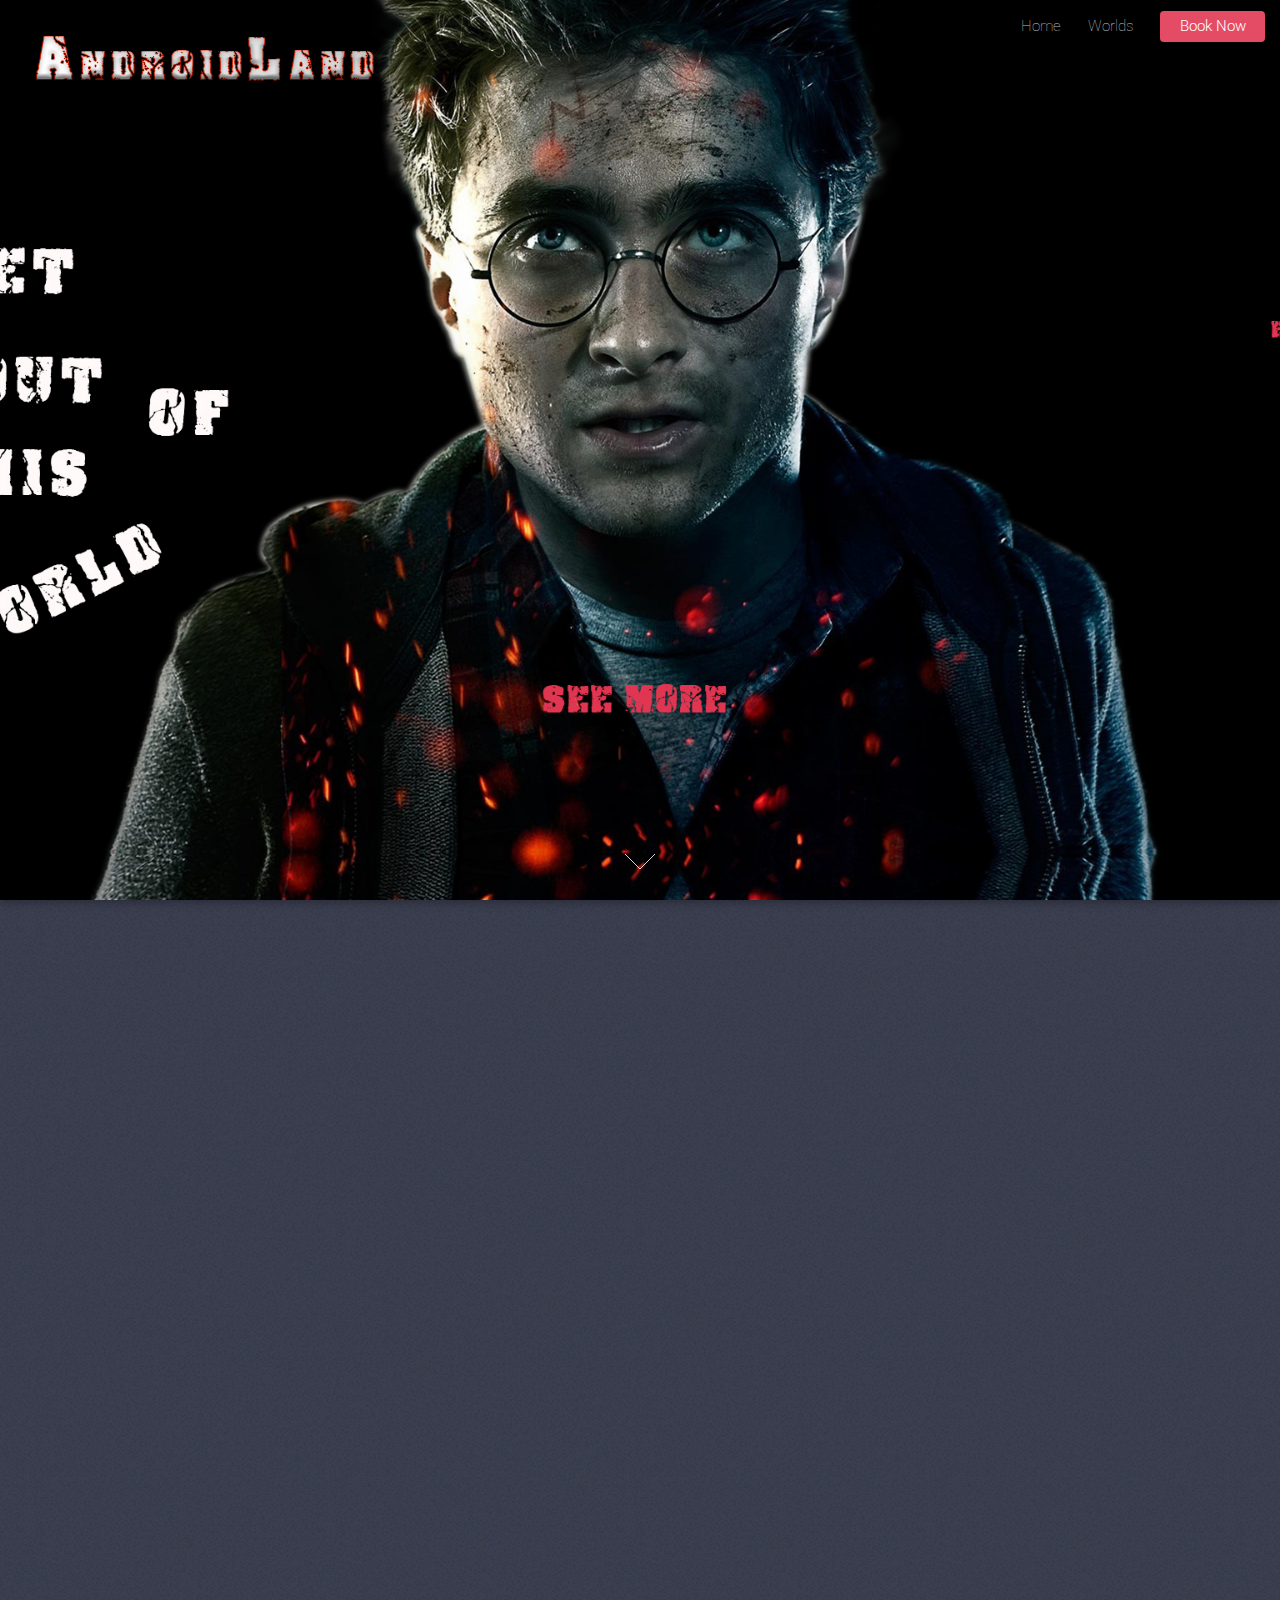
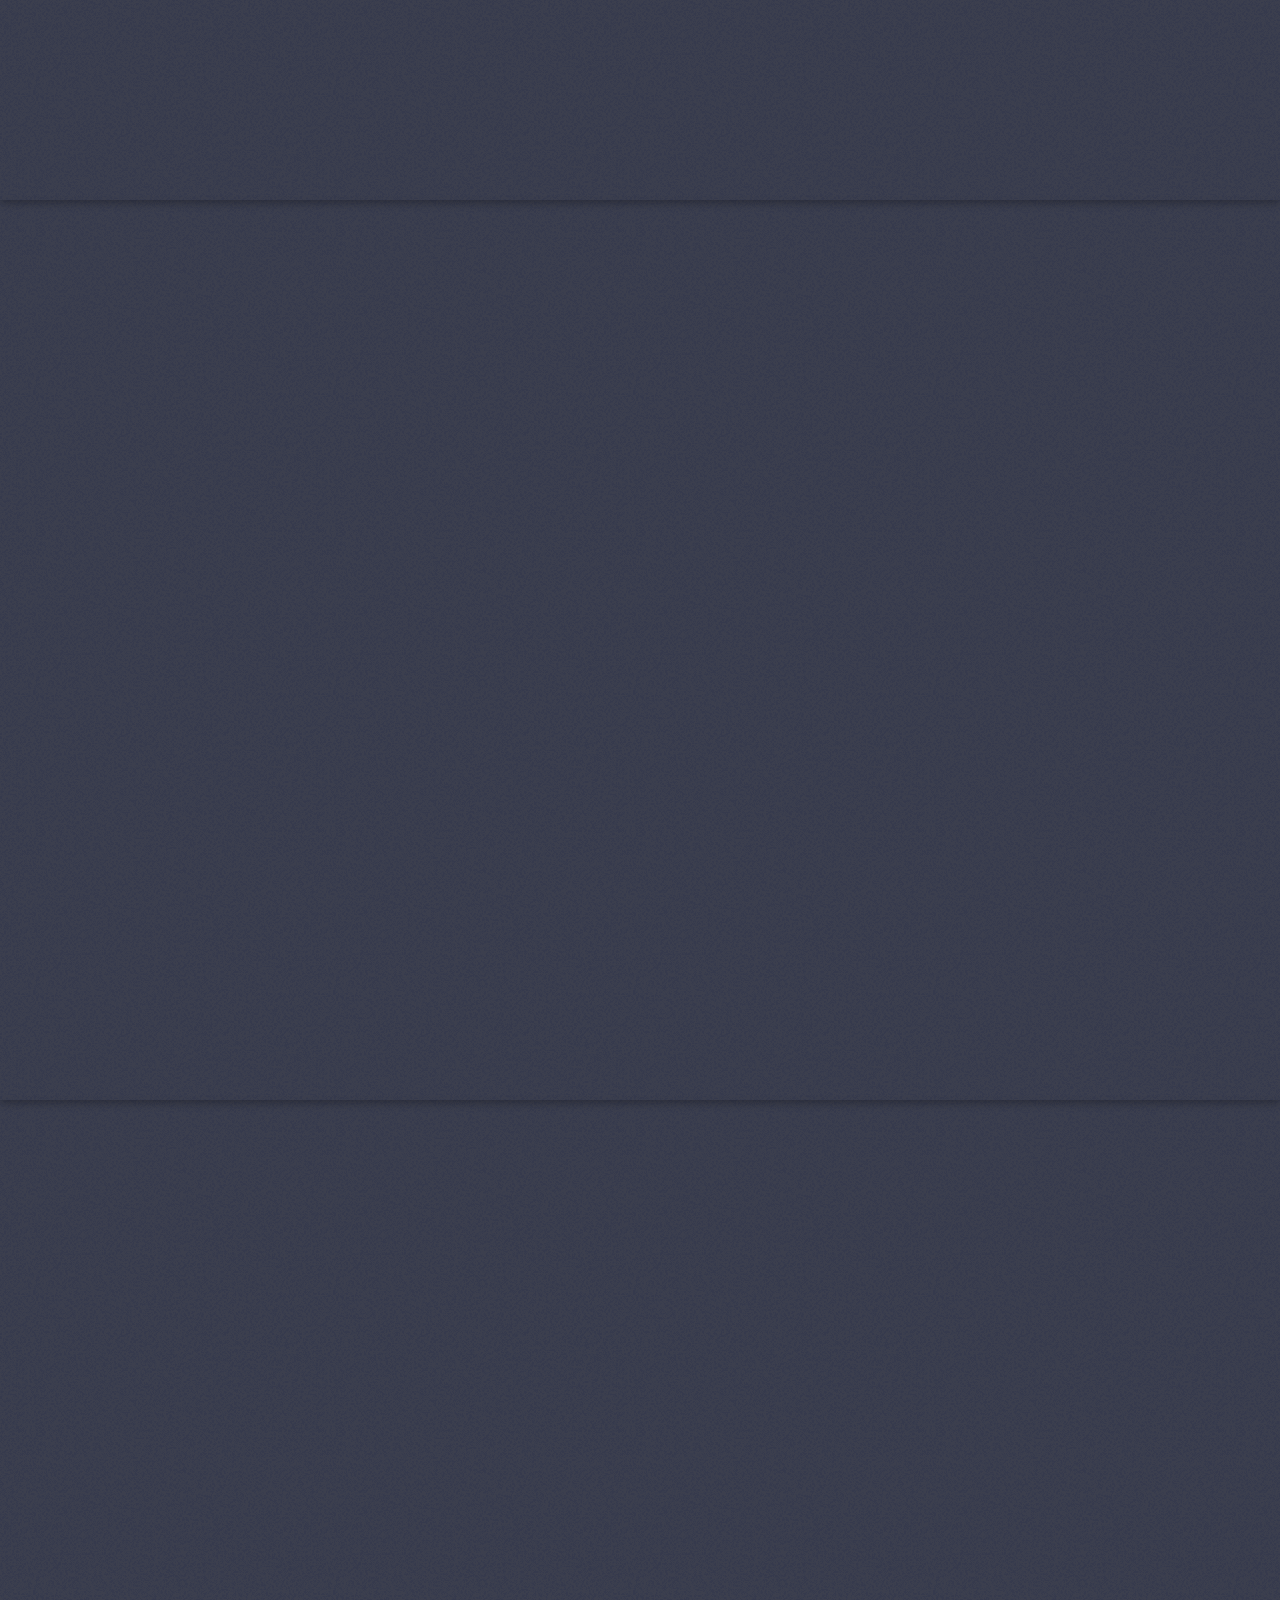
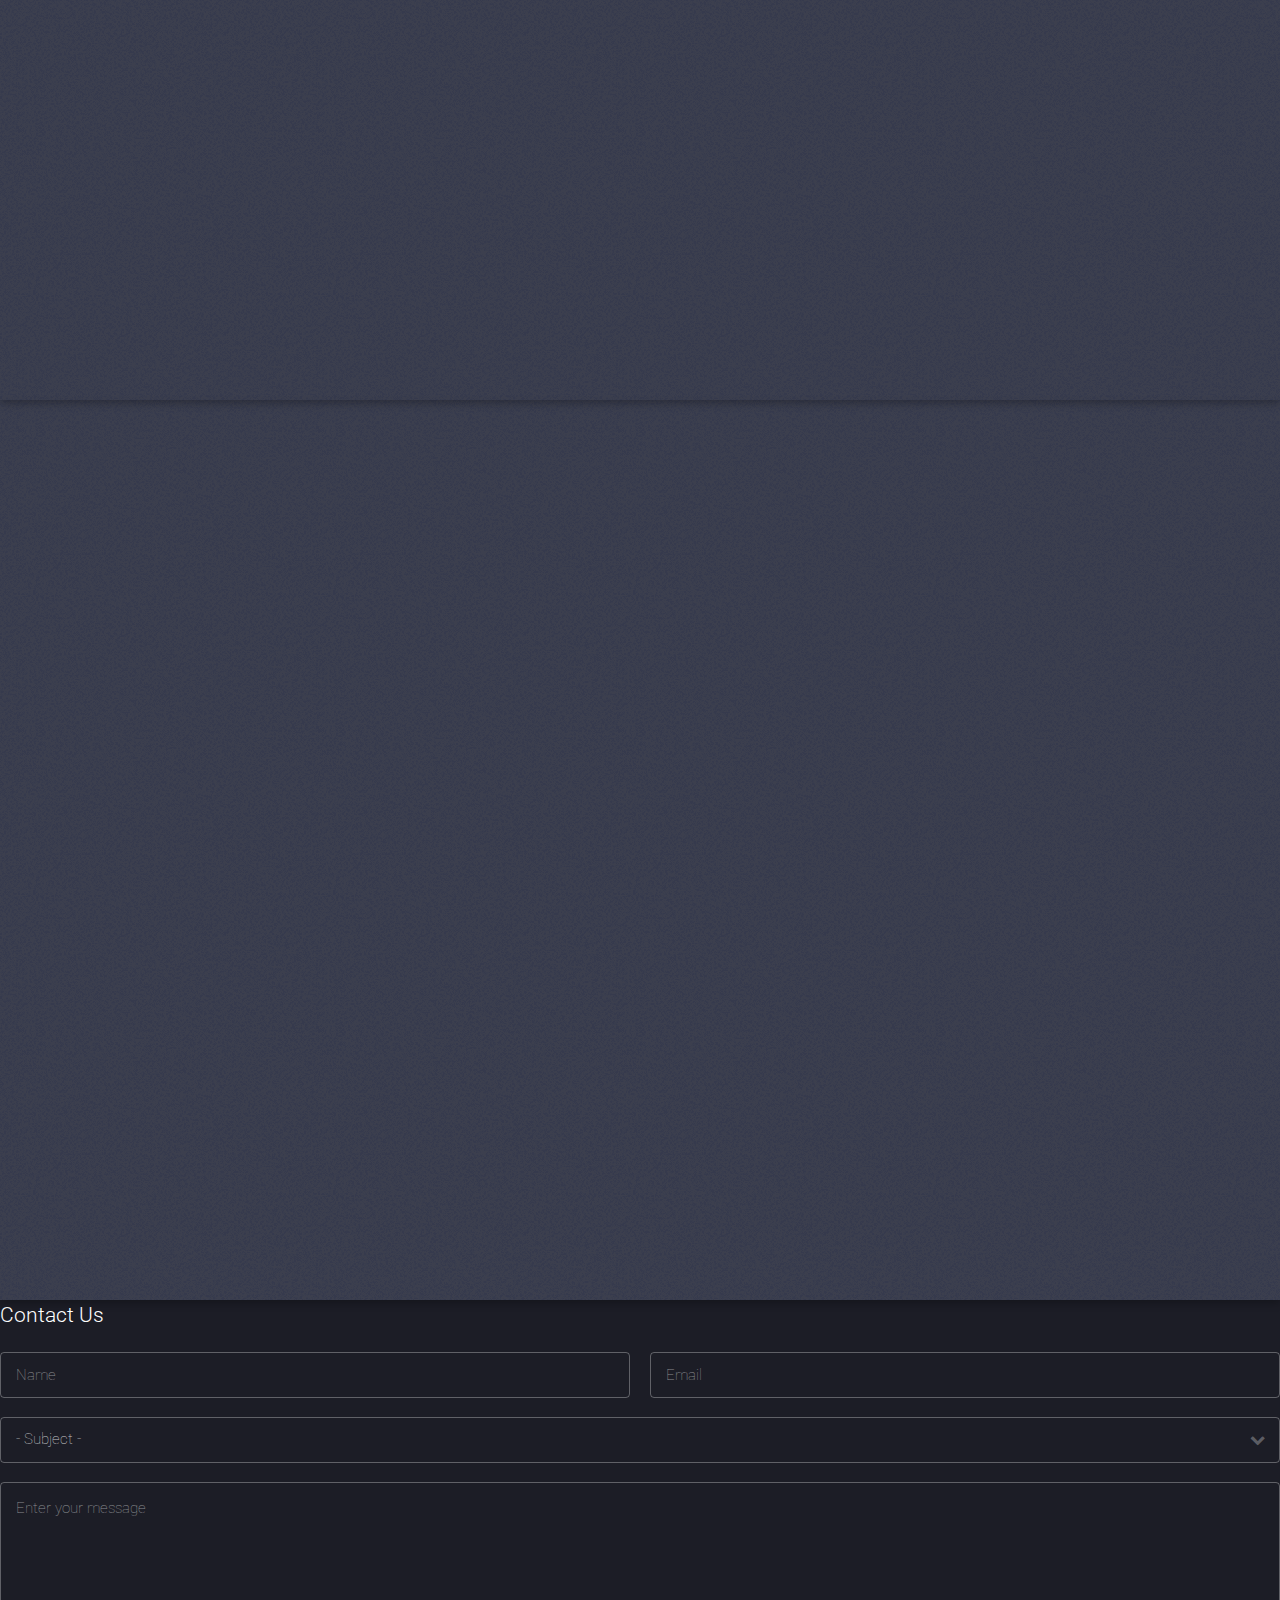
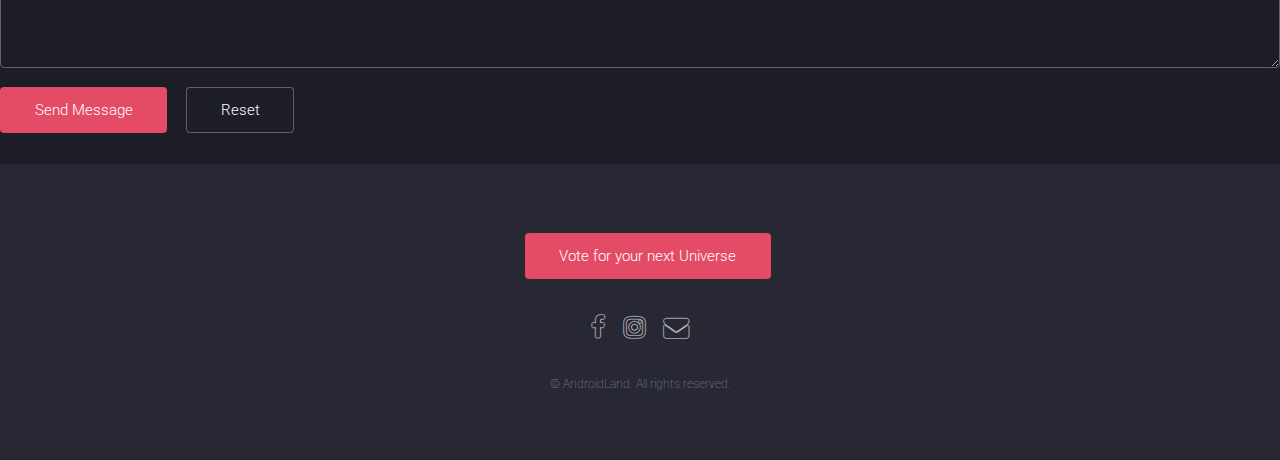
<file: index.html>
<!DOCTYPE HTML>
<!--
	Landed by HTML5 UP
	html5up.net | @ajlkn
	Free for personal and commercial use under the CCA 3.0 license (html5up.net/license)
-->
<html>
	<head>
		<title>AndroidLand</title>
		<meta charset="utf-8" />
		<meta name="viewport" content="width=device-width, initial-scale=1" />
		<!--[if lte IE 8]><script src="assets/js/ie/html5shiv.js"></script><![endif]-->
		<link rel="stylesheet" href="assets/css/main.css" />
		<!--[if lte IE 9]><link rel="stylesheet" href="assets/css/ie9.css" /><![endif]-->
		<!--[if lte IE 8]><link rel="stylesheet" href="assets/css/ie8.css" /><![endif]-->
	</head>
	<body class="landing">
		<div id="page-wrapper">

			<!-- Header -->
				<header id="header">
					<h1 id="logo"><a href="index.html"><img src="images/logo.png" alt="" /></a></h1>
					<nav id="nav">
						<ul>
							<li><a href="index.html">Home</a></li>
							<li>
								<a href="#">Worlds</a>
								<ul>
									<li><a href="harry_porter.html">Harry Porter</a></li>
									<li><a href="jurasic_park.html">Jurasic Park</a></li>
									<li><a href="the_mummy.html">The Mummy</a></li>
								</ul>
							</li>
							
							<li><a href="Book.html" class="button special">Book Now</a></li>
						</ul>
					</nav>
				</header>

			<!-- Banner -->
				<section id="banner">			

					<!-- <div class="content">
						<header>
							<img src="images/logo.png" alt="" />
							<h2>An Experience of a Lifetime</h2>
							<p>Enjoy an adventure like no other.<br />
							Book today to explore our worlds and reimagine the possibilities.</p>
						</header>
						<span class="image"><img src="images/landing1.jpg" alt="" /></span>
					</div> -->
					<a href="#one" class="goto-next scrolly">Next</a>
				</section>

			<!-- One -->
				<section id="one" class="spotlight style1 bottom">
					<span class="image fit main"><img src="images/dragon.jpg" alt="" /></span>
					<div class="content">
						<div class="container">
							<div class="row">
								<div class="4u 12u$(medium)">
									<header>
										<h2>Dare. Experience. Enjoy.</h2>
										<p>Experience the most immersive adventure</p>
									</header>
								</div>
								<div class="4u 12u$(medium)">
									<p>Welcome to the land of the future! The AndroidLand that immerses you in three breath taking adventures.  Ever wanted be to be part of the Harry potter world? Experience the Jurassic Era? Or fight Mummies? We hope so. AndroidLand is the right spot for you. We rely on top-notch technology using Androids to recreate worlds never explored before.</p>
								</div>
								<div class="4u$ 12u$(medium)">
									<p>Not for the faint hearted. AndroidLand equipped with the latest technology offers the most interactive and immersive amusement park. Explore a secret school of witchcraft and wizardry. Run away from the mummy Imhotep in Ancient Egypt city. Hide from hungry dinosaurs and hope you're not their next meal. Let the adventures begin.</p>
								</div>
							</div>
						</div>
					</div>
					<a href="#two" class="goto-next scrolly">Next</a>
				</section>

			<!-- Two -->
				<section id="two" class="spotlight style2 right">
					<span class="image fit main"><img src="images/the_mummy.jpg" alt="" /></span>
					<div class="content">
						<header>
							<h2>The Mummy</h2>
							<p>Run for your life</p>
						</header>
						<p>People may tell you "Your learn a lot about the Pharaoh era. It's an educational adventure." These people are not your friends. They're tricksters who want to hear you scream.You will spend most of your time fleeing from the evil Mummy Imhotep.</p>
						<ul class="actions">
							<li><a href="the_mummy.html" class="button">Learn More</a></li>
						</ul>
					</div>
					<a href="#three" class="goto-next scrolly">Next</a>
				</section>

			<!-- Three -->
				<section id="three" class="spotlight style3 left">
					<span class="image fit main bottom"><img src="images/animation.gif" alt="" /></span>
					<div class="content">
						<header>
							<h2>Jurasic Park</h2>
							<p>It's Lunchtime And You're On The Menu</p>
						</header>
						<p>This scenic water cruise starts out innocently enough. You're gliding along in your raft, watching a baby stegosaurus and its mother share a moment.When out of nowhere, you're bumped off course and thrust into the ominous "restricted area" of Jurassic Park™. This is where they keep the other creatures.</p>
						<ul class="actions">
							<li><a href="jurasic_park.html" class="button">Learn More</a></li>
						</ul>
					</div>
					<a href="#four" class="goto-next scrolly">Next</a>
				</section>

			<!--Harry Porter Section -->
			<section id="harry_porter_section" class="spotlight style2 right">
					<span class="image fit main"><img src="images/harrypotter2.jpg" alt="" /></span>
					<div class="content">
						<header>
							<h2>Harry Porter</h2>
							<p>Magic Unravelled</p>
						</header>
						<p>Enter through the towering castle gates and make your way down the familiar passageways and corridors of Hogwarts™ School of Witchcraft and Wizardry. Visit iconic locations such as Dumbledore's office, the Defence against the Dark Arts classroom, the Gryffindor™ common room, the Room of Requirement, and more.</p>
						<ul class="actions">
							<li><a href="harry_porter.html" class="button">Learn More</a></li>
						</ul>
					</div>
					<a href="#three" class="goto-next scrolly">Next</a>
				</section>

			<!-- Five -->
										<!-- Form -->
							<section>
								<h3>Contact Us</h3>
								<form method="post" action="sendemail.php">
									<div class="row uniform 50%">
										<div class="6u 12u$(xsmall)">
											<input type="text" name="name" id="name" value="" placeholder="Name" />
										</div>
										<div class="6u$ 12u$(xsmall)">
											<input type="email" name="email" id="email" value="" placeholder="Email" />
										</div>
										<div class="12u$">
											<div class="select-wrapper">
												<select name="category" id="category">
													<option value="">- Subject -</option>
													<option value="1">Harry Potter</option>
													<option value="1">Jurasic Park</option>
													<option value="1">The Mummy</option>
													<option value="1">Other</option>
												</select>
											</div>
										</div>
										<!--<div class="4u 12u$(medium)">
											<input type="radio" id="priority-low" name="priority" checked>
											<label for="priority-low">Low Priority</label>
										</div>
										<div class="4u 12u$(medium)">
											<input type="radio" id="priority-normal" name="priority">
											<label for="priority-normal">Normal Priority</label>
										</div>
										<div class="4u$ 12u$(medium)">
											<input type="radio" id="priority-high" name="priority">
											<label for="priority-high">High Priority</label>
										</div>
										<div class="6u 12u$(medium)">
											<input type="checkbox" id="copy" name="copy">
											<label for="copy">Email me a copy of this message</label>
										</div>
										<div class="6u$ 12u$(medium)">
											<input type="checkbox" id="human" name="human" checked>
											<label for="human">I am a human and not a robot</label>
										</div> -->
										<div class="12u$">
											<textarea name="message" id="message" placeholder="Enter your message" rows="6"></textarea>
										</div>
										<div class="12u$">
											<ul class="actions">
												<li><input type="submit" value="Send Message" class="special" /></li>
												<li><input type="reset" value="Reset" /></li>
											</ul>
										</div>
									</div>
								</form>
							</section>

			<!-- Footer -->
				<footer id="footer">

						<ul><form target="_blank" action="https://goo.gl/forms/3DTG6Bjx5Pmf7S6V2"><input type="submit" value="Vote for your next Universe" class="special"/></form></ul>
					<ul class="icons">
						<li><a href="https://www.facebook.com/Dont-Wanna-Cry-Webcup-Maurice-2017-677168399135205/?notif_t=page_admin&notif_id=1495275402059974" class="icon alt fa-facebook"><span class="label">Facebook</span></a></li>
						<li><a href="https://www.facebook.com/Dont-Wanna-Cry-Webcup-Maurice-2017-677168399135205/?notif_t=page_admin&notif_id=1495275402059974" class="icon alt fa-instagram"><span class="label">Instagram</span></a></li>
						<li><a href="https://www.facebook.com/Dont-Wanna-Cry-Webcup-Maurice-2017-677168399135205/?notif_t=page_admin&notif_id=1495275402059974" class="icon alt fa-envelope"><span class="label">Email</span></a></li>
					</ul>
					<ul class="copyright">
						<li>&copy; AndroidLand. All rights reserved.</li>
					</ul>

				</footer>

		</div>

		<!-- Scripts -->
			<script src="assets/js/jquery.min.js"></script>
			<script src="assets/js/jquery.scrolly.min.js"></script>
			<script src="assets/js/jquery.dropotron.min.js"></script>
			<script src="assets/js/jquery.scrollex.min.js"></script>
			<script src="assets/js/skel.min.js"></script>
			<script src="assets/js/util.js"></script>
			<!--[if lte IE 8]><script src="assets/js/ie/respond.min.js"></script><![endif]-->
			<script src="assets/js/main.js"></script>

	</body>
</html>
</file>
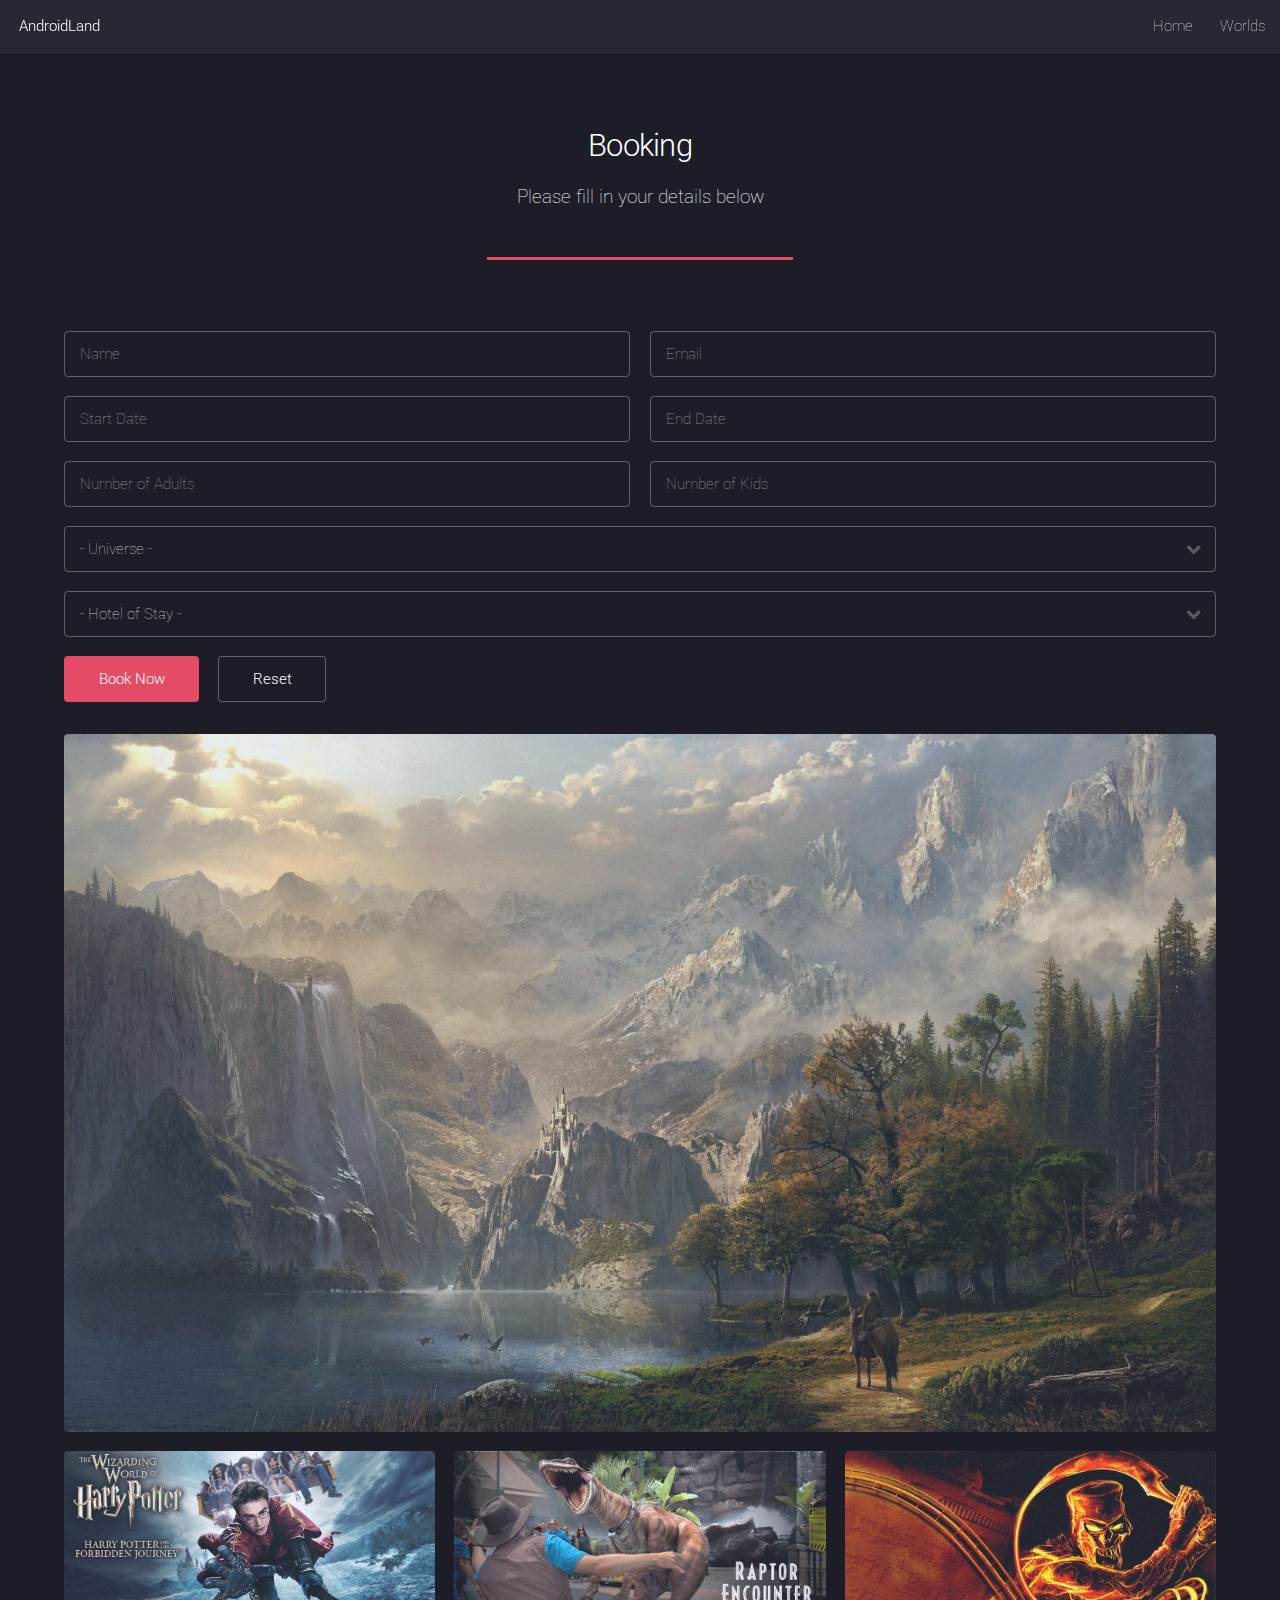
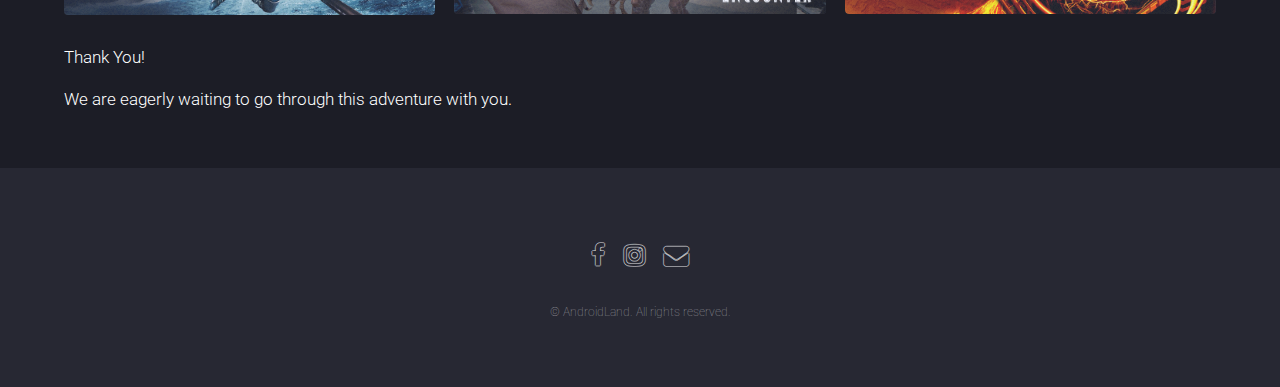
<file: Book.html>
<!DOCTYPE HTML>
<!--
	Landed by HTML5 UP
	html5up.net | @ajlkn
	Free for personal and commercial use under the CCA 3.0 license (html5up.net/license)
-->
<html>
	<head>
		<title>Elements - Landed by HTML5 UP</title>
		<meta charset="utf-8" />
		<meta name="viewport" content="width=device-width, initial-scale=1" />
		<!--[if lte IE 8]><script src="assets/js/ie/html5shiv.js"></script><![endif]-->
		<link rel="stylesheet" href="assets/css/main.css" />
		<!--[if lte IE 9]><link rel="stylesheet" href="assets/css/ie9.css" /><![endif]-->
		<!--[if lte IE 8]><link rel="stylesheet" href="assets/css/ie8.css" /><![endif]-->
	</head>
	<body>
		<div id="page-wrapper">

			<!-- Header -->
				<header id="header">
					<h1 id="logo"><a href="index.html">AndroidLand</a></h1>
					<nav id="nav">
						<ul>
							<li><a href="index.html">Home</a></li>
							<li>
								<a href="#">Worlds</a>
								<ul>
									<li><a href="harry_porter.html">Harry Porter</a></li>
									<li><a href="jurasic_park.html">Jurasic Park</a></li>
									<li><a href="the_mummy.html">The Mummy</a></li>
								</ul>
							</li>
						
						</ul>
					</nav>
				</header>

			<!-- Main -->
				<div id="main" class="wrapper style1">
					<div class="container">
						<header class="major">
							<h2>Booking</h2>
							<p>Please fill in your details below</p>
						</header>

						<!-- Image -->
						<section><form method="POST" action="booknow.php">
												<div class="row uniform 50%">
													<div class="6u 12u$(xsmall)">
														<input type="text" name="name" id="name" value="" placeholder="Name" />
													</div>
													<div class="6u$ 12u$(xsmall)">
														<input type="email" name="email" id="email" value="" placeholder="Email" />
													</div>
													<div class="6u 12u$(xsmall)">
														<input type="text" name="start_date" id="start_date" value="" placeholder="Start Date" />
													</div>
													
													<div class="6u$ 12u$(xsmall)">
														<input type="text" name="end_date" id="end_date" value="" placeholder="End Date" />
													</div>
													<div class="6u 12u$(xsmall)">
														<input type="text" name="no_of_adults" id="no_of_adults" value="" placeholder="Number of Adults" />
													</div>
													<div class="6u 12u$(xsmall)">
														<input type="text" name="no_of_kids" id="no_of_kids" value="" placeholder="Number of Kids" />
													</div>
													<div class="12u$">
														<div class="select-wrapper">
															<select name="universe" id="universe">
																<option value="">- Universe -</option>
																<option value="">Harry Potter</option>
																<option value="1">Jurasic Park</option>
																<option value="1">The Mummy</option>
															</select>
														</div>
													</div>
													<div class="12u$">
														<div class="select-wrapper">
															<select name="hotel_of_stay" id="hotel_of_stay">
																<option value="">- Hotel of Stay -</option>
																<option value="">AndroLodge</option>
																<option value="1">Jurasic Hotel</option>
																<option value="1">Hillys Villa</option>
																<option value="1">Other</option>
															</select>
														</div>
													</div>
													<div class="12u$">
														<ul class="actions">
															<li><input type="submit" value="Book Now" class="special" /></li>
															<li><input type="reset" value="Reset" /></li>
														</ul>
													</div>
												</div>
											</form></section>
							<section>
								<div class="box alt">
									<div class="row 50% uniform">
										<div class="12u$"><span class="image fit"><img src="images/booking3.jpg" alt="" /></span></div>
										<div class="4u  6u(xsmall)"><span class="image fit"><img src="images/booking.jpg" alt="" /></span></div>
										<div class="4u  6u$(xsmall)"><span class="image fit"><img src="images/booking1.jpg" alt="" /></span></div>
										<div class="4u  6u$(xsmall)"><span class="image fit"><img src="images/booking2.jpg" alt="" /></span></div>
										
									</div>
								</div>

								<h4>Thank You!</h4>
								<h4>We are eagerly waiting to go through this adventure with you.</h4>
							</section>

					</div>
				</div>

			<!-- Footer -->
				<footer id="footer">
					<ul class="icons">
						<li><a href="https://www.facebook.com/Dont-Wanna-Cry-Webcup-Maurice-2017-677168399135205/?notif_t=page_admin&notif_id=1495275402059974" class="icon alt fa-facebook"><span class="label">Facebook</span></a></li>
						<li><a href="https://www.facebook.com/Dont-Wanna-Cry-Webcup-Maurice-2017-677168399135205/?notif_t=page_admin&notif_id=1495275402059974" class="icon alt fa-instagram"><span class="label">Instagram</span></a></li>
						<li><a href="https://www.facebook.com/Dont-Wanna-Cry-Webcup-Maurice-2017-677168399135205/?notif_t=page_admin&notif_id=1495275402059974" class="icon alt fa-envelope"><span class="label">Email</span></a></li>
					</ul>
					<ul class="copyright">
						<li>&copy; AndroidLand. All rights reserved.</li>
					</ul>
				</footer>

		</div>

		<!-- Scripts -->
			<script src="assets/js/jquery.min.js"></script>
			<script src="assets/js/jquery.scrolly.min.js"></script>
			<script src="assets/js/jquery.dropotron.min.js"></script>
			<script src="assets/js/jquery.scrollex.min.js"></script>
			<script src="assets/js/skel.min.js"></script>
			<script src="assets/js/util.js"></script>
			<!--[if lte IE 8]><script src="assets/js/ie/respond.min.js"></script><![endif]-->
			<script src="assets/js/main.js"></script>

	</body>
</html>
</file>
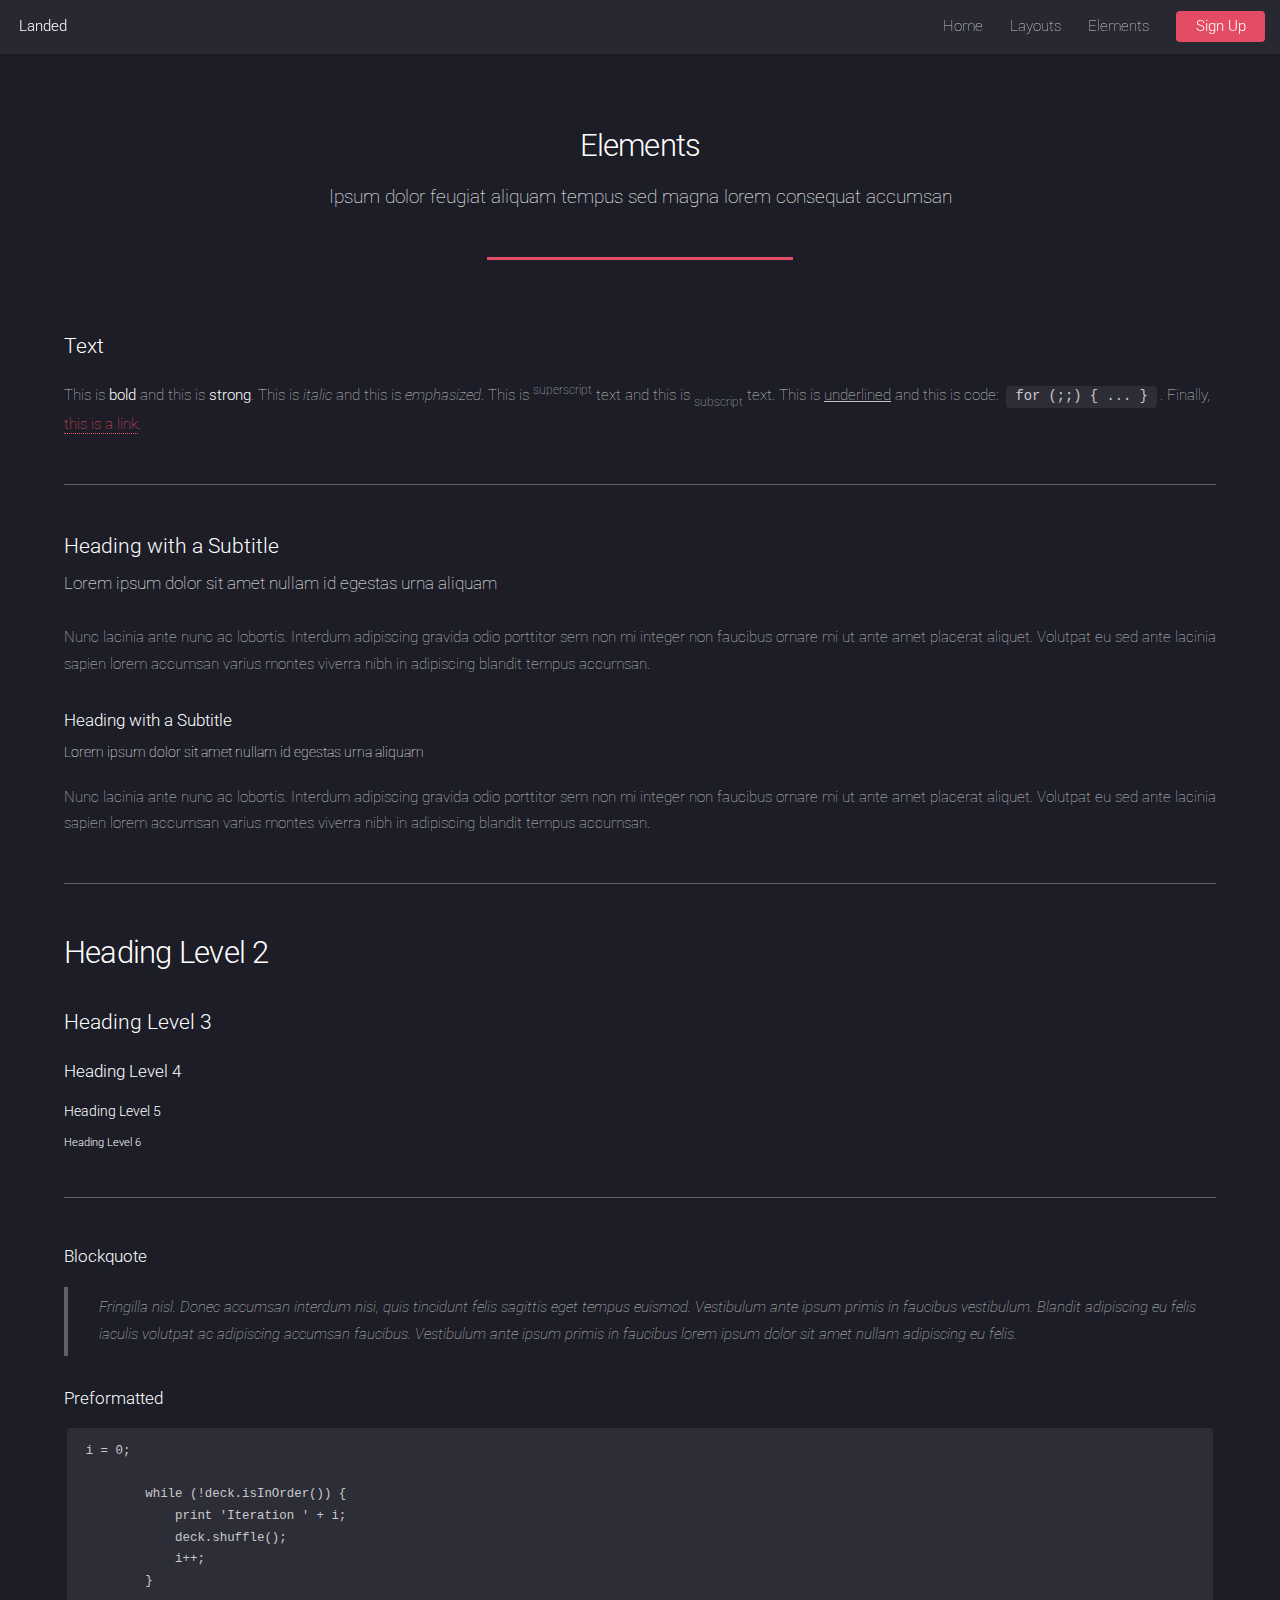
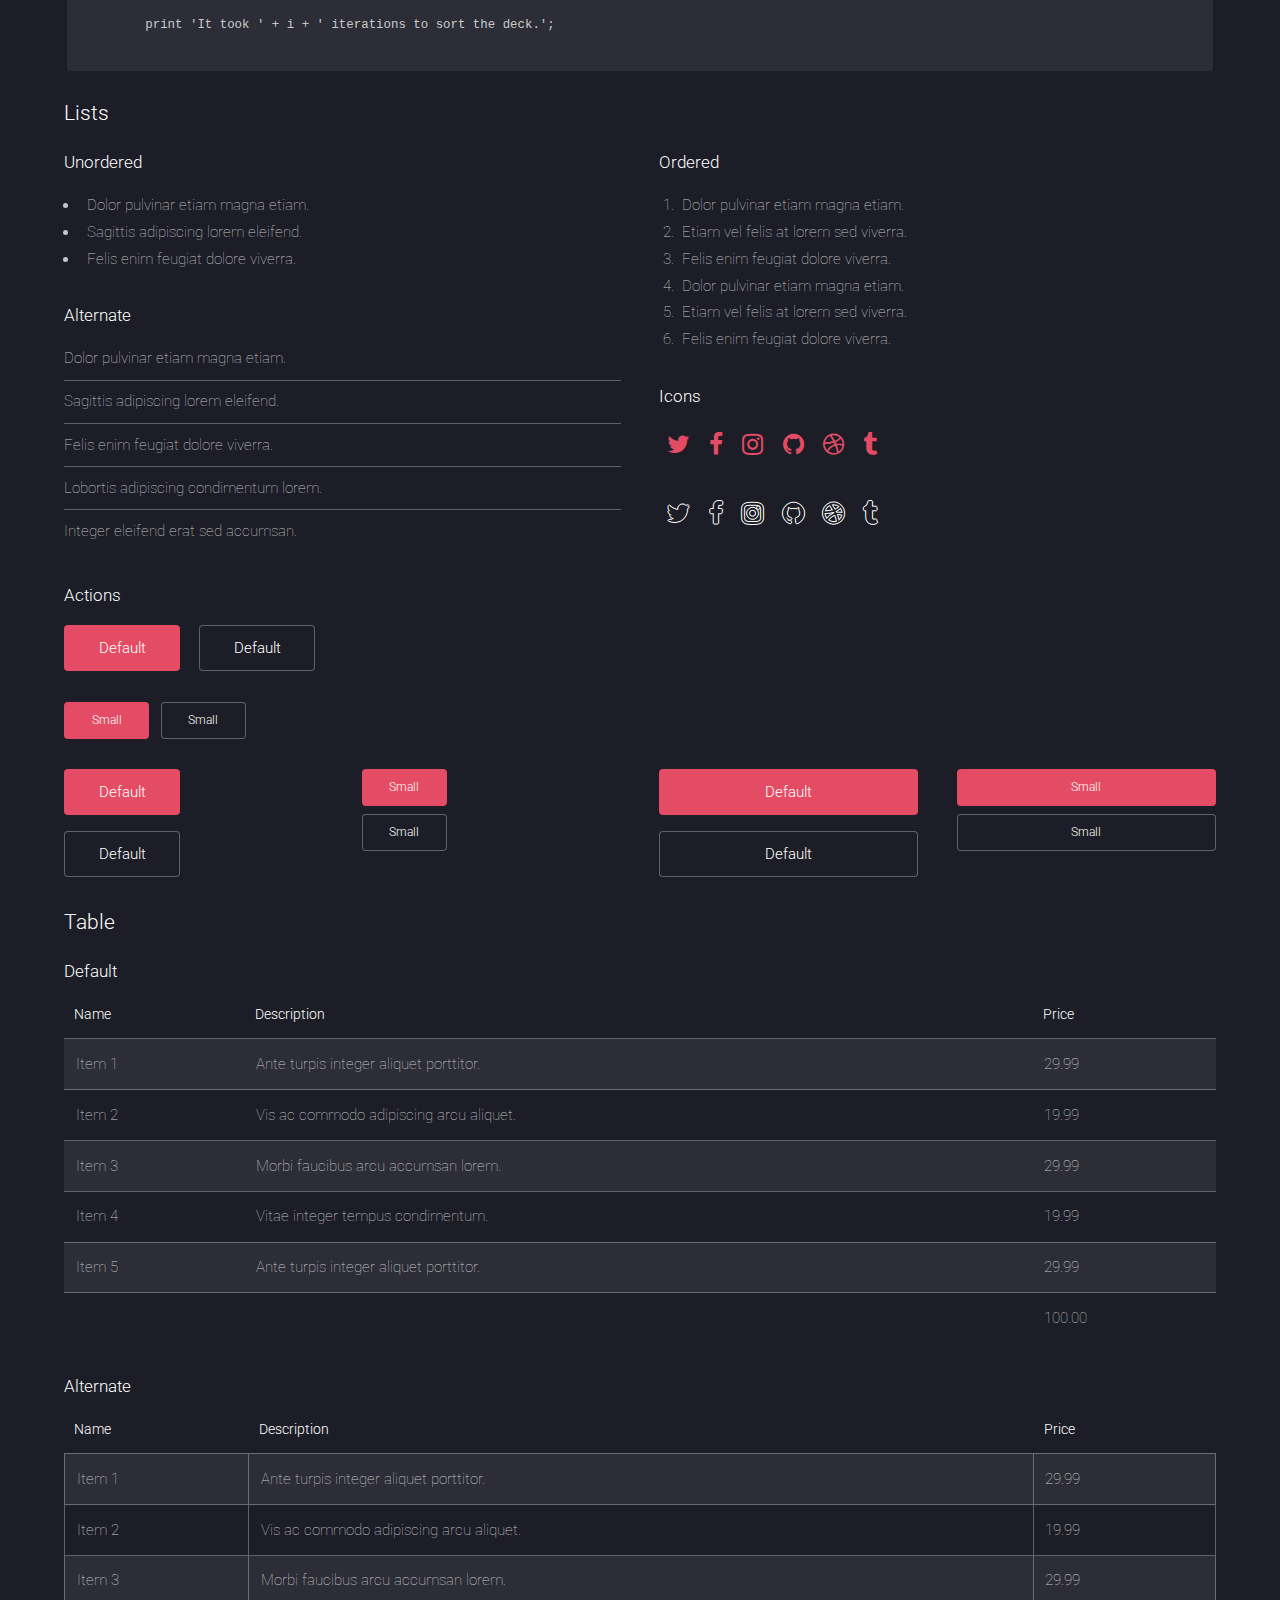
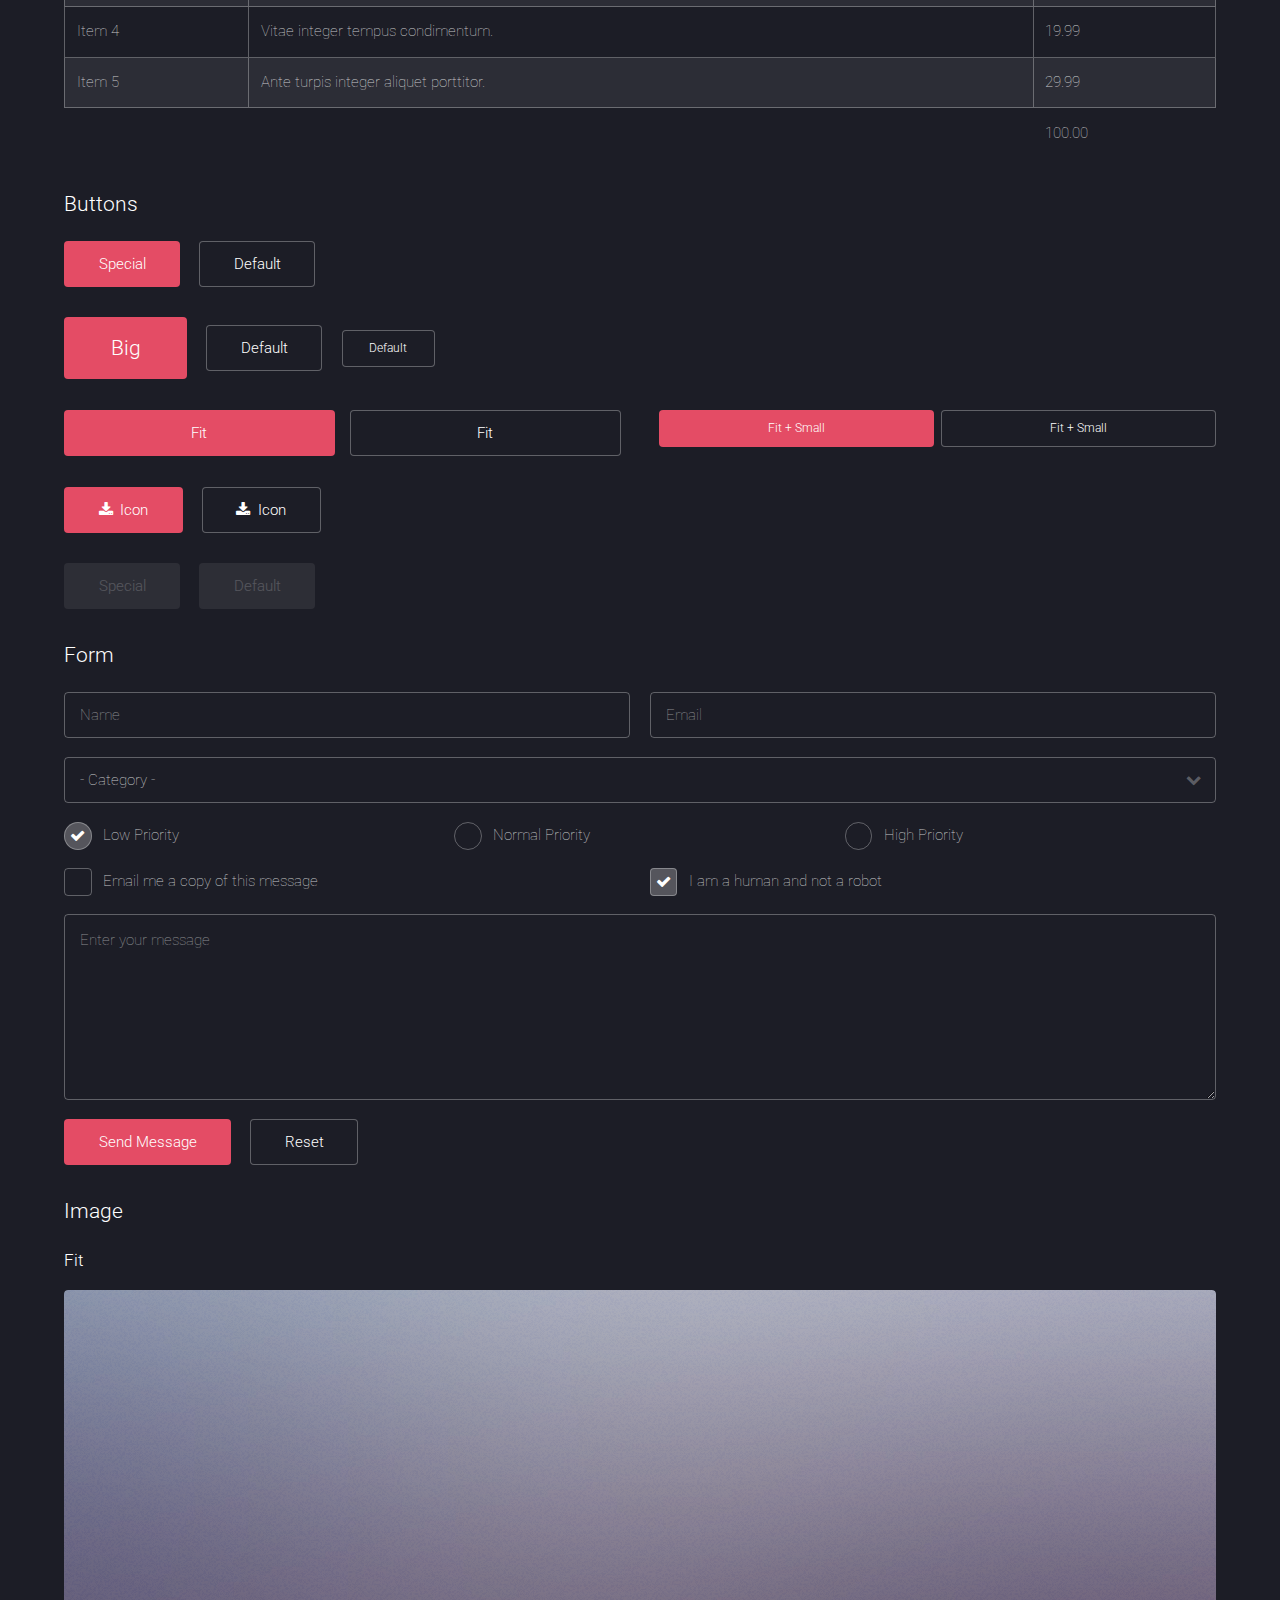
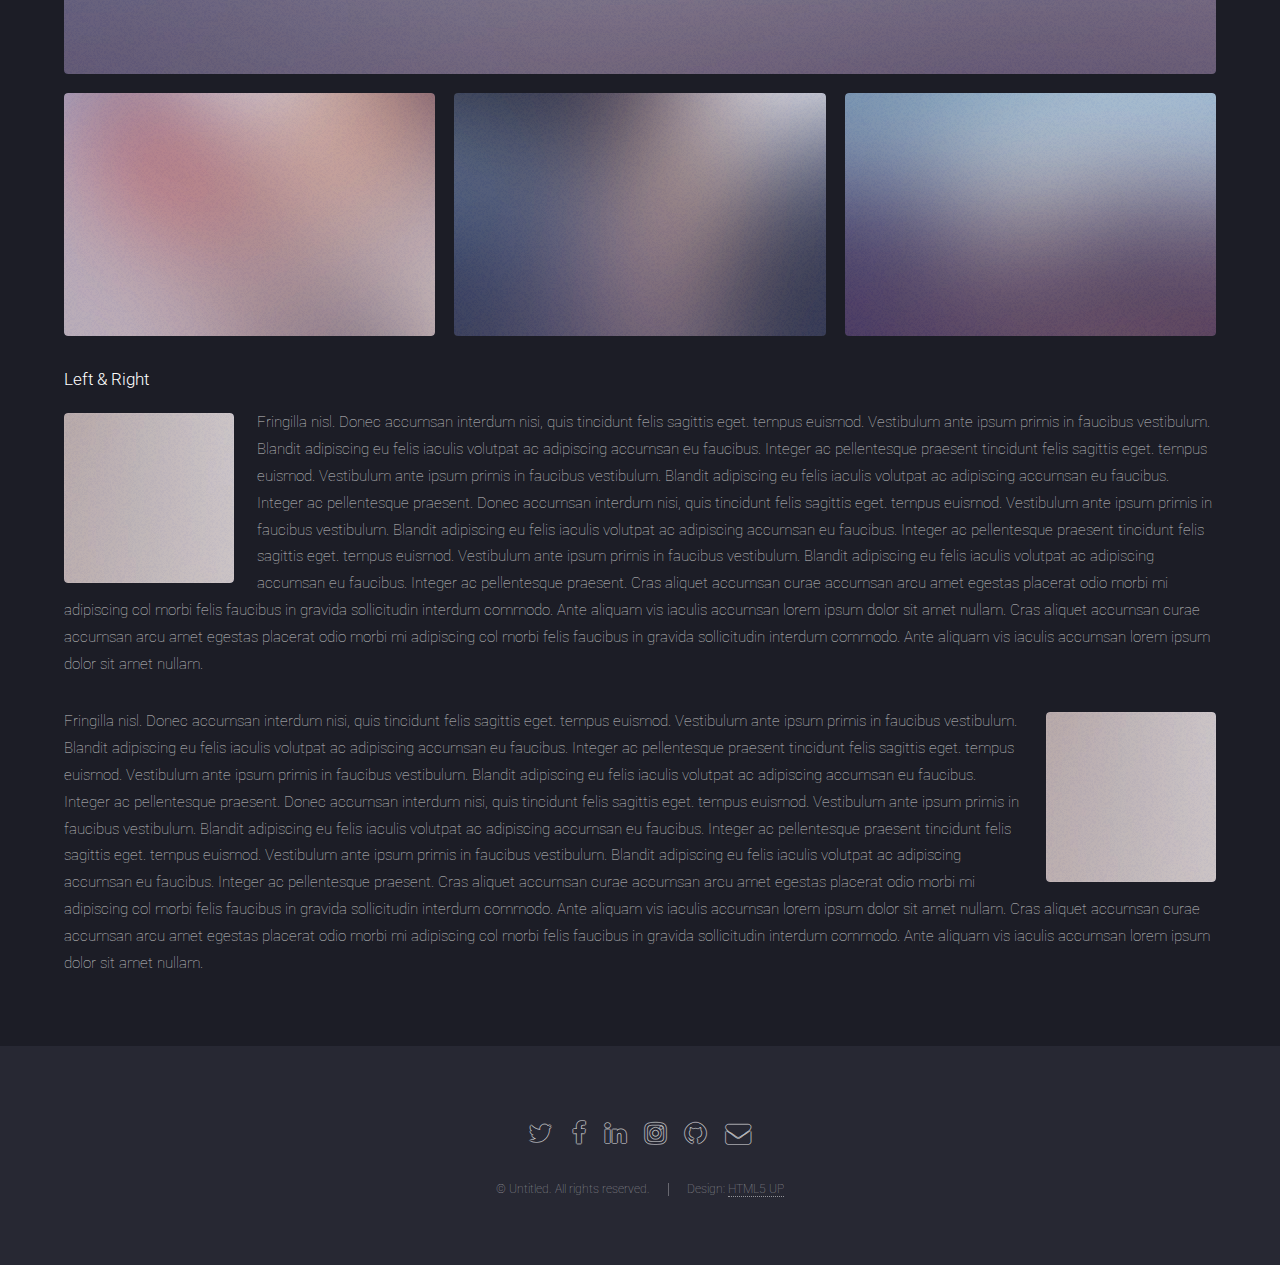
<file: elements.html>
<!DOCTYPE HTML>
<!--
	Landed by HTML5 UP
	html5up.net | @ajlkn
	Free for personal and commercial use under the CCA 3.0 license (html5up.net/license)
-->
<html>
	<head>
		<title>Elements - Landed by HTML5 UP</title>
		<meta charset="utf-8" />
		<meta name="viewport" content="width=device-width, initial-scale=1" />
		<!--[if lte IE 8]><script src="assets/js/ie/html5shiv.js"></script><![endif]-->
		<link rel="stylesheet" href="assets/css/main.css" />
		<!--[if lte IE 9]><link rel="stylesheet" href="assets/css/ie9.css" /><![endif]-->
		<!--[if lte IE 8]><link rel="stylesheet" href="assets/css/ie8.css" /><![endif]-->
	</head>
	<body>
		<div id="page-wrapper">

			<!-- Header -->
				<header id="header">
					<h1 id="logo"><a href="index.html">Landed</a></h1>
					<nav id="nav">
						<ul>
							<li><a href="index.html">Home</a></li>
							<li>
								<a href="#">Layouts</a>
								<ul>
									<li><a href="left-sidebar.html">Left Sidebar</a></li>
									<li><a href="right-sidebar.html">Right Sidebar</a></li>
									<li><a href="no-sidebar.html">No Sidebar</a></li>
									<li>
										<a href="#">Submenu</a>
										<ul>
											<li><a href="#">Option 1</a></li>
											<li><a href="#">Option 2</a></li>
											<li><a href="#">Option 3</a></li>
											<li><a href="#">Option 4</a></li>
										</ul>
									</li>
								</ul>
							</li>
							<li><a href="elements.html">Elements</a></li>
							<li><a href="#" class="button special">Sign Up</a></li>
						</ul>
					</nav>
				</header>

			<!-- Main -->
				<div id="main" class="wrapper style1">
					<div class="container">
						<header class="major">
							<h2>Elements</h2>
							<p>Ipsum dolor feugiat aliquam tempus sed magna lorem consequat accumsan</p>
						</header>

						<!-- Text -->
							<section>
								<h3>Text</h3>
								<p>This is <b>bold</b> and this is <strong>strong</strong>. This is <i>italic</i> and this is <em>emphasized</em>.
								This is <sup>superscript</sup> text and this is <sub>subscript</sub> text.
								This is <u>underlined</u> and this is code: <code>for (;;) { ... }</code>. Finally, <a href="#">this is a link</a>.</p>

								<hr />

								<header>
									<h3>Heading with a Subtitle</h3>
									<p>Lorem ipsum dolor sit amet nullam id egestas urna aliquam</p>
								</header>
								<p>Nunc lacinia ante nunc ac lobortis. Interdum adipiscing gravida odio porttitor sem non mi integer non faucibus ornare mi ut ante amet placerat aliquet. Volutpat eu sed ante lacinia sapien lorem accumsan varius montes viverra nibh in adipiscing blandit tempus accumsan.</p>
								<header>
									<h4>Heading with a Subtitle</h4>
									<p>Lorem ipsum dolor sit amet nullam id egestas urna aliquam</p>
								</header>
								<p>Nunc lacinia ante nunc ac lobortis. Interdum adipiscing gravida odio porttitor sem non mi integer non faucibus ornare mi ut ante amet placerat aliquet. Volutpat eu sed ante lacinia sapien lorem accumsan varius montes viverra nibh in adipiscing blandit tempus accumsan.</p>

								<hr />

								<h2>Heading Level 2</h2>
								<h3>Heading Level 3</h3>
								<h4>Heading Level 4</h4>
								<h5>Heading Level 5</h5>
								<h6>Heading Level 6</h6>

								<hr />

								<h4>Blockquote</h4>
								<blockquote>Fringilla nisl. Donec accumsan interdum nisi, quis tincidunt felis sagittis eget tempus euismod. Vestibulum ante ipsum primis in faucibus vestibulum. Blandit adipiscing eu felis iaculis volutpat ac adipiscing accumsan faucibus. Vestibulum ante ipsum primis in faucibus lorem ipsum dolor sit amet nullam adipiscing eu felis.</blockquote>

								<h4>Preformatted</h4>
								<pre><code>i = 0;

	while (!deck.isInOrder()) {
	    print 'Iteration ' + i;
	    deck.shuffle();
	    i++;
	}

	print 'It took ' + i + ' iterations to sort the deck.';
	</code></pre>
							</section>

						<!-- Lists -->
							<section>
								<h3>Lists</h3>
								<div class="row">
									<div class="6u 12u(xsmall)">

										<h4>Unordered</h4>
										<ul>
											<li>Dolor pulvinar etiam magna etiam.</li>
											<li>Sagittis adipiscing lorem eleifend.</li>
											<li>Felis enim feugiat dolore viverra.</li>
										</ul>

										<h4>Alternate</h4>
										<ul class="alt">
											<li>Dolor pulvinar etiam magna etiam.</li>
											<li>Sagittis adipiscing lorem eleifend.</li>
											<li>Felis enim feugiat dolore viverra.</li>
											<li>Lobortis adipiscing condimentum lorem.</li>
											<li>Integer eleifend erat sed accumsan.</li>
										</ul>

									</div>
									<div class="6u 12u(xsmall)">

										<h4>Ordered</h4>
										<ol>
											<li>Dolor pulvinar etiam magna etiam.</li>
											<li>Etiam vel felis at lorem sed viverra.</li>
											<li>Felis enim feugiat dolore viverra.</li>
											<li>Dolor pulvinar etiam magna etiam.</li>
											<li>Etiam vel felis at lorem sed viverra.</li>
											<li>Felis enim feugiat dolore viverra.</li>
										</ol>

										<h4>Icons</h4>
										<ul class="icons">
											<li><a href="#" class="icon fa-twitter"><span class="label">Twitter</span></a></li>
											<li><a href="#" class="icon fa-facebook"><span class="label">Facebook</span></a></li>
											<li><a href="#" class="icon fa-instagram"><span class="label">Instagram</span></a></li>
											<li><a href="#" class="icon fa-github"><span class="label">Github</span></a></li>
											<li><a href="#" class="icon fa-dribbble"><span class="label">Dribbble</span></a></li>
											<li><a href="#" class="icon fa-tumblr"><span class="label">Tumblr</span></a></li>
										</ul>
										<ul class="icons">
											<li><a href="#" class="icon alt fa-twitter"><span class="label">Twitter</span></a></li>
											<li><a href="#" class="icon alt fa-facebook"><span class="label">Facebook</span></a></li>
											<li><a href="#" class="icon alt fa-instagram"><span class="label">Instagram</span></a></li>
											<li><a href="#" class="icon alt fa-github"><span class="label">Github</span></a></li>
											<li><a href="#" class="icon alt fa-dribbble"><span class="label">Dribbble</span></a></li>
											<li><a href="#" class="icon alt fa-tumblr"><span class="label">Tumblr</span></a></li>
										</ul>

									</div>
								</div>

								<h4>Actions</h4>
								<ul class="actions">
									<li><a href="#" class="button special">Default</a></li>
									<li><a href="#" class="button">Default</a></li>
								</ul>
								<ul class="actions small">
									<li><a href="#" class="button special small">Small</a></li>
									<li><a href="#" class="button small">Small</a></li>
								</ul>
								<div class="row">
									<div class="3u 6u(medium) 12u$(xsmall)">
										<ul class="actions vertical">
											<li><a href="#" class="button special">Default</a></li>
											<li><a href="#" class="button">Default</a></li>
										</ul>
									</div>
									<div class="3u 6u$(medium) 12u$(xsmall)">
										<ul class="actions vertical small">
											<li><a href="#" class="button special small">Small</a></li>
											<li><a href="#" class="button small">Small</a></li>
										</ul>
									</div>
									<div class="3u 6u(medium) 12u$(xsmall)">
										<ul class="actions vertical">
											<li><a href="#" class="button special fit">Default</a></li>
											<li><a href="#" class="button fit">Default</a></li>
										</ul>
									</div>
									<div class="3u$ 6u$(medium) 12u$(xsmall)">
										<ul class="actions vertical small">
											<li><a href="#" class="button special small fit">Small</a></li>
											<li><a href="#" class="button small fit">Small</a></li>
										</ul>
									</div>
								</div>
							</section>

						<!-- Table -->
							<section>
								<h3>Table</h3>
								<h4>Default</h4>
								<div class="table-wrapper">
									<table>
										<thead>
											<tr>
												<th>Name</th>
												<th>Description</th>
												<th>Price</th>
											</tr>
										</thead>
										<tbody>
											<tr>
												<td>Item 1</td>
												<td>Ante turpis integer aliquet porttitor.</td>
												<td>29.99</td>
											</tr>
											<tr>
												<td>Item 2</td>
												<td>Vis ac commodo adipiscing arcu aliquet.</td>
												<td>19.99</td>
											</tr>
											<tr>
												<td>Item 3</td>
												<td> Morbi faucibus arcu accumsan lorem.</td>
												<td>29.99</td>
											</tr>
											<tr>
												<td>Item 4</td>
												<td>Vitae integer tempus condimentum.</td>
												<td>19.99</td>
											</tr>
											<tr>
												<td>Item 5</td>
												<td>Ante turpis integer aliquet porttitor.</td>
												<td>29.99</td>
											</tr>
										</tbody>
										<tfoot>
											<tr>
												<td colspan="2"></td>
												<td>100.00</td>
											</tr>
										</tfoot>
									</table>
								</div>
								<h4>Alternate</h4>
								<div class="table-wrapper">
									<table class="alt">
										<thead>
											<tr>
												<th>Name</th>
												<th>Description</th>
												<th>Price</th>
											</tr>
										</thead>
										<tbody>
											<tr>
												<td>Item 1</td>
												<td>Ante turpis integer aliquet porttitor.</td>
												<td>29.99</td>
											</tr>
											<tr>
												<td>Item 2</td>
												<td>Vis ac commodo adipiscing arcu aliquet.</td>
												<td>19.99</td>
											</tr>
											<tr>
												<td>Item 3</td>
												<td> Morbi faucibus arcu accumsan lorem.</td>
												<td>29.99</td>
											</tr>
											<tr>
												<td>Item 4</td>
												<td>Vitae integer tempus condimentum.</td>
												<td>19.99</td>
											</tr>
											<tr>
												<td>Item 5</td>
												<td>Ante turpis integer aliquet porttitor.</td>
												<td>29.99</td>
											</tr>
										</tbody>
										<tfoot>
											<tr>
												<td colspan="2"></td>
												<td>100.00</td>
											</tr>
										</tfoot>
									</table>
								</div>
							</section>

						<!-- Buttons -->
							<section>
								<h3>Buttons</h3>
								<ul class="actions">
									<li><a href="#" class="button special">Special</a></li>
									<li><a href="#" class="button">Default</a></li>
								</ul>
								<ul class="actions">
									<li><a href="#" class="button special big">Big</a></li>
									<li><a href="#" class="button">Default</a></li>
									<li><a href="#" class="button small">Default</a></li>
								</ul>
								<div class="row">
									<div class="6u 12u$(xsmall)">
										<ul class="actions fit">
											<li><a href="#" class="button special fit">Fit</a></li>
											<li><a href="#" class="button fit">Fit</a></li>
										</ul>
									</div>
									<div class="6u$ 12u$(xsmall)">
										<ul class="actions fit small">
											<li><a href="#" class="button special fit small">Fit + Small</a></li>
											<li><a href="#" class="button fit small">Fit + Small</a></li>
										</ul>
									</div>
								</div>
								<ul class="actions">
									<li><a href="#" class="button special icon fa-download">Icon</a></li>
									<li><a href="#" class="button icon fa-download">Icon</a></li>
								</ul>
								<ul class="actions">
									<li><span class="button special disabled">Special</span></li>
									<li><span class="button disabled">Default</span></li>
								</ul>
							</section>

						<!-- Form -->
							<section>
								<h3>Form</h3>
								<form method="post" action="#">
									<div class="row uniform 50%">
										<div class="6u 12u$(xsmall)">
											<input type="text" name="name" id="name" value="" placeholder="Name" />
										</div>
										<div class="6u$ 12u$(xsmall)">
											<input type="email" name="email" id="email" value="" placeholder="Email" />
										</div>
										<div class="12u$">
											<div class="select-wrapper">
												<select name="category" id="category">
													<option value="">- Category -</option>
													<option value="1">Manufacturing</option>
													<option value="1">Shipping</option>
													<option value="1">Administration</option>
													<option value="1">Human Resources</option>
												</select>
											</div>
										</div>
										<div class="4u 12u$(medium)">
											<input type="radio" id="priority-low" name="priority" checked>
											<label for="priority-low">Low Priority</label>
										</div>
										<div class="4u 12u$(medium)">
											<input type="radio" id="priority-normal" name="priority">
											<label for="priority-normal">Normal Priority</label>
										</div>
										<div class="4u$ 12u$(medium)">
											<input type="radio" id="priority-high" name="priority">
											<label for="priority-high">High Priority</label>
										</div>
										<div class="6u 12u$(medium)">
											<input type="checkbox" id="copy" name="copy">
											<label for="copy">Email me a copy of this message</label>
										</div>
										<div class="6u$ 12u$(medium)">
											<input type="checkbox" id="human" name="human" checked>
											<label for="human">I am a human and not a robot</label>
										</div>
										<div class="12u$">
											<textarea name="message" id="message" placeholder="Enter your message" rows="6"></textarea>
										</div>
										<div class="12u$">
											<ul class="actions">
												<li><input type="submit" value="Send Message" class="special" /></li>
												<li><input type="reset" value="Reset" /></li>
											</ul>
										</div>
									</div>
								</form>
							</section>

						<!-- Image -->
							<section>
								<h3>Image</h3>
								<h4>Fit</h4>
								<div class="box alt">
									<div class="row 50% uniform">
										<div class="12u$"><span class="image fit"><img src="images/pic07.jpg" alt="" /></span></div>
										<div class="4u  6u(xsmall)"><span class="image fit"><img src="images/pic02.jpg" alt="" /></span></div>
										<div class="4u  6u$(xsmall)"><span class="image fit"><img src="images/pic03.jpg" alt="" /></span></div>
										<div class="4u$ 6u(xsmall)"><span class="image fit"><img src="images/pic04.jpg" alt="" /></span></div>
										
									</div>
								</div>

								<h4>Left &amp; Right</h4>
								<p><span class="image left"><img src="images/pic08.jpg" alt="" /></span>Fringilla nisl. Donec accumsan interdum nisi, quis tincidunt felis sagittis eget. tempus euismod. Vestibulum ante ipsum primis in faucibus vestibulum. Blandit adipiscing eu felis iaculis volutpat ac adipiscing accumsan eu faucibus. Integer ac pellentesque praesent tincidunt felis sagittis eget. tempus euismod. Vestibulum ante ipsum primis in faucibus vestibulum. Blandit adipiscing eu felis iaculis volutpat ac adipiscing accumsan eu faucibus. Integer ac pellentesque praesent. Donec accumsan interdum nisi, quis tincidunt felis sagittis eget. tempus euismod. Vestibulum ante ipsum primis in faucibus vestibulum. Blandit adipiscing eu felis iaculis volutpat ac adipiscing accumsan eu faucibus. Integer ac pellentesque praesent tincidunt felis sagittis eget. tempus euismod. Vestibulum ante ipsum primis in faucibus vestibulum. Blandit adipiscing eu felis iaculis volutpat ac adipiscing accumsan eu faucibus. Integer ac pellentesque praesent. Cras aliquet accumsan curae accumsan arcu amet egestas placerat odio morbi mi adipiscing col morbi felis faucibus in gravida sollicitudin interdum commodo. Ante aliquam vis iaculis accumsan lorem ipsum dolor sit amet nullam. Cras aliquet accumsan curae accumsan arcu amet egestas placerat odio morbi mi adipiscing col morbi felis faucibus in gravida sollicitudin interdum commodo. Ante aliquam vis iaculis accumsan lorem ipsum dolor sit amet nullam.</p>
								<p><span class="image right"><img src="images/pic08.jpg" alt="" /></span>Fringilla nisl. Donec accumsan interdum nisi, quis tincidunt felis sagittis eget. tempus euismod. Vestibulum ante ipsum primis in faucibus vestibulum. Blandit adipiscing eu felis iaculis volutpat ac adipiscing accumsan eu faucibus. Integer ac pellentesque praesent tincidunt felis sagittis eget. tempus euismod. Vestibulum ante ipsum primis in faucibus vestibulum. Blandit adipiscing eu felis iaculis volutpat ac adipiscing accumsan eu faucibus. Integer ac pellentesque praesent. Donec accumsan interdum nisi, quis tincidunt felis sagittis eget. tempus euismod. Vestibulum ante ipsum primis in faucibus vestibulum. Blandit adipiscing eu felis iaculis volutpat ac adipiscing accumsan eu faucibus. Integer ac pellentesque praesent tincidunt felis sagittis eget. tempus euismod. Vestibulum ante ipsum primis in faucibus vestibulum. Blandit adipiscing eu felis iaculis volutpat ac adipiscing accumsan eu faucibus. Integer ac pellentesque praesent. Cras aliquet accumsan curae accumsan arcu amet egestas placerat odio morbi mi adipiscing col morbi felis faucibus in gravida sollicitudin interdum commodo. Ante aliquam vis iaculis accumsan lorem ipsum dolor sit amet nullam. Cras aliquet accumsan curae accumsan arcu amet egestas placerat odio morbi mi adipiscing col morbi felis faucibus in gravida sollicitudin interdum commodo. Ante aliquam vis iaculis accumsan lorem ipsum dolor sit amet nullam.</p>
							</section>

					</div>
				</div>

			<!-- Footer -->
				<footer id="footer">
					<ul class="icons">
						<li><a href="#" class="icon alt fa-twitter"><span class="label">Twitter</span></a></li>
						<li><a href="#" class="icon alt fa-facebook"><span class="label">Facebook</span></a></li>
						<li><a href="#" class="icon alt fa-linkedin"><span class="label">LinkedIn</span></a></li>
						<li><a href="#" class="icon alt fa-instagram"><span class="label">Instagram</span></a></li>
						<li><a href="#" class="icon alt fa-github"><span class="label">GitHub</span></a></li>
						<li><a href="#" class="icon alt fa-envelope"><span class="label">Email</span></a></li>
					</ul>
					<ul class="copyright">
						<li>&copy; Untitled. All rights reserved.</li><li>Design: <a href="http://html5up.net">HTML5 UP</a></li>
					</ul>
				</footer>

		</div>

		<!-- Scripts -->
			<script src="assets/js/jquery.min.js"></script>
			<script src="assets/js/jquery.scrolly.min.js"></script>
			<script src="assets/js/jquery.dropotron.min.js"></script>
			<script src="assets/js/jquery.scrollex.min.js"></script>
			<script src="assets/js/skel.min.js"></script>
			<script src="assets/js/util.js"></script>
			<!--[if lte IE 8]><script src="assets/js/ie/respond.min.js"></script><![endif]-->
			<script src="assets/js/main.js"></script>

	</body>
</html>
</file>
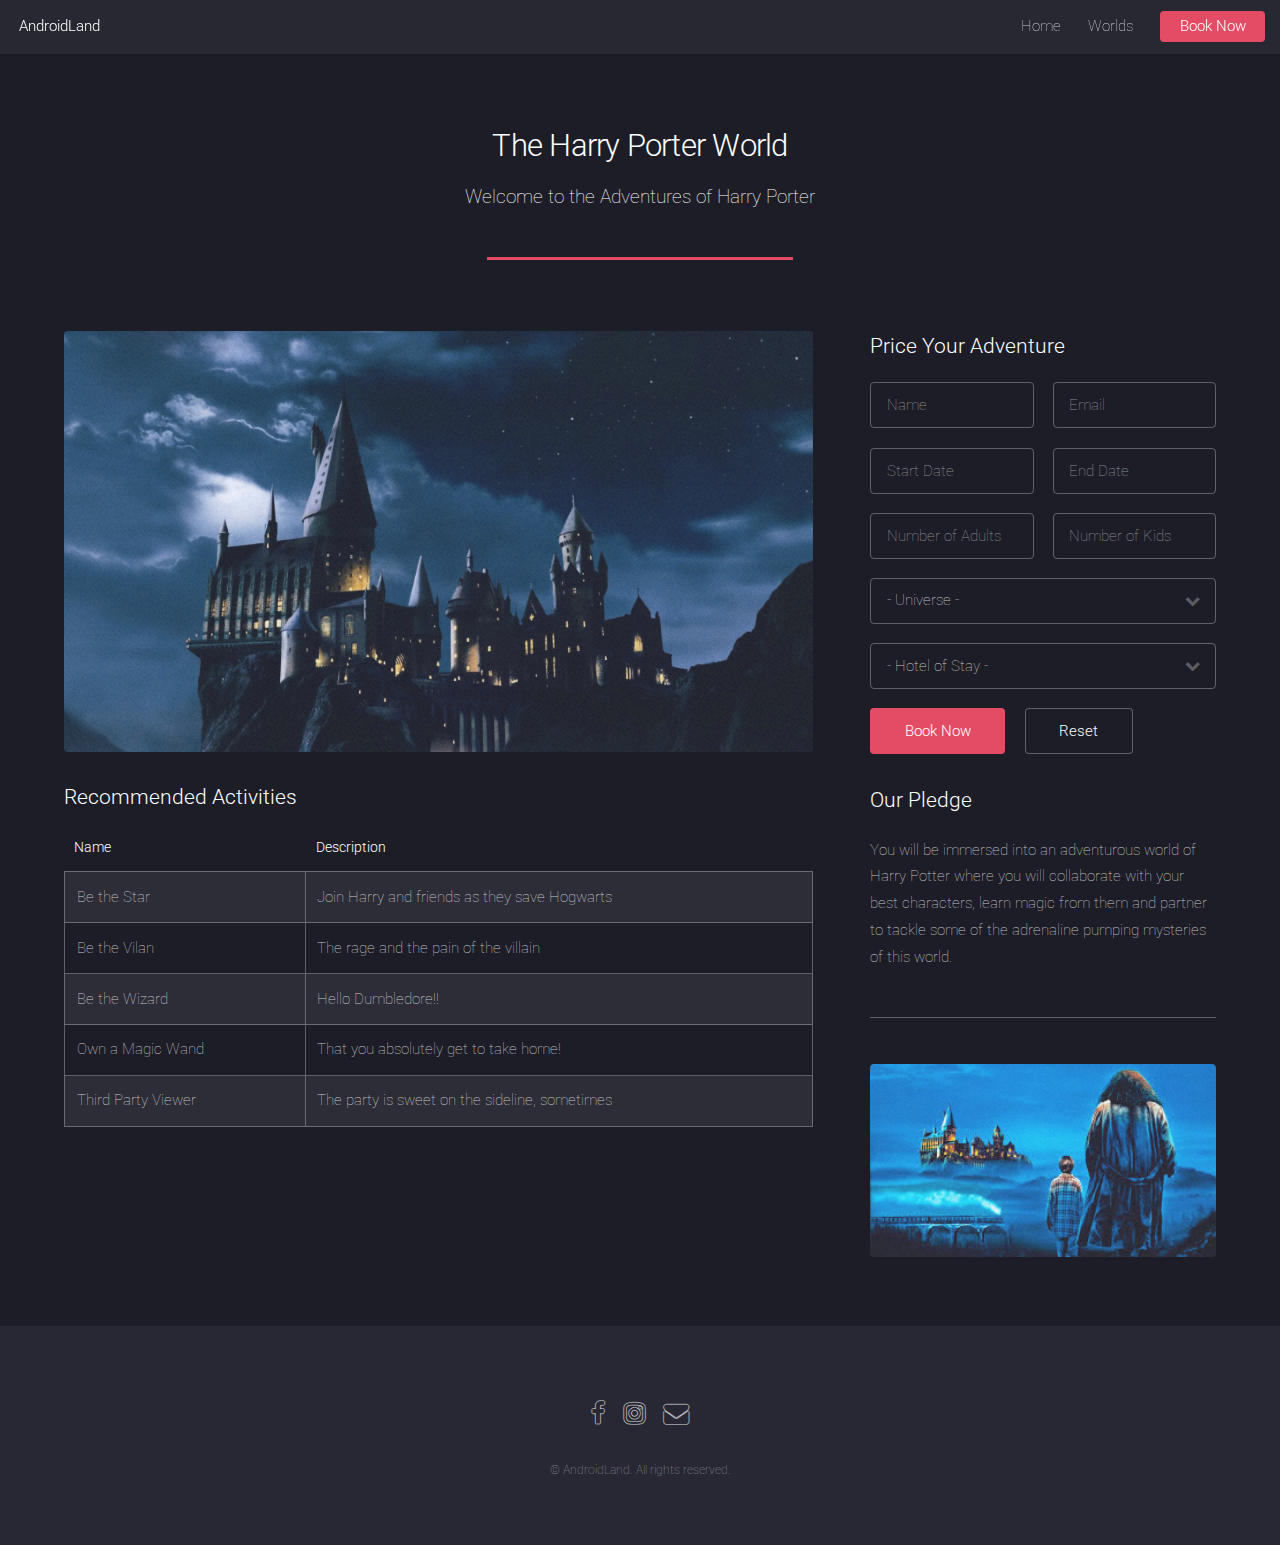
<file: harry_porter.html>
<!DOCTYPE HTML>
<!--
	Landed by HTML5 UP
	html5up.net | @ajlkn
	Free for personal and commercial use under the CCA 3.0 license (html5up.net/license)
-->
<html>
	<head>
		<title>Harry Potter World</title>
		<meta charset="utf-8" />
		<meta name="viewport" content="width=device-width, initial-scale=1" />
		<!--[if lte IE 8]><script src="assets/js/ie/html5shiv.js"></script><![endif]-->
		<link rel="stylesheet" href="assets/css/main.css" />
		<!--[if lte IE 9]><link rel="stylesheet" href="assets/css/ie9.css" /><![endif]-->
		<!--[if lte IE 8]><link rel="stylesheet" href="assets/css/ie8.css" /><![endif]-->
	</head>
	<body>
		<div id="page-wrapper">

			<!-- Header -->
				<header id="header">
					<h1 id="logo"><a href="index.html">AndroidLand</a></h1>
					<nav id="nav">
						<ul>
							<li><a href="index.html">Home</a></li>
							<li>
								<a href="#">Worlds</a>
								<ul>
									<li><a href="harry_porter.html">Harry Porter</a></li>
									<li><a href="jurasic_park.html">Jurasic Park</a></li>
									<li><a href="the_mummy.html">The Mummy</a></li>
								</ul>
							</li>
							
							<li><a href="Book.html" class="button special">Book Now</a></li>
						</ul>
					</nav>
				</header>

			<!-- Main -->
				<div id="main" class="wrapper style1">
					<div class="container">
						<header class="major">
							<h2>The Harry Porter World</h2>
							<p>Welcome to the Adventures of Harry Porter</p>
						</header>
						<div class="row 150%">
							<div class="8u 12u$(medium)">

								<!-- Content -->
									<section id="content">
										<a href="#" class="image fit"><img src="images/harrypotter3.jpg" alt="" /></a>
										<h3>Recommended Activities</h3>									
											<div class="table-wrapper">
									<table class="alt">
										<thead>
											<tr>
												<th>Name</th>
												<th>Description</th>
											
											</tr>
										</thead>
										<tbody>
											<tr>
												<td>Be the Star</td>
												<td>Join Harry and friends as they save Hogwarts</td>
												
											</tr>
											<tr>
												<td>Be the Vilan</td>
												<td>The rage and the pain of the villain</td>
			
											</tr>
											<tr>
												<td>Be the Wizard</td>
												<td> Hello Dumbledore!!</td>
												
											</tr>
											<tr>
												<td>Own a Magic Wand</td>
												<td>That you absolutely get to take home!</td>
												
											</tr>
											<tr>
												<td>Third Party Viewer</td>
												<td>The party is sweet on the sideline, sometimes</td>
												
											</tr>
										</tbody>
									</table>
								</div>
										</ul>
									</section>

							</div>
							<div class="4u$ 12u$(medium)">

								<!-- Sidebar -->
									<section id="sidebar">
									<section>
											<h3>Price Your Adventure</h3>
											<form method="POST" action="booknow.php">
												<div class="row uniform 50%">
													<div class="6u 12u$(xsmall)">
														<input type="text" name="name" id="name" value="" placeholder="Name" />
													</div>
													<div class="6u$ 12u$(xsmall)">
														<input type="email" name="email" id="email" value="" placeholder="Email" />
													</div>
													<div class="6u 12u$(xsmall)">
														<input type="text" name="start_date" id="start_date" value="" placeholder="Start Date" />
													</div>
													
													<div class="6u$ 12u$(xsmall)">
														<input type="text" name="end_date" id="end_date" value="" placeholder="End Date" />
													</div>
													<div class="6u 12u$(xsmall)">
														<input type="text" name="no_of_adults" id="no_of_adults" value="" placeholder="Number of Adults" />
													</div>
													<div class="6u 12u$(xsmall)">
														<input type="text" name="no_of_kids" id="no_of_kids" value="" placeholder="Number of Kids" />
													</div>
													<div class="12u$">
														<div class="select-wrapper">
															<select name="universe" id="universe">
																<option value="">- Universe -</option>
																<option value="">Harry Potter</option>
																<option value="1">Jurasic Park</option>
																<option value="1">The Mummy</option>
															</select>
														</div>
													</div>
													<div class="12u$">
														<div class="select-wrapper">
															<select name="hotel_of_stay" id="hotel_of_stay">
																<option value="">- Hotel of Stay -</option>
																<option value="">AndroLodge</option>
																<option value="1">Jurasic Hotel</option>
																<option value="1">Hillys Villa</option>
																<option value="1">Other</option>
															</select>
														</div>
													</div>
													<div class="12u$">
														<ul class="actions">
															<li><input type="submit" value="Book Now" class="special" /></li>
															<li><input type="reset" value="Reset" /></li>
														</ul>
													</div>
												</div>
											</form>
										</section>



										<section>
											<h3>Our Pledge</h3>
											<p>You will be immersed into an adventurous world of Harry Potter where you will collaborate with your best characters, learn magic from them and partner to tackle some of the adrenaline pumping mysteries of this world.</p>
										</section>
										<hr />
										<section>
											<a href="#" class="image fit"><img src="images/harrypotter1.jpg" alt="" /></a>
										</section>									
									</section>

							</div>
						</div>
					</div>
				</div>

			<!-- Footer -->
				<footer id="footer">
					<ul class="icons">
						<li><a href="https://www.facebook.com/Dont-Wanna-Cry-Webcup-Maurice-2017-677168399135205/?notif_t=page_admin&notif_id=1495275402059974" class="icon alt fa-facebook"><span class="label">Facebook</span></a></li>
						<li><a href="https://www.facebook.com/Dont-Wanna-Cry-Webcup-Maurice-2017-677168399135205/?notif_t=page_admin&notif_id=1495275402059974" class="icon alt fa-instagram"><span class="label">Instagram</span></a></li>
						<li><a href="https://www.facebook.com/Dont-Wanna-Cry-Webcup-Maurice-2017-677168399135205/?notif_t=page_admin&notif_id=1495275402059974" class="icon alt fa-envelope"><span class="label">Email</span></a></li>
					</ul>
					<ul class="copyright">
						<li>&copy; AndroidLand. All rights reserved.</li>
					</ul>
				</footer>

		</div>

		<!-- Scripts -->
			<script src="assets/js/jquery.min.js"></script>
			<script src="assets/js/jquery.scrolly.min.js"></script>
			<script src="assets/js/jquery.dropotron.min.js"></script>
			<script src="assets/js/jquery.scrollex.min.js"></script>
			<script src="assets/js/skel.min.js"></script>
			<script src="assets/js/util.js"></script>
			<!--[if lte IE 8]><script src="assets/js/ie/respond.min.js"></script><![endif]-->
			<script src="assets/js/main.js"></script>

	</body>
</html>
</file>
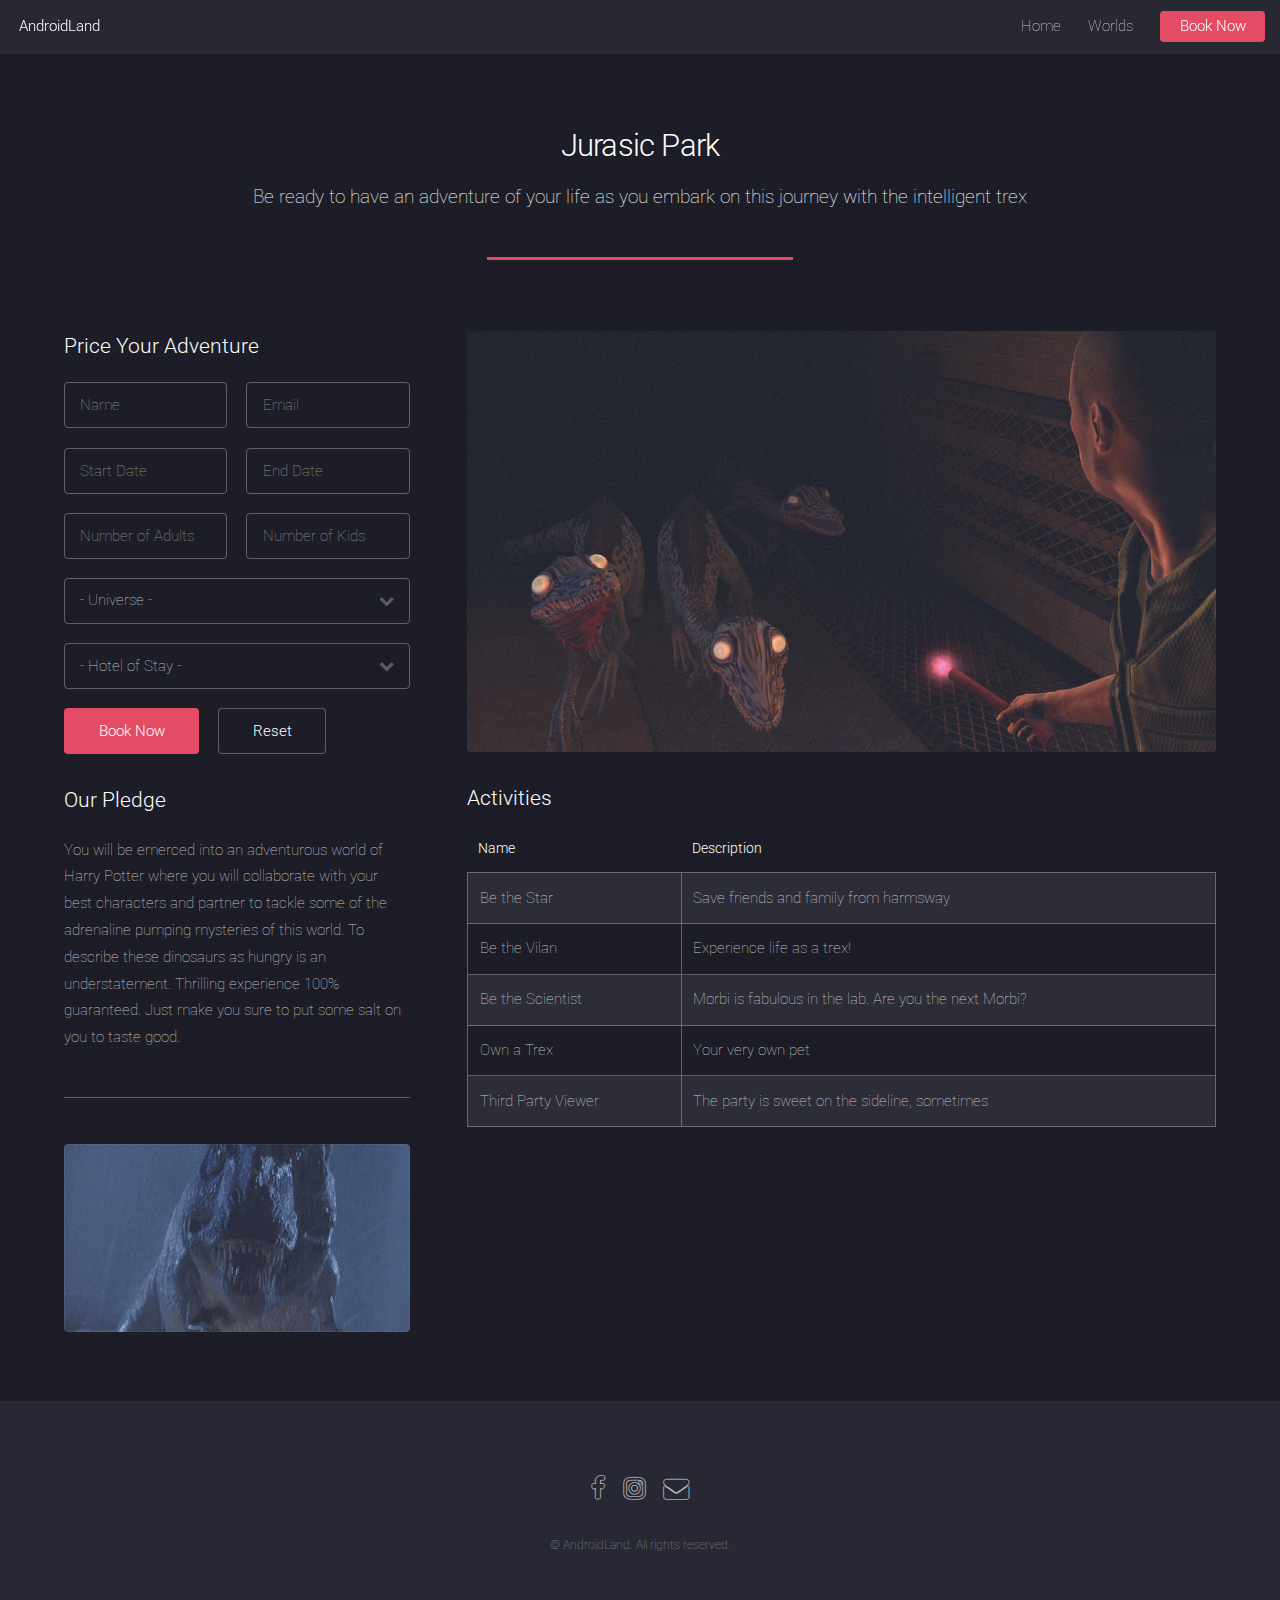
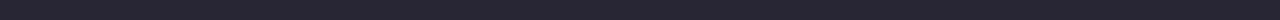
<file: jurasic_park.html>
<!DOCTYPE HTML>
<!--
	Landed by HTML5 UP
	html5up.net | @ajlkn
	Free for personal and commercial use under the CCA 3.0 license (html5up.net/license)
-->
<html>
	<head>
		<title>Jurasic Park</title>
		<meta charset="utf-8" />
		<meta name="viewport" content="width=device-width, initial-scale=1" />
		<!--[if lte IE 8]><script src="assets/js/ie/html5shiv.js"></script><![endif]-->
		<link rel="stylesheet" href="assets/css/main.css" />
		<!--[if lte IE 9]><link rel="stylesheet" href="assets/css/ie9.css" /><![endif]-->
		<!--[if lte IE 8]><link rel="stylesheet" href="assets/css/ie8.css" /><![endif]-->
	</head>
	<body>
		<div id="page-wrapper">

		<!-- Header -->
				<header id="header">
					<h1 id="logo"><a href="index.html">AndroidLand</a></h1>
					<nav id="nav">
						<ul>
							<li><a href="index.html">Home</a></li>
							<li>
								<a href="#">Worlds</a>
								<ul>
									<li><a href="harry_porter.html">Harry Porter</a></li>
									<li><a href="jurasic_park.html">Jurasic Park</a></li>
									<li><a href="the_mummy.html">The Mummy</a></li>
								</ul>
							</li>
							
							<li><a href="Book.html" class="button special">Book Now</a></li>
						</ul>
					</nav>
				</header>

			<!-- Main -->
				<div id="main" class="wrapper style1">
					<div class="container">
						<header class="major">
							<h2>Jurasic Park</h2>
							<p>Be ready to have an adventure of your life as you embark on this journey with the intelligent trex</p>
						</header>
						<div class="row 150%">
							<div class="4u 12u$(medium)">

								<!-- Sidebar -->
									<section id="sidebar">
									<section>
											<h3>Price Your Adventure</h3>
											<form method="POST" action="booknow.php">
												<div class="row uniform 50%">
													<div class="6u 12u$(xsmall)">
														<input type="text" name="name" id="name" value="" placeholder="Name" />
													</div>
													<div class="6u$ 12u$(xsmall)">
														<input type="email" name="email" id="email" value="" placeholder="Email" />
													</div>
													<div class="6u 12u$(xsmall)">
														<input type="text" name="start_date" id="start_date" value="" placeholder="Start Date" />
													</div>
													
													<div class="6u$ 12u$(xsmall)">
														<input type="text" name="end_date" id="end_date" value="" placeholder="End Date" />
													</div>
													<div class="6u 12u$(xsmall)">
														<input type="text" name="no_of_adults" id="no_of_adults" value="" placeholder="Number of Adults" />
													</div>
													<div class="6u 12u$(xsmall)">
														<input type="text" name="no_of_kids" id="no_of_kids" value="" placeholder="Number of Kids" />
													</div>
													<div class="12u$">
														<div class="select-wrapper">
															<select name="universe" id="universe">
																<option value="">- Universe -</option>
																<option value="">Harry Potter</option>
																<option value="1">Jurasic Park</option>
																<option value="1">The Mummy</option>
															</select>
														</div>
													</div>
													<div class="12u$">
														<div class="select-wrapper">
															<select name="hotel_of_stay" id="hotel_of_stay">
																<option value="">- Hotel of Stay -</option>
																<option value="">AndroLodge</option>
																<option value="1">Jurasic Hotel</option>
																<option value="1">Hillys Villa</option>
																<option value="1">Other</option>
															</select>
														</div>
													</div>
													<div class="12u$">
														<ul class="actions">
															<li><input type="submit" value="Book Now" class="special" /></li>
															<li><input type="reset" value="Reset" /></li>
														</ul>
													</div>
												</div>
											</form>
										</section>



										<section>
											<h3>Our Pledge</h3>
											<p>You will be emerced into an adventurous world of Harry Potter where you will collaborate with your best characters and partner to tackle some of the adrenaline pumping mysteries of this world. To describe these dinosaurs as hungry is an understatement. Thrilling experience 100% guaranteed. Just make you sure to put some salt on you to taste good.</p>
										</section>
										<hr />
										<section>
											<a href="#" class="image fit"><img src="images/dinosour.gif" alt="" /></a>
										</section>									
									</section>

							</div>
							<div class="8u$ 12u$(medium) important(medium)">

								<!-- Content -->
									<section id="content">
										<a href="#" class="image fit"><img src="images/trex1.jpeg" alt="" /></a>
										<h3>Activities</h3>								
										
										
										<div class="table-wrapper">
									<table class="alt">
										<thead>
											<tr>
												<th>Name</th>
												<th>Description</th>
											
											</tr>
										</thead>
										<tbody>
											<tr>
												<td>Be the Star</td>
												<td>Save friends and family from harmsway</td>
												
											</tr>
											<tr>
												<td>Be the Vilan</td>
												<td>Experience life as a trex!</td>
			
											</tr>
											<tr>
												<td>Be the Scientist</td>
												<td> Morbi is fabulous in the lab. Are you the next Morbi?</td>
												
											</tr>
											<tr>
												<td>Own a Trex</td>
												<td>Your very own pet</td>
												
											</tr>
											<tr>
												<td>Third Party Viewer</td>
												<td>The party is sweet on the sideline, sometimes</td>
												
											</tr>
										</tbody>
									</table>
								</div>
									</section>

							</div>
						</div>
					</div>
				</div>

			<!-- Footer -->
				<footer id="footer">
					<ul class="icons">
						<li><a href="https://www.facebook.com/Dont-Wanna-Cry-Webcup-Maurice-2017-677168399135205/?notif_t=page_admin&notif_id=1495275402059974" class="icon alt fa-facebook"><span class="label">Facebook</span></a></li>
						<li><a href="https://www.facebook.com/Dont-Wanna-Cry-Webcup-Maurice-2017-677168399135205/?notif_t=page_admin&notif_id=1495275402059974" class="icon alt fa-instagram"><span class="label">Instagram</span></a></li>
						<li><a href="https://www.facebook.com/Dont-Wanna-Cry-Webcup-Maurice-2017-677168399135205/?notif_t=page_admin&notif_id=1495275402059974" class="icon alt fa-envelope"><span class="label">Email</span></a></li>
					</ul>
					<ul class="copyright">
						<li>&copy; AndroidLand. All rights reserved.</li>
					</ul>
				</footer>

		</div>

		<!-- Scripts -->
			<script src="assets/js/jquery.min.js"></script>
			<script src="assets/js/jquery.scrolly.min.js"></script>
			<script src="assets/js/jquery.dropotron.min.js"></script>
			<script src="assets/js/jquery.scrollex.min.js"></script>
			<script src="assets/js/skel.min.js"></script>
			<script src="assets/js/util.js"></script>
			<!--[if lte IE 8]><script src="assets/js/ie/respond.min.js"></script><![endif]-->
			<script src="assets/js/main.js"></script>

	</body>
</html>
</file>
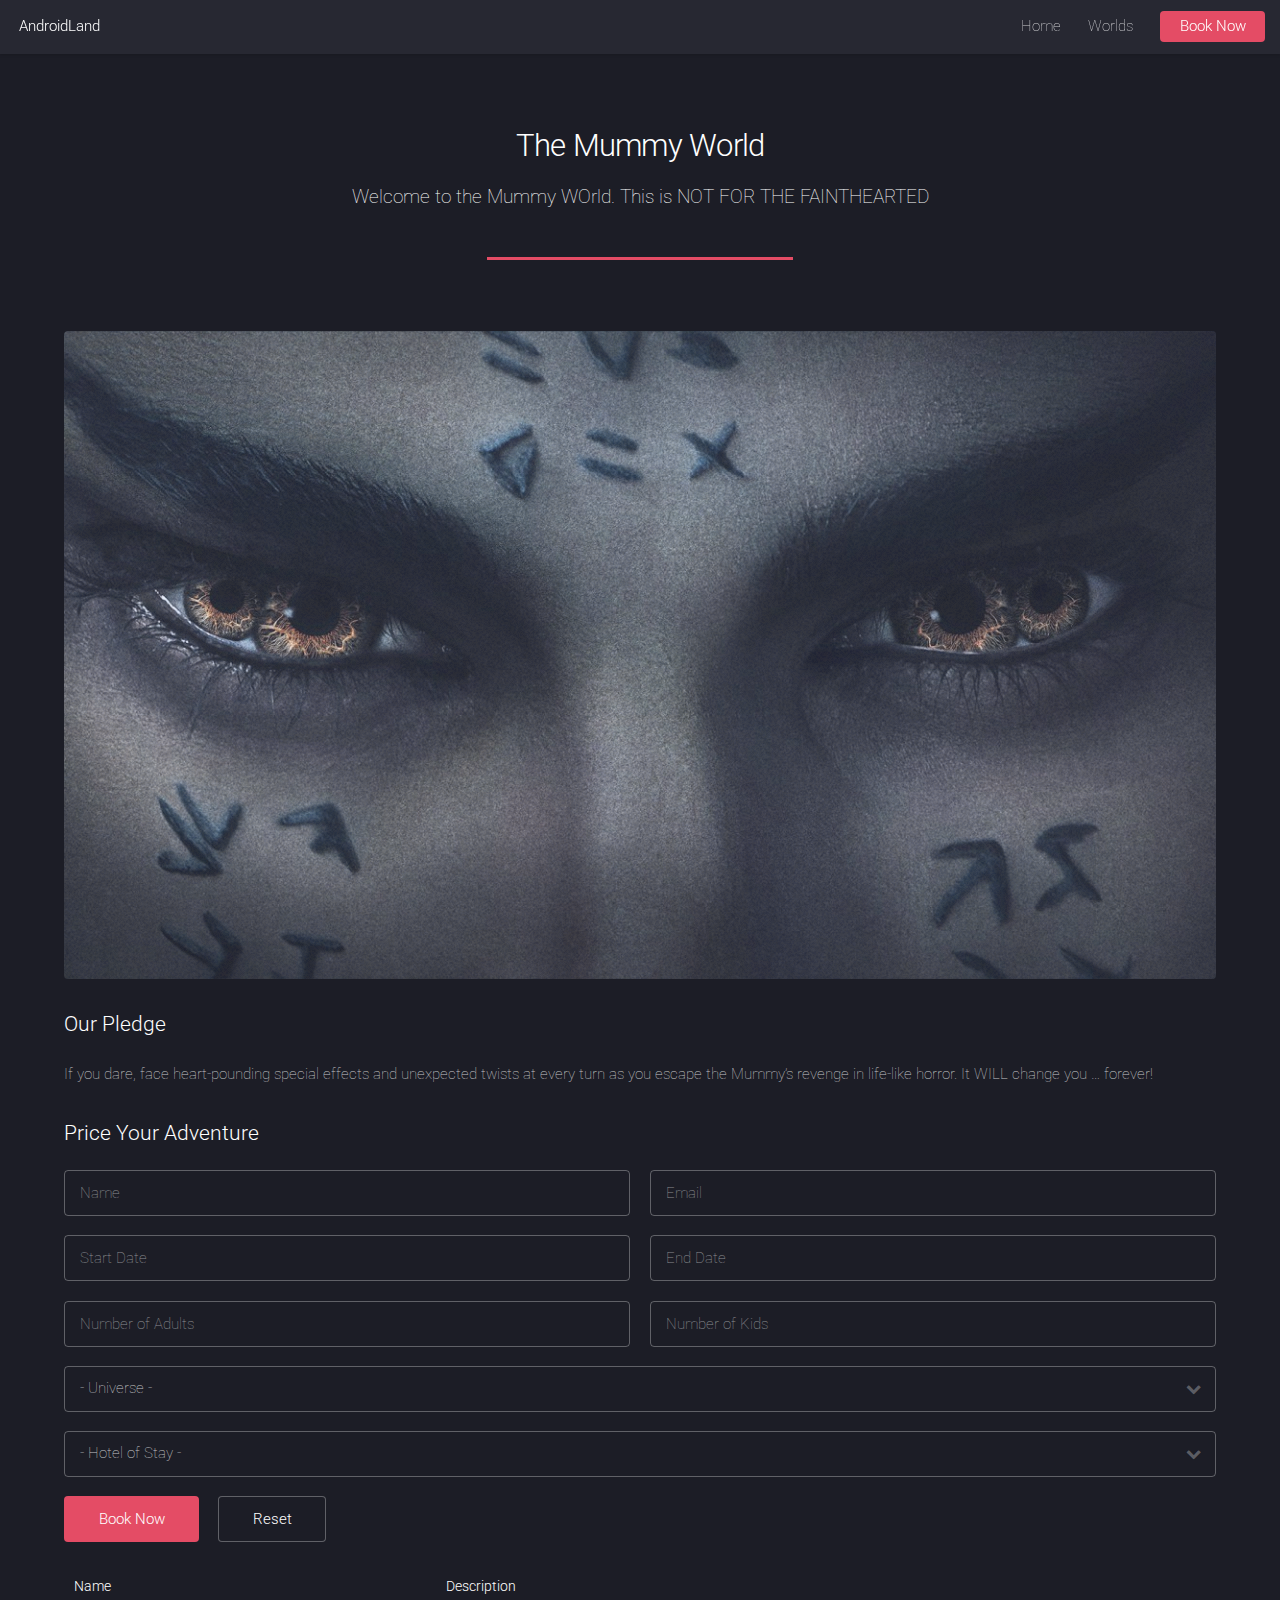
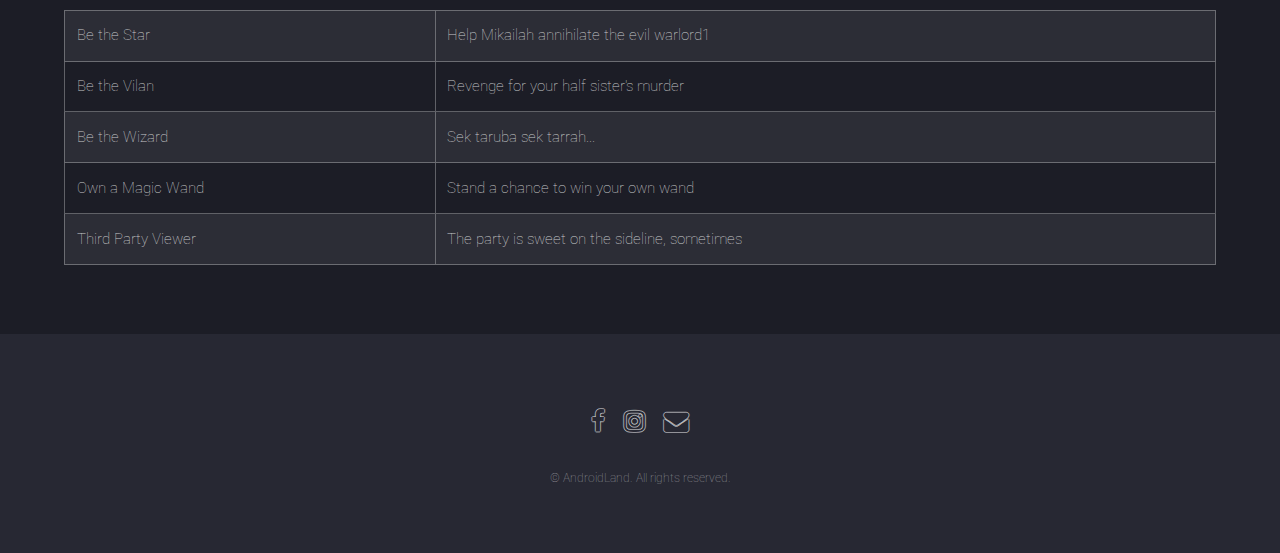
<file: the_mummy.html>
<!DOCTYPE HTML>
<!--
	Landed by HTML5 UP
	html5up.net | @ajlkn
	Free for personal and commercial use under the CCA 3.0 license (html5up.net/license)
-->
<html>
	<head>
		<title>No Sidebar - Landed by HTML5 UP</title>
		<meta charset="utf-8" />
		<meta name="viewport" content="width=device-width, initial-scale=1" />
		<!--[if lte IE 8]><script src="assets/js/ie/html5shiv.js"></script><![endif]-->
		<link rel="stylesheet" href="assets/css/main.css" />
		<!--[if lte IE 9]><link rel="stylesheet" href="assets/css/ie9.css" /><![endif]-->
		<!--[if lte IE 8]><link rel="stylesheet" href="assets/css/ie8.css" /><![endif]-->
	</head>
	<body>
		<div id="page-wrapper">

			<!-- Header -->
				<header id="header">
					<h1 id="logo"><a href="index.html">AndroidLand</a></h1>
					<nav id="nav">
						<ul>
							<li><a href="index.html">Home</a></li>
							<li>
								<a href="#">Worlds</a>
								<ul>
									<li><a href="harry_porter.html">Harry Porter</a></li>
									<li><a href="jurasic_park.html">Jurasic Park</a></li>
									<li><a href="the_mummy.html">The Mummy</a></li>
								</ul>
							</li>
							
							<li><a href="Book.html" class="button special">Book Now</a></li>
						</ul>
					</nav>
				</header>

			<!-- Main -->
				<div id="main" class="wrapper style1">
					<div class="container">
						<header class="major">
							<h2>The Mummy World</h2>
							<p>Welcome to the Mummy WOrld. This is NOT FOR THE FAINTHEARTED</p>
						</header>

						<!-- Content -->
							<section id="content">
								<a href="#" class="image fit"><img src="images/the_mummy_page.jpg" alt="" /></a>
								<h3>Our Pledge</h3>
								<p>If you dare, face heart-pounding special effects and unexpected twists at every turn as you escape the Mummy’s revenge in life-like horror. It WILL change you … forever!</p>
							

								<section>
											<h3>Price Your Adventure</h3>
											<form method="POST" action="booknow.php">
												<div class="row uniform 50%">
													<div class="6u 12u$(xsmall)">
														<input type="text" name="name" id="name" value="" placeholder="Name" />
													</div>
													<div class="6u$ 12u$(xsmall)">
														<input type="email" name="email" id="email" value="" placeholder="Email" />
													</div>
													<div class="6u 12u$(xsmall)">
														<input type="text" name="start_date" id="start_date" value="" placeholder="Start Date" />
													</div>
													
													<div class="6u$ 12u$(xsmall)">
														<input type="text" name="end_date" id="end_date" value="" placeholder="End Date" />
													</div>
													<div class="6u 12u$(xsmall)">
														<input type="text" name="no_of_adults" id="no_of_adults" value="" placeholder="Number of Adults" />
													</div>
													<div class="6u 12u$(xsmall)">
														<input type="text" name="no_of_kids" id="no_of_kids" value="" placeholder="Number of Kids" />
													</div>
													<div class="12u$">
														<div class="select-wrapper">
															<select name="universe" id="universe">
																<option value="">- Universe -</option>
																<option value="">Harry Potter</option>
																<option value="1">Jurasic Park</option>
																<option value="1">The Mummy</option>
															</select>
														</div>
													</div>
													<div class="12u$">
														<div class="select-wrapper">
															<select name="hotel_of_stay" id="hotel_of_stay">
																<option value="">- Hotel of Stay -</option>
																<option value="">AndroLodge</option>
																<option value="1">Jurasic Hotel</option>
																<option value="1">Hillys Villa</option>
																<option value="1">Other</option>
															</select>
														</div>
													</div>
													<div class="12u$">
														<ul class="actions">
															<li><input type="submit" value="Book Now" class="special" /></li>
															<li><input type="reset" value="Reset" /></li>
														</ul>
													</div>
												</div>
											</form>
										</section>

								<div class="table-wrapper">
									<table class="alt">
										<thead>
											<tr>
												<th>Name</th>
												<th>Description</th>
											
											</tr>
										</thead>
										<tbody>
											<tr>
												<td>Be the Star</td>
												<td>Help Mikailah annihilate the evil warlord1</td>
												
											</tr>
											<tr>
												<td>Be the Vilan</td>
												<td>Revenge for your half sister's murder</td>
			
											</tr>
											<tr>
												<td>Be the Wizard</td>
												<td> Sek taruba sek tarrah...</td>
												
											</tr>
											<tr>
												<td>Own a Magic Wand</td>
												<td>Stand a chance to win your own wand</td>
												
											</tr>
											<tr>
												<td>Third Party Viewer</td>
												<td>The party is sweet on the sideline, sometimes</td>
												
											</tr>
										</tbody>
									</table>
								</div>								
							</section>

					</div>
				</div>

			<!-- Footer -->
				<footer id="footer">
					<ul class="icons">
						<li><a href="https://www.facebook.com/Dont-Wanna-Cry-Webcup-Maurice-2017-677168399135205/?notif_t=page_admin&notif_id=1495275402059974" class="icon alt fa-facebook"><span class="label">Facebook</span></a></li>
						<li><a href="https://www.facebook.com/Dont-Wanna-Cry-Webcup-Maurice-2017-677168399135205/?notif_t=page_admin&notif_id=1495275402059974" class="icon alt fa-instagram"><span class="label">Instagram</span></a></li>
						<li><a href="https://www.facebook.com/Dont-Wanna-Cry-Webcup-Maurice-2017-677168399135205/?notif_t=page_admin&notif_id=1495275402059974" class="icon alt fa-envelope"><span class="label">Email</span></a></li>
					</ul>
					<ul class="copyright">
						<li>&copy; AndroidLand. All rights reserved.</li>
					</ul>
				</footer>

		</div>

		<!-- Scripts -->
			<script src="assets/js/jquery.min.js"></script>
			<script src="assets/js/jquery.scrolly.min.js"></script>
			<script src="assets/js/jquery.dropotron.min.js"></script>
			<script src="assets/js/jquery.scrollex.min.js"></script>
			<script src="assets/js/skel.min.js"></script>
			<script src="assets/js/util.js"></script>
			<!--[if lte IE 8]><script src="assets/js/ie/respond.min.js"></script><![endif]-->
			<script src="assets/js/main.js"></script>

	</body>
</html>
</file>
<file: assets/css/ie9.css>
/*
	Landed by HTML5 UP
	html5up.net | @ajlkn
	Free for personal and commercial use under the CCA 3.0 license (html5up.net/license)
*/

/* Loader */

	body.landing:before, body.landing:after {
		display: none !important;
	}

/* Icon */

	.icon.alt {
		color: inherit !important;
	}

	.icon.major.alt:before {
		color: #ffffff !important;
	}

/* Banner */

	#banner:after {
		background-color: rgba(23, 24, 32, 0.95);
	}

/* Footer */

	#footer .icons .icon.alt:before {
		color: #ffffff !important;
	}
</file>
<file: assets/css/ie8.css>
/*
	Landed by HTML5 UP
	html5up.net | @ajlkn
	Free for personal and commercial use under the CCA 3.0 license (html5up.net/license)
*/

/* Basic */

	body {
		color: #ffffff;
	}

	body, html, #page-wrapper {
		height: 100%;
	}

	blockquote {
		border-left: solid 4px #606067;
	}

	code {
		background: #32333b;
	}

	hr {
		border-bottom: solid 1px #606067;
	}

/* Icon */

	.icon.major {
		-ms-behavior: url("assets/js/ie/PIE.htc");
	}

/* Image */

	.image {
		position: relative;
		-ms-behavior: url("assets/js/ie/PIE.htc");
	}

		.image:before {
			display: none;
		}

		.image img {
			position: relative;
			-ms-behavior: url("assets/js/ie/PIE.htc");
		}

/* Form */

	input[type="text"],
	input[type="password"],
	input[type="email"],
	select,
	textarea {
		position: relative;
		-ms-behavior: url("assets/js/ie/PIE.htc");
	}

		input[type="text"]:focus,
		input[type="password"]:focus,
		input[type="email"]:focus,
		select:focus,
		textarea:focus {
			-ms-behavior: url("assets/js/ie/PIE.htc");
		}

	input[type="text"],
	input[type="password"],
	input[type="email"] {
		line-height: 3em;
	}

	input[type="checkbox"],
	input[type="radio"] {
		font-size: 3em;
	}

		input[type="checkbox"] + label:before,
		input[type="radio"] + label:before {
			display: none;
		}

/* Table */

	table tbody tr {
		border: solid 1px #606067;
	}

	table thead {
		border-bottom: solid 1px #606067;
	}

	table tfoot {
		border-top: solid 1px #606067;
	}

	table.alt tbody tr td {
		border: solid 1px #606067;
	}

/* Button */

	input[type="submit"],
	input[type="reset"],
	input[type="button"],
	.button {
		border: solid 1px #ffffff !important;
	}

		input[type="submit"].special,
		input[type="reset"].special,
		input[type="button"].special,
		.button.special {
			border: 0 !important;
		}

/* Goto Next */

	.goto-next {
		display: none;
	}

/* Spotlight */

	.spotlight {
		height: 100%;
	}

		.spotlight .content {
			background: #272833;
		}

/* Wrapper */

	.wrapper.style2 input[type="text"]:focus,
	.wrapper.style2 input[type="password"]:focus,
	.wrapper.style2 input[type="email"]:focus,
	.wrapper.style2 select:focus,
	.wrapper.style2 textarea:focus {
		border-color: #ffffff;
	}

	.wrapper.style2 input[type="submit"].special:hover, .wrapper.style2 input[type="submit"].special:active,
	.wrapper.style2 input[type="reset"].special:hover,
	.wrapper.style2 input[type="reset"].special:active,
	.wrapper.style2 input[type="button"].special:hover,
	.wrapper.style2 input[type="button"].special:active,
	.wrapper.style2 .button.special:hover,
	.wrapper.style2 .button.special:active {
		color: #e44c65 !important;
	}

/* Dropotron */

	.dropotron {
		background: #272833;
		box-shadow: none !important;
		-ms-behavior: url("assets/js/ie/PIE.htc");
	}

		.dropotron > li a, .dropotron > li span {
			color: #ffffff !important;
		}

		.dropotron.level-0 {
			margin-top: 0;
		}

			.dropotron.level-0:before {
				display: none;
			}

/* Header */

	#header {
		background: #272833;
	}

/* Banner */

	#banner {
		height: 100%;
	}

		#banner:before {
			height: 100%;
		}

		#banner:after {
			background-image: url("images/ie/banner-overlay.png");
		}
</file>
<file: assets/css/main.css>
@import url("font-awesome.min.css");
@import url("https://fonts.googleapis.com/css?family=Roboto:100,300,100italic,300italic");

/*
	Landed by HTML5 UP
	html5up.net | @ajlkn
	Free for personal and commercial use under the CCA 3.0 license (html5up.net/license)
*/

/* Reset */

	html, body, div, span, applet, object, iframe, h1, h2, h3, h4, h5, h6, p, blockquote, pre, a, abbr, acronym, address, big, cite, code, del, dfn, em, img, ins, kbd, q, s, samp, small, strike, strong, sub, sup, tt, var, b, u, i, center, dl, dt, dd, ol, ul, li, fieldset, form, label, legend, table, caption, tbody, tfoot, thead, tr, th, td, article, aside, canvas, details, embed, figure, figcaption, footer, header, hgroup, menu, nav, output, ruby, section, summary, time, mark, audio, video {
		margin: 0;
		padding: 0;
		border: 0;
		font-size: 100%;
		font: inherit;
		vertical-align: baseline;
	}

	article, aside, details, figcaption, figure, footer, header, hgroup, menu, nav, section {
		display: block;
	}

	body {
		line-height: 1;
	}

	ol, ul {
		list-style: none;
	}

	blockquote, q {
		quotes: none;
	}

	blockquote:before, blockquote:after, q:before, q:after {
		content: '';
		content: none;
	}

	table {
		border-collapse: collapse;
		border-spacing: 0;
	}

	body {
		-webkit-text-size-adjust: none;
	}

/* Box Model */

	*, *:before, *:after {
		-moz-box-sizing: border-box;
		-webkit-box-sizing: border-box;
		box-sizing: border-box;
	}

/* Containers */

	.container {
		margin-left: auto;
		margin-right: auto;
	}

	.container.\31 25\25 {
		width: 100%;
		max-width: 87.5em;
		min-width: 70em;
	}

	.container.\37 5\25 {
		width: 52.5em;
	}

	.container.\35 0\25 {
		width: 35em;
	}

	.container.\32 5\25 {
		width: 17.5em;
	}

	.container {
		width: 70em;
	}

	@media screen and (max-width: 1680px) {

		.container.\31 25\25 {
			width: 100%;
			max-width: 87.5em;
			min-width: 70em;
		}

		.container.\37 5\25 {
			width: 52.5em;
		}

		.container.\35 0\25 {
			width: 35em;
		}

		.container.\32 5\25 {
			width: 17.5em;
		}

		.container {
			width: 70em;
		}

	}

	@media screen and (max-width: 1280px) {

		.container.\31 25\25 {
			width: 100%;
			max-width: 112.5%;
			min-width: 90%;
		}

		.container.\37 5\25 {
			width: 67.5%;
		}

		.container.\35 0\25 {
			width: 45%;
		}

		.container.\32 5\25 {
			width: 22.5%;
		}

		.container {
			width: 90%;
		}

	}

	@media screen and (max-width: 980px) {

		.container.\31 25\25 {
			width: 100%;
			max-width: 125%;
			min-width: 100%;
		}

		.container.\37 5\25 {
			width: 75%;
		}

		.container.\35 0\25 {
			width: 50%;
		}

		.container.\32 5\25 {
			width: 25%;
		}

		.container {
			width: 100% !important;
		}

	}

	@media screen and (max-width: 736px) {

		.container.\31 25\25 {
			width: 100%;
			max-width: 125%;
			min-width: 100%;
		}

		.container.\37 5\25 {
			width: 75%;
		}

		.container.\35 0\25 {
			width: 50%;
		}

		.container.\32 5\25 {
			width: 25%;
		}

		.container {
			width: 100% !important;
		}

	}

	@media screen and (max-width: 480px) {

		.container.\31 25\25 {
			width: 100%;
			max-width: 125%;
			min-width: 100%;
		}

		.container.\37 5\25 {
			width: 75%;
		}

		.container.\35 0\25 {
			width: 50%;
		}

		.container.\32 5\25 {
			width: 25%;
		}

		.container {
			width: 100% !important;
		}

	}

/* Grid */

	.row {
		border-bottom: solid 1px transparent;
		-moz-box-sizing: border-box;
		-webkit-box-sizing: border-box;
		box-sizing: border-box;
	}

	.row > * {
		float: left;
		-moz-box-sizing: border-box;
		-webkit-box-sizing: border-box;
		box-sizing: border-box;
	}

	.row:after, .row:before {
		content: '';
		display: block;
		clear: both;
		height: 0;
	}

	.row.uniform > * > :first-child {
		margin-top: 0;
	}

	.row.uniform > * > :last-child {
		margin-bottom: 0;
	}

	.row.\30 \25 > * {
		padding: 0 0 0 0em;
	}

	.row.\30 \25 {
		margin: 0 0 -1px 0em;
	}

	.row.uniform.\30 \25 > * {
		padding: 0em 0 0 0em;
	}

	.row.uniform.\30 \25 {
		margin: 0em 0 -1px 0em;
	}

	.row > * {
		padding: 0 0 0 2.5em;
	}

	.row {
		margin: 0 0 -1px -2.5em;
	}

	.row.uniform > * {
		padding: 2.5em 0 0 2.5em;
	}

	.row.uniform {
		margin: -2.5em 0 -1px -2.5em;
	}

	.row.\32 00\25 > * {
		padding: 0 0 0 5em;
	}

	.row.\32 00\25 {
		margin: 0 0 -1px -5em;
	}

	.row.uniform.\32 00\25 > * {
		padding: 5em 0 0 5em;
	}

	.row.uniform.\32 00\25 {
		margin: -5em 0 -1px -5em;
	}

	.row.\31 50\25 > * {
		padding: 0 0 0 3.75em;
	}

	.row.\31 50\25 {
		margin: 0 0 -1px -3.75em;
	}

	.row.uniform.\31 50\25 > * {
		padding: 3.75em 0 0 3.75em;
	}

	.row.uniform.\31 50\25 {
		margin: -3.75em 0 -1px -3.75em;
	}

	.row.\35 0\25 > * {
		padding: 0 0 0 1.25em;
	}

	.row.\35 0\25 {
		margin: 0 0 -1px -1.25em;
	}

	.row.uniform.\35 0\25 > * {
		padding: 1.25em 0 0 1.25em;
	}

	.row.uniform.\35 0\25 {
		margin: -1.25em 0 -1px -1.25em;
	}

	.row.\32 5\25 > * {
		padding: 0 0 0 0.625em;
	}

	.row.\32 5\25 {
		margin: 0 0 -1px -0.625em;
	}

	.row.uniform.\32 5\25 > * {
		padding: 0.625em 0 0 0.625em;
	}

	.row.uniform.\32 5\25 {
		margin: -0.625em 0 -1px -0.625em;
	}

	.\31 2u, .\31 2u\24 {
		width: 100%;
		clear: none;
		margin-left: 0;
	}

	.\31 1u, .\31 1u\24 {
		width: 91.6666666667%;
		clear: none;
		margin-left: 0;
	}

	.\31 0u, .\31 0u\24 {
		width: 83.3333333333%;
		clear: none;
		margin-left: 0;
	}

	.\39 u, .\39 u\24 {
		width: 75%;
		clear: none;
		margin-left: 0;
	}

	.\38 u, .\38 u\24 {
		width: 66.6666666667%;
		clear: none;
		margin-left: 0;
	}

	.\37 u, .\37 u\24 {
		width: 58.3333333333%;
		clear: none;
		margin-left: 0;
	}

	.\36 u, .\36 u\24 {
		width: 50%;
		clear: none;
		margin-left: 0;
	}

	.\35 u, .\35 u\24 {
		width: 41.6666666667%;
		clear: none;
		margin-left: 0;
	}

	.\34 u, .\34 u\24 {
		width: 33.3333333333%;
		clear: none;
		margin-left: 0;
	}

	.\33 u, .\33 u\24 {
		width: 25%;
		clear: none;
		margin-left: 0;
	}

	.\32 u, .\32 u\24 {
		width: 16.6666666667%;
		clear: none;
		margin-left: 0;
	}

	.\31 u, .\31 u\24 {
		width: 8.3333333333%;
		clear: none;
		margin-left: 0;
	}

	.\31 2u\24 + *,
	.\31 1u\24 + *,
	.\31 0u\24 + *,
	.\39 u\24 + *,
	.\38 u\24 + *,
	.\37 u\24 + *,
	.\36 u\24 + *,
	.\35 u\24 + *,
	.\34 u\24 + *,
	.\33 u\24 + *,
	.\32 u\24 + *,
	.\31 u\24 + * {
		clear: left;
	}

	.\-11u {
		margin-left: 91.66667%;
	}

	.\-10u {
		margin-left: 83.33333%;
	}

	.\-9u {
		margin-left: 75%;
	}

	.\-8u {
		margin-left: 66.66667%;
	}

	.\-7u {
		margin-left: 58.33333%;
	}

	.\-6u {
		margin-left: 50%;
	}

	.\-5u {
		margin-left: 41.66667%;
	}

	.\-4u {
		margin-left: 33.33333%;
	}

	.\-3u {
		margin-left: 25%;
	}

	.\-2u {
		margin-left: 16.66667%;
	}

	.\-1u {
		margin-left: 8.33333%;
	}

	@media screen and (max-width: 1680px) {

		.row > * {
			padding: 0 0 0 2.5em;
		}

		.row {
			margin: 0 0 -1px -2.5em;
		}

		.row.uniform > * {
			padding: 2.5em 0 0 2.5em;
		}

		.row.uniform {
			margin: -2.5em 0 -1px -2.5em;
		}

		.row.\32 00\25 > * {
			padding: 0 0 0 5em;
		}

		.row.\32 00\25 {
			margin: 0 0 -1px -5em;
		}

		.row.uniform.\32 00\25 > * {
			padding: 5em 0 0 5em;
		}

		.row.uniform.\32 00\25 {
			margin: -5em 0 -1px -5em;
		}

		.row.\31 50\25 > * {
			padding: 0 0 0 3.75em;
		}

		.row.\31 50\25 {
			margin: 0 0 -1px -3.75em;
		}

		.row.uniform.\31 50\25 > * {
			padding: 3.75em 0 0 3.75em;
		}

		.row.uniform.\31 50\25 {
			margin: -3.75em 0 -1px -3.75em;
		}

		.row.\35 0\25 > * {
			padding: 0 0 0 1.25em;
		}

		.row.\35 0\25 {
			margin: 0 0 -1px -1.25em;
		}

		.row.uniform.\35 0\25 > * {
			padding: 1.25em 0 0 1.25em;
		}

		.row.uniform.\35 0\25 {
			margin: -1.25em 0 -1px -1.25em;
		}

		.row.\32 5\25 > * {
			padding: 0 0 0 0.625em;
		}

		.row.\32 5\25 {
			margin: 0 0 -1px -0.625em;
		}

		.row.uniform.\32 5\25 > * {
			padding: 0.625em 0 0 0.625em;
		}

		.row.uniform.\32 5\25 {
			margin: -0.625em 0 -1px -0.625em;
		}

		.\31 2u\28xlarge\29, .\31 2u\24\28xlarge\29 {
			width: 100%;
			clear: none;
			margin-left: 0;
		}

		.\31 1u\28xlarge\29, .\31 1u\24\28xlarge\29 {
			width: 91.6666666667%;
			clear: none;
			margin-left: 0;
		}

		.\31 0u\28xlarge\29, .\31 0u\24\28xlarge\29 {
			width: 83.3333333333%;
			clear: none;
			margin-left: 0;
		}

		.\39 u\28xlarge\29, .\39 u\24\28xlarge\29 {
			width: 75%;
			clear: none;
			margin-left: 0;
		}

		.\38 u\28xlarge\29, .\38 u\24\28xlarge\29 {
			width: 66.6666666667%;
			clear: none;
			margin-left: 0;
		}

		.\37 u\28xlarge\29, .\37 u\24\28xlarge\29 {
			width: 58.3333333333%;
			clear: none;
			margin-left: 0;
		}

		.\36 u\28xlarge\29, .\36 u\24\28xlarge\29 {
			width: 50%;
			clear: none;
			margin-left: 0;
		}

		.\35 u\28xlarge\29, .\35 u\24\28xlarge\29 {
			width: 41.6666666667%;
			clear: none;
			margin-left: 0;
		}

		.\34 u\28xlarge\29, .\34 u\24\28xlarge\29 {
			width: 33.3333333333%;
			clear: none;
			margin-left: 0;
		}

		.\33 u\28xlarge\29, .\33 u\24\28xlarge\29 {
			width: 25%;
			clear: none;
			margin-left: 0;
		}

		.\32 u\28xlarge\29, .\32 u\24\28xlarge\29 {
			width: 16.6666666667%;
			clear: none;
			margin-left: 0;
		}

		.\31 u\28xlarge\29, .\31 u\24\28xlarge\29 {
			width: 8.3333333333%;
			clear: none;
			margin-left: 0;
		}

		.\31 2u\24\28xlarge\29 + *,
		.\31 1u\24\28xlarge\29 + *,
		.\31 0u\24\28xlarge\29 + *,
		.\39 u\24\28xlarge\29 + *,
		.\38 u\24\28xlarge\29 + *,
		.\37 u\24\28xlarge\29 + *,
		.\36 u\24\28xlarge\29 + *,
		.\35 u\24\28xlarge\29 + *,
		.\34 u\24\28xlarge\29 + *,
		.\33 u\24\28xlarge\29 + *,
		.\32 u\24\28xlarge\29 + *,
		.\31 u\24\28xlarge\29 + * {
			clear: left;
		}

		.\-11u\28xlarge\29 {
			margin-left: 91.66667%;
		}

		.\-10u\28xlarge\29 {
			margin-left: 83.33333%;
		}

		.\-9u\28xlarge\29 {
			margin-left: 75%;
		}

		.\-8u\28xlarge\29 {
			margin-left: 66.66667%;
		}

		.\-7u\28xlarge\29 {
			margin-left: 58.33333%;
		}

		.\-6u\28xlarge\29 {
			margin-left: 50%;
		}

		.\-5u\28xlarge\29 {
			margin-left: 41.66667%;
		}

		.\-4u\28xlarge\29 {
			margin-left: 33.33333%;
		}

		.\-3u\28xlarge\29 {
			margin-left: 25%;
		}

		.\-2u\28xlarge\29 {
			margin-left: 16.66667%;
		}

		.\-1u\28xlarge\29 {
			margin-left: 8.33333%;
		}

	}

	@media screen and (max-width: 1280px) {

		.row > * {
			padding: 0 0 0 2.5em;
		}

		.row {
			margin: 0 0 -1px -2.5em;
		}

		.row.uniform > * {
			padding: 2.5em 0 0 2.5em;
		}

		.row.uniform {
			margin: -2.5em 0 -1px -2.5em;
		}

		.row.\32 00\25 > * {
			padding: 0 0 0 5em;
		}

		.row.\32 00\25 {
			margin: 0 0 -1px -5em;
		}

		.row.uniform.\32 00\25 > * {
			padding: 5em 0 0 5em;
		}

		.row.uniform.\32 00\25 {
			margin: -5em 0 -1px -5em;
		}

		.row.\31 50\25 > * {
			padding: 0 0 0 3.75em;
		}

		.row.\31 50\25 {
			margin: 0 0 -1px -3.75em;
		}

		.row.uniform.\31 50\25 > * {
			padding: 3.75em 0 0 3.75em;
		}

		.row.uniform.\31 50\25 {
			margin: -3.75em 0 -1px -3.75em;
		}

		.row.\35 0\25 > * {
			padding: 0 0 0 1.25em;
		}

		.row.\35 0\25 {
			margin: 0 0 -1px -1.25em;
		}

		.row.uniform.\35 0\25 > * {
			padding: 1.25em 0 0 1.25em;
		}

		.row.uniform.\35 0\25 {
			margin: -1.25em 0 -1px -1.25em;
		}

		.row.\32 5\25 > * {
			padding: 0 0 0 0.625em;
		}

		.row.\32 5\25 {
			margin: 0 0 -1px -0.625em;
		}

		.row.uniform.\32 5\25 > * {
			padding: 0.625em 0 0 0.625em;
		}

		.row.uniform.\32 5\25 {
			margin: -0.625em 0 -1px -0.625em;
		}

		.\31 2u\28large\29, .\31 2u\24\28large\29 {
			width: 100%;
			clear: none;
			margin-left: 0;
		}

		.\31 1u\28large\29, .\31 1u\24\28large\29 {
			width: 91.6666666667%;
			clear: none;
			margin-left: 0;
		}

		.\31 0u\28large\29, .\31 0u\24\28large\29 {
			width: 83.3333333333%;
			clear: none;
			margin-left: 0;
		}

		.\39 u\28large\29, .\39 u\24\28large\29 {
			width: 75%;
			clear: none;
			margin-left: 0;
		}

		.\38 u\28large\29, .\38 u\24\28large\29 {
			width: 66.6666666667%;
			clear: none;
			margin-left: 0;
		}

		.\37 u\28large\29, .\37 u\24\28large\29 {
			width: 58.3333333333%;
			clear: none;
			margin-left: 0;
		}

		.\36 u\28large\29, .\36 u\24\28large\29 {
			width: 50%;
			clear: none;
			margin-left: 0;
		}

		.\35 u\28large\29, .\35 u\24\28large\29 {
			width: 41.6666666667%;
			clear: none;
			margin-left: 0;
		}

		.\34 u\28large\29, .\34 u\24\28large\29 {
			width: 33.3333333333%;
			clear: none;
			margin-left: 0;
		}

		.\33 u\28large\29, .\33 u\24\28large\29 {
			width: 25%;
			clear: none;
			margin-left: 0;
		}

		.\32 u\28large\29, .\32 u\24\28large\29 {
			width: 16.6666666667%;
			clear: none;
			margin-left: 0;
		}

		.\31 u\28large\29, .\31 u\24\28large\29 {
			width: 8.3333333333%;
			clear: none;
			margin-left: 0;
		}

		.\31 2u\24\28large\29 + *,
		.\31 1u\24\28large\29 + *,
		.\31 0u\24\28large\29 + *,
		.\39 u\24\28large\29 + *,
		.\38 u\24\28large\29 + *,
		.\37 u\24\28large\29 + *,
		.\36 u\24\28large\29 + *,
		.\35 u\24\28large\29 + *,
		.\34 u\24\28large\29 + *,
		.\33 u\24\28large\29 + *,
		.\32 u\24\28large\29 + *,
		.\31 u\24\28large\29 + * {
			clear: left;
		}

		.\-11u\28large\29 {
			margin-left: 91.66667%;
		}

		.\-10u\28large\29 {
			margin-left: 83.33333%;
		}

		.\-9u\28large\29 {
			margin-left: 75%;
		}

		.\-8u\28large\29 {
			margin-left: 66.66667%;
		}

		.\-7u\28large\29 {
			margin-left: 58.33333%;
		}

		.\-6u\28large\29 {
			margin-left: 50%;
		}

		.\-5u\28large\29 {
			margin-left: 41.66667%;
		}

		.\-4u\28large\29 {
			margin-left: 33.33333%;
		}

		.\-3u\28large\29 {
			margin-left: 25%;
		}

		.\-2u\28large\29 {
			margin-left: 16.66667%;
		}

		.\-1u\28large\29 {
			margin-left: 8.33333%;
		}

	}

	@media screen and (max-width: 980px) {

		.row > * {
			padding: 0 0 0 2.5em;
		}

		.row {
			margin: 0 0 -1px -2.5em;
		}

		.row.uniform > * {
			padding: 2.5em 0 0 2.5em;
		}

		.row.uniform {
			margin: -2.5em 0 -1px -2.5em;
		}

		.row.\32 00\25 > * {
			padding: 0 0 0 5em;
		}

		.row.\32 00\25 {
			margin: 0 0 -1px -5em;
		}

		.row.uniform.\32 00\25 > * {
			padding: 5em 0 0 5em;
		}

		.row.uniform.\32 00\25 {
			margin: -5em 0 -1px -5em;
		}

		.row.\31 50\25 > * {
			padding: 0 0 0 3.75em;
		}

		.row.\31 50\25 {
			margin: 0 0 -1px -3.75em;
		}

		.row.uniform.\31 50\25 > * {
			padding: 3.75em 0 0 3.75em;
		}

		.row.uniform.\31 50\25 {
			margin: -3.75em 0 -1px -3.75em;
		}

		.row.\35 0\25 > * {
			padding: 0 0 0 1.25em;
		}

		.row.\35 0\25 {
			margin: 0 0 -1px -1.25em;
		}

		.row.uniform.\35 0\25 > * {
			padding: 1.25em 0 0 1.25em;
		}

		.row.uniform.\35 0\25 {
			margin: -1.25em 0 -1px -1.25em;
		}

		.row.\32 5\25 > * {
			padding: 0 0 0 0.625em;
		}

		.row.\32 5\25 {
			margin: 0 0 -1px -0.625em;
		}

		.row.uniform.\32 5\25 > * {
			padding: 0.625em 0 0 0.625em;
		}

		.row.uniform.\32 5\25 {
			margin: -0.625em 0 -1px -0.625em;
		}

		.\31 2u\28medium\29, .\31 2u\24\28medium\29 {
			width: 100%;
			clear: none;
			margin-left: 0;
		}

		.\31 1u\28medium\29, .\31 1u\24\28medium\29 {
			width: 91.6666666667%;
			clear: none;
			margin-left: 0;
		}

		.\31 0u\28medium\29, .\31 0u\24\28medium\29 {
			width: 83.3333333333%;
			clear: none;
			margin-left: 0;
		}

		.\39 u\28medium\29, .\39 u\24\28medium\29 {
			width: 75%;
			clear: none;
			margin-left: 0;
		}

		.\38 u\28medium\29, .\38 u\24\28medium\29 {
			width: 66.6666666667%;
			clear: none;
			margin-left: 0;
		}

		.\37 u\28medium\29, .\37 u\24\28medium\29 {
			width: 58.3333333333%;
			clear: none;
			margin-left: 0;
		}

		.\36 u\28medium\29, .\36 u\24\28medium\29 {
			width: 50%;
			clear: none;
			margin-left: 0;
		}

		.\35 u\28medium\29, .\35 u\24\28medium\29 {
			width: 41.6666666667%;
			clear: none;
			margin-left: 0;
		}

		.\34 u\28medium\29, .\34 u\24\28medium\29 {
			width: 33.3333333333%;
			clear: none;
			margin-left: 0;
		}

		.\33 u\28medium\29, .\33 u\24\28medium\29 {
			width: 25%;
			clear: none;
			margin-left: 0;
		}

		.\32 u\28medium\29, .\32 u\24\28medium\29 {
			width: 16.6666666667%;
			clear: none;
			margin-left: 0;
		}

		.\31 u\28medium\29, .\31 u\24\28medium\29 {
			width: 8.3333333333%;
			clear: none;
			margin-left: 0;
		}

		.\31 2u\24\28medium\29 + *,
		.\31 1u\24\28medium\29 + *,
		.\31 0u\24\28medium\29 + *,
		.\39 u\24\28medium\29 + *,
		.\38 u\24\28medium\29 + *,
		.\37 u\24\28medium\29 + *,
		.\36 u\24\28medium\29 + *,
		.\35 u\24\28medium\29 + *,
		.\34 u\24\28medium\29 + *,
		.\33 u\24\28medium\29 + *,
		.\32 u\24\28medium\29 + *,
		.\31 u\24\28medium\29 + * {
			clear: left;
		}

		.\-11u\28medium\29 {
			margin-left: 91.66667%;
		}

		.\-10u\28medium\29 {
			margin-left: 83.33333%;
		}

		.\-9u\28medium\29 {
			margin-left: 75%;
		}

		.\-8u\28medium\29 {
			margin-left: 66.66667%;
		}

		.\-7u\28medium\29 {
			margin-left: 58.33333%;
		}

		.\-6u\28medium\29 {
			margin-left: 50%;
		}

		.\-5u\28medium\29 {
			margin-left: 41.66667%;
		}

		.\-4u\28medium\29 {
			margin-left: 33.33333%;
		}

		.\-3u\28medium\29 {
			margin-left: 25%;
		}

		.\-2u\28medium\29 {
			margin-left: 16.66667%;
		}

		.\-1u\28medium\29 {
			margin-left: 8.33333%;
		}

	}

	@media screen and (max-width: 736px) {

		.row > * {
			padding: 0 0 0 2.5em;
		}

		.row {
			margin: 0 0 -1px -2.5em;
		}

		.row.uniform > * {
			padding: 2.5em 0 0 2.5em;
		}

		.row.uniform {
			margin: -2.5em 0 -1px -2.5em;
		}

		.row.\32 00\25 > * {
			padding: 0 0 0 5em;
		}

		.row.\32 00\25 {
			margin: 0 0 -1px -5em;
		}

		.row.uniform.\32 00\25 > * {
			padding: 5em 0 0 5em;
		}

		.row.uniform.\32 00\25 {
			margin: -5em 0 -1px -5em;
		}

		.row.\31 50\25 > * {
			padding: 0 0 0 3.75em;
		}

		.row.\31 50\25 {
			margin: 0 0 -1px -3.75em;
		}

		.row.uniform.\31 50\25 > * {
			padding: 3.75em 0 0 3.75em;
		}

		.row.uniform.\31 50\25 {
			margin: -3.75em 0 -1px -3.75em;
		}

		.row.\35 0\25 > * {
			padding: 0 0 0 1.25em;
		}

		.row.\35 0\25 {
			margin: 0 0 -1px -1.25em;
		}

		.row.uniform.\35 0\25 > * {
			padding: 1.25em 0 0 1.25em;
		}

		.row.uniform.\35 0\25 {
			margin: -1.25em 0 -1px -1.25em;
		}

		.row.\32 5\25 > * {
			padding: 0 0 0 0.625em;
		}

		.row.\32 5\25 {
			margin: 0 0 -1px -0.625em;
		}

		.row.uniform.\32 5\25 > * {
			padding: 0.625em 0 0 0.625em;
		}

		.row.uniform.\32 5\25 {
			margin: -0.625em 0 -1px -0.625em;
		}

		.\31 2u\28small\29, .\31 2u\24\28small\29 {
			width: 100%;
			clear: none;
			margin-left: 0;
		}

		.\31 1u\28small\29, .\31 1u\24\28small\29 {
			width: 91.6666666667%;
			clear: none;
			margin-left: 0;
		}

		.\31 0u\28small\29, .\31 0u\24\28small\29 {
			width: 83.3333333333%;
			clear: none;
			margin-left: 0;
		}

		.\39 u\28small\29, .\39 u\24\28small\29 {
			width: 75%;
			clear: none;
			margin-left: 0;
		}

		.\38 u\28small\29, .\38 u\24\28small\29 {
			width: 66.6666666667%;
			clear: none;
			margin-left: 0;
		}

		.\37 u\28small\29, .\37 u\24\28small\29 {
			width: 58.3333333333%;
			clear: none;
			margin-left: 0;
		}

		.\36 u\28small\29, .\36 u\24\28small\29 {
			width: 50%;
			clear: none;
			margin-left: 0;
		}

		.\35 u\28small\29, .\35 u\24\28small\29 {
			width: 41.6666666667%;
			clear: none;
			margin-left: 0;
		}

		.\34 u\28small\29, .\34 u\24\28small\29 {
			width: 33.3333333333%;
			clear: none;
			margin-left: 0;
		}

		.\33 u\28small\29, .\33 u\24\28small\29 {
			width: 25%;
			clear: none;
			margin-left: 0;
		}

		.\32 u\28small\29, .\32 u\24\28small\29 {
			width: 16.6666666667%;
			clear: none;
			margin-left: 0;
		}

		.\31 u\28small\29, .\31 u\24\28small\29 {
			width: 8.3333333333%;
			clear: none;
			margin-left: 0;
		}

		.\31 2u\24\28small\29 + *,
		.\31 1u\24\28small\29 + *,
		.\31 0u\24\28small\29 + *,
		.\39 u\24\28small\29 + *,
		.\38 u\24\28small\29 + *,
		.\37 u\24\28small\29 + *,
		.\36 u\24\28small\29 + *,
		.\35 u\24\28small\29 + *,
		.\34 u\24\28small\29 + *,
		.\33 u\24\28small\29 + *,
		.\32 u\24\28small\29 + *,
		.\31 u\24\28small\29 + * {
			clear: left;
		}

		.\-11u\28small\29 {
			margin-left: 91.66667%;
		}

		.\-10u\28small\29 {
			margin-left: 83.33333%;
		}

		.\-9u\28small\29 {
			margin-left: 75%;
		}

		.\-8u\28small\29 {
			margin-left: 66.66667%;
		}

		.\-7u\28small\29 {
			margin-left: 58.33333%;
		}

		.\-6u\28small\29 {
			margin-left: 50%;
		}

		.\-5u\28small\29 {
			margin-left: 41.66667%;
		}

		.\-4u\28small\29 {
			margin-left: 33.33333%;
		}

		.\-3u\28small\29 {
			margin-left: 25%;
		}

		.\-2u\28small\29 {
			margin-left: 16.66667%;
		}

		.\-1u\28small\29 {
			margin-left: 8.33333%;
		}

	}

	@media screen and (max-width: 480px) {

		.row > * {
			padding: 0 0 0 2.5em;
		}

		.row {
			margin: 0 0 -1px -2.5em;
		}

		.row.uniform > * {
			padding: 2.5em 0 0 2.5em;
		}

		.row.uniform {
			margin: -2.5em 0 -1px -2.5em;
		}

		.row.\32 00\25 > * {
			padding: 0 0 0 5em;
		}

		.row.\32 00\25 {
			margin: 0 0 -1px -5em;
		}

		.row.uniform.\32 00\25 > * {
			padding: 5em 0 0 5em;
		}

		.row.uniform.\32 00\25 {
			margin: -5em 0 -1px -5em;
		}

		.row.\31 50\25 > * {
			padding: 0 0 0 3.75em;
		}

		.row.\31 50\25 {
			margin: 0 0 -1px -3.75em;
		}

		.row.uniform.\31 50\25 > * {
			padding: 3.75em 0 0 3.75em;
		}

		.row.uniform.\31 50\25 {
			margin: -3.75em 0 -1px -3.75em;
		}

		.row.\35 0\25 > * {
			padding: 0 0 0 1.25em;
		}

		.row.\35 0\25 {
			margin: 0 0 -1px -1.25em;
		}

		.row.uniform.\35 0\25 > * {
			padding: 1.25em 0 0 1.25em;
		}

		.row.uniform.\35 0\25 {
			margin: -1.25em 0 -1px -1.25em;
		}

		.row.\32 5\25 > * {
			padding: 0 0 0 0.625em;
		}

		.row.\32 5\25 {
			margin: 0 0 -1px -0.625em;
		}

		.row.uniform.\32 5\25 > * {
			padding: 0.625em 0 0 0.625em;
		}

		.row.uniform.\32 5\25 {
			margin: -0.625em 0 -1px -0.625em;
		}

		.\31 2u\28xsmall\29, .\31 2u\24\28xsmall\29 {
			width: 100%;
			clear: none;
			margin-left: 0;
		}

		.\31 1u\28xsmall\29, .\31 1u\24\28xsmall\29 {
			width: 91.6666666667%;
			clear: none;
			margin-left: 0;
		}

		.\31 0u\28xsmall\29, .\31 0u\24\28xsmall\29 {
			width: 83.3333333333%;
			clear: none;
			margin-left: 0;
		}

		.\39 u\28xsmall\29, .\39 u\24\28xsmall\29 {
			width: 75%;
			clear: none;
			margin-left: 0;
		}

		.\38 u\28xsmall\29, .\38 u\24\28xsmall\29 {
			width: 66.6666666667%;
			clear: none;
			margin-left: 0;
		}

		.\37 u\28xsmall\29, .\37 u\24\28xsmall\29 {
			width: 58.3333333333%;
			clear: none;
			margin-left: 0;
		}

		.\36 u\28xsmall\29, .\36 u\24\28xsmall\29 {
			width: 50%;
			clear: none;
			margin-left: 0;
		}

		.\35 u\28xsmall\29, .\35 u\24\28xsmall\29 {
			width: 41.6666666667%;
			clear: none;
			margin-left: 0;
		}

		.\34 u\28xsmall\29, .\34 u\24\28xsmall\29 {
			width: 33.3333333333%;
			clear: none;
			margin-left: 0;
		}

		.\33 u\28xsmall\29, .\33 u\24\28xsmall\29 {
			width: 25%;
			clear: none;
			margin-left: 0;
		}

		.\32 u\28xsmall\29, .\32 u\24\28xsmall\29 {
			width: 16.6666666667%;
			clear: none;
			margin-left: 0;
		}

		.\31 u\28xsmall\29, .\31 u\24\28xsmall\29 {
			width: 8.3333333333%;
			clear: none;
			margin-left: 0;
		}

		.\31 2u\24\28xsmall\29 + *,
		.\31 1u\24\28xsmall\29 + *,
		.\31 0u\24\28xsmall\29 + *,
		.\39 u\24\28xsmall\29 + *,
		.\38 u\24\28xsmall\29 + *,
		.\37 u\24\28xsmall\29 + *,
		.\36 u\24\28xsmall\29 + *,
		.\35 u\24\28xsmall\29 + *,
		.\34 u\24\28xsmall\29 + *,
		.\33 u\24\28xsmall\29 + *,
		.\32 u\24\28xsmall\29 + *,
		.\31 u\24\28xsmall\29 + * {
			clear: left;
		}

		.\-11u\28xsmall\29 {
			margin-left: 91.66667%;
		}

		.\-10u\28xsmall\29 {
			margin-left: 83.33333%;
		}

		.\-9u\28xsmall\29 {
			margin-left: 75%;
		}

		.\-8u\28xsmall\29 {
			margin-left: 66.66667%;
		}

		.\-7u\28xsmall\29 {
			margin-left: 58.33333%;
		}

		.\-6u\28xsmall\29 {
			margin-left: 50%;
		}

		.\-5u\28xsmall\29 {
			margin-left: 41.66667%;
		}

		.\-4u\28xsmall\29 {
			margin-left: 33.33333%;
		}

		.\-3u\28xsmall\29 {
			margin-left: 25%;
		}

		.\-2u\28xsmall\29 {
			margin-left: 16.66667%;
		}

		.\-1u\28xsmall\29 {
			margin-left: 8.33333%;
		}

	}

/* Basic */

	html, body {
		background: #1c1d26;
	}

	body.is-loading *, body.is-loading *:before, body.is-loading *:after {
		-moz-animation: none !important;
		-webkit-animation: none !important;
		-ms-animation: none !important;
		animation: none !important;
		-moz-transition: none !important;
		-webkit-transition: none !important;
		-ms-transition: none !important;
		transition: none !important;
	}

	body, input, select, textarea {
		color: rgba(255, 255, 255, 0.75);
		font-family: "Roboto", Helvetica, sans-serif;
		font-size: 15pt;
		font-weight: 100;
		line-height: 1.75em;
	}

	a {
		-moz-transition: border-color 0.2s ease-in-out, color 0.2s ease-in-out;
		-webkit-transition: border-color 0.2s ease-in-out, color 0.2s ease-in-out;
		-ms-transition: border-color 0.2s ease-in-out, color 0.2s ease-in-out;
		transition: border-color 0.2s ease-in-out, color 0.2s ease-in-out;
		border-bottom: dotted 1px;
		color: #e44c65;
		text-decoration: none;
	}

		a:hover {
			color: #e44c65 !important;
			border-bottom-color: transparent;
		}

	strong, b {
		color: #ffffff;
		font-weight: 300;
	}

	em, i {
		font-style: italic;
	}

	p {
		margin: 0 0 2em 0;
	}

	h1, h2, h3, h4, h5, h6 {
		color: #ffffff;
		font-weight: 300;
		line-height: 1em;
		margin: 0 0 1em 0;
	}

		h1 a, h2 a, h3 a, h4 a, h5 a, h6 a {
			color: inherit;
			border: 0;
		}

	h2 {
		font-size: 2em;
		line-height: 1.5em;
		letter-spacing: -0.025em;
	}

	h3 {
		font-size: 1.35em;
		line-height: 1.5em;
	}

	h4 {
		font-size: 1.1em;
		line-height: 1.5em;
	}

	h5 {
		font-size: 0.9em;
		line-height: 1.5em;
	}

	h6 {
		font-size: 0.7em;
		line-height: 1.5em;
	}

	sub {
		font-size: 0.8em;
		position: relative;
		top: 0.5em;
	}

	sup {
		font-size: 0.8em;
		position: relative;
		top: -0.5em;
	}

	hr {
		border: 0;
		border-bottom: solid 1px rgba(255, 255, 255, 0.3);
		margin: 3em 0;
	}

		hr.major {
			margin: 4em 0;
		}

	blockquote {
		border-left: solid 4px rgba(255, 255, 255, 0.3);
		font-style: italic;
		margin: 0 0 2em 0;
		padding: 0.5em 0 0.5em 2em;
	}

	code {
		background: rgba(255, 255, 255, 0.075);
		border-radius: 4px;
		font-family: "Courier New", monospace;
		font-size: 0.9em;
		margin: 0 0.25em;
		padding: 0.25em 0.65em;
	}

	pre {
		-webkit-overflow-scrolling: touch;
		font-family: "Courier New", monospace;
		font-size: 0.9em;
		margin: 0 0 2em 0;
	}

		pre code {
			display: block;
			line-height: 1.75em;
			padding: 1em 1.5em;
			overflow-x: auto;
		}

	.align-left {
		text-align: left;
	}

	.align-center {
		text-align: center;
	}

	.align-right {
		text-align: right;
	}

/* Loader */

	@-moz-keyframes spinner-show {
		0% {
			opacity: 0;
		}

		100% {
			opacity: 1;
		}
	}

	@-webkit-keyframes spinner-show {
		0% {
			opacity: 0;
		}

		100% {
			opacity: 1;
		}
	}

	@-ms-keyframes spinner-show {
		0% {
			opacity: 0;
		}

		100% {
			opacity: 1;
		}
	}

	@keyframes spinner-show {
		0% {
			opacity: 0;
		}

		100% {
			opacity: 1;
		}
	}

	@-moz-keyframes spinner-hide {
		0% {
			color: rgba(255, 255, 255, 0.15);
			z-index: 100001;
			-moz-transform: scale(1) rotate(0deg);
			-webkit-transform: scale(1) rotate(0deg);
			-ms-transform: scale(1) rotate(0deg);
			transform: scale(1) rotate(0deg);
		}

		99% {
			color: #1c1d26;
			z-index: 100001;
			-moz-transform: scale(0.5) rotate(360deg);
			-webkit-transform: scale(0.5) rotate(360deg);
			-ms-transform: scale(0.5) rotate(360deg);
			transform: scale(0.5) rotate(360deg);
		}

		100% {
			color: #1c1d26;
			z-index: -1;
			-moz-transform: scale(0.5) rotate(360deg);
			-webkit-transform: scale(0.5) rotate(360deg);
			-ms-transform: scale(0.5) rotate(360deg);
			transform: scale(0.5) rotate(360deg);
		}
	}

	@-webkit-keyframes spinner-hide {
		0% {
			color: rgba(255, 255, 255, 0.15);
			z-index: 100001;
			-moz-transform: scale(1) rotate(0deg);
			-webkit-transform: scale(1) rotate(0deg);
			-ms-transform: scale(1) rotate(0deg);
			transform: scale(1) rotate(0deg);
		}

		99% {
			color: #1c1d26;
			z-index: 100001;
			-moz-transform: scale(0.5) rotate(360deg);
			-webkit-transform: scale(0.5) rotate(360deg);
			-ms-transform: scale(0.5) rotate(360deg);
			transform: scale(0.5) rotate(360deg);
		}

		100% {
			color: #1c1d26;
			z-index: -1;
			-moz-transform: scale(0.5) rotate(360deg);
			-webkit-transform: scale(0.5) rotate(360deg);
			-ms-transform: scale(0.5) rotate(360deg);
			transform: scale(0.5) rotate(360deg);
		}
	}

	@-ms-keyframes spinner-hide {
		0% {
			color: rgba(255, 255, 255, 0.15);
			z-index: 100001;
			-moz-transform: scale(1) rotate(0deg);
			-webkit-transform: scale(1) rotate(0deg);
			-ms-transform: scale(1) rotate(0deg);
			transform: scale(1) rotate(0deg);
		}

		99% {
			color: #1c1d26;
			z-index: 100001;
			-moz-transform: scale(0.5) rotate(360deg);
			-webkit-transform: scale(0.5) rotate(360deg);
			-ms-transform: scale(0.5) rotate(360deg);
			transform: scale(0.5) rotate(360deg);
		}

		100% {
			color: #1c1d26;
			z-index: -1;
			-moz-transform: scale(0.5) rotate(360deg);
			-webkit-transform: scale(0.5) rotate(360deg);
			-ms-transform: scale(0.5) rotate(360deg);
			transform: scale(0.5) rotate(360deg);
		}
	}

	@keyframes spinner-hide {
		0% {
			color: rgba(255, 255, 255, 0.15);
			z-index: 100001;
			-moz-transform: scale(1) rotate(0deg);
			-webkit-transform: scale(1) rotate(0deg);
			-ms-transform: scale(1) rotate(0deg);
			transform: scale(1) rotate(0deg);
		}

		99% {
			color: #1c1d26;
			z-index: 100001;
			-moz-transform: scale(0.5) rotate(360deg);
			-webkit-transform: scale(0.5) rotate(360deg);
			-ms-transform: scale(0.5) rotate(360deg);
			transform: scale(0.5) rotate(360deg);
		}

		100% {
			color: #1c1d26;
			z-index: -1;
			-moz-transform: scale(0.5) rotate(360deg);
			-webkit-transform: scale(0.5) rotate(360deg);
			-ms-transform: scale(0.5) rotate(360deg);
			transform: scale(0.5) rotate(360deg);
		}
	}

	@-moz-keyframes spinner-rotate {
		0% {
			-moz-transform: scale(1) rotate(0deg);
			-webkit-transform: scale(1) rotate(0deg);
			-ms-transform: scale(1) rotate(0deg);
			transform: scale(1) rotate(0deg);
		}

		100% {
			-moz-transform: scale(1) rotate(360deg);
			-webkit-transform: scale(1) rotate(360deg);
			-ms-transform: scale(1) rotate(360deg);
			transform: scale(1) rotate(360deg);
		}
	}

	@-webkit-keyframes spinner-rotate {
		0% {
			-moz-transform: scale(1) rotate(0deg);
			-webkit-transform: scale(1) rotate(0deg);
			-ms-transform: scale(1) rotate(0deg);
			transform: scale(1) rotate(0deg);
		}

		100% {
			-moz-transform: scale(1) rotate(360deg);
			-webkit-transform: scale(1) rotate(360deg);
			-ms-transform: scale(1) rotate(360deg);
			transform: scale(1) rotate(360deg);
		}
	}

	@-ms-keyframes spinner-rotate {
		0% {
			-moz-transform: scale(1) rotate(0deg);
			-webkit-transform: scale(1) rotate(0deg);
			-ms-transform: scale(1) rotate(0deg);
			transform: scale(1) rotate(0deg);
		}

		100% {
			-moz-transform: scale(1) rotate(360deg);
			-webkit-transform: scale(1) rotate(360deg);
			-ms-transform: scale(1) rotate(360deg);
			transform: scale(1) rotate(360deg);
		}
	}

	@keyframes spinner-rotate {
		0% {
			-moz-transform: scale(1) rotate(0deg);
			-webkit-transform: scale(1) rotate(0deg);
			-ms-transform: scale(1) rotate(0deg);
			transform: scale(1) rotate(0deg);
		}

		100% {
			-moz-transform: scale(1) rotate(360deg);
			-webkit-transform: scale(1) rotate(360deg);
			-ms-transform: scale(1) rotate(360deg);
			transform: scale(1) rotate(360deg);
		}
	}

	@-moz-keyframes overlay-hide {
		0% {
			opacity: 1;
			z-index: 100000;
		}

		15% {
			opacity: 1;
			z-index: 100000;
		}

		99% {
			opacity: 0;
			z-index: 100000;
		}

		100% {
			opacity: 0;
			z-index: -1;
		}
	}

	@-webkit-keyframes overlay-hide {
		0% {
			opacity: 1;
			z-index: 100000;
		}

		15% {
			opacity: 1;
			z-index: 100000;
		}

		99% {
			opacity: 0;
			z-index: 100000;
		}

		100% {
			opacity: 0;
			z-index: -1;
		}
	}

	@-ms-keyframes overlay-hide {
		0% {
			opacity: 1;
			z-index: 100000;
		}

		15% {
			opacity: 1;
			z-index: 100000;
		}

		99% {
			opacity: 0;
			z-index: 100000;
		}

		100% {
			opacity: 0;
			z-index: -1;
		}
	}

	@keyframes overlay-hide {
		0% {
			opacity: 1;
			z-index: 100000;
		}

		15% {
			opacity: 1;
			z-index: 100000;
		}

		99% {
			opacity: 0;
			z-index: 100000;
		}

		100% {
			opacity: 0;
			z-index: -1;
		}
	}

	body.landing {
		text-decoration: none;
	}

		body.landing:before {
			-moz-osx-font-smoothing: grayscale;
			-webkit-font-smoothing: antialiased;
			font-family: FontAwesome;
			font-style: normal;
			font-weight: normal;
			text-transform: none !important;
		}

		body.landing:before {
			-moz-animation: spinner-show 1.5s 1 0.25s ease forwards, spinner-hide 0.25s ease-in-out forwards !important;
			-webkit-animation: spinner-show 1.5s 1 0.25s ease forwards, spinner-hide 0.25s ease-in-out forwards !important;
			-ms-animation: spinner-show 1.5s 1 0.25s ease forwards, spinner-hide 0.25s ease-in-out forwards !important;
			animation: spinner-show 1.5s 1 0.25s ease forwards, spinner-hide 0.25s ease-in-out forwards !important;
			-moz-transform-origin: 50% 50%;
			-webkit-transform-origin: 50% 50%;
			-ms-transform-origin: 50% 50%;
			transform-origin: 50% 50%;
			color: rgba(255, 255, 255, 0.15);
			content: '\f1ce';
			cursor: default;
			display: block;
			font-size: 2em;
			height: 2em;
			left: 50%;
			line-height: 2em;
			margin: -1em 0 0 -1em;
			opacity: 0;
			position: fixed;
			text-align: center;
			top: 50%;
			width: 2em;
			z-index: -1;
		}

		body.landing:after {
			-moz-animation: overlay-hide 1.5s ease-in forwards !important;
			-webkit-animation: overlay-hide 1.5s ease-in forwards !important;
			-ms-animation: overlay-hide 1.5s ease-in forwards !important;
			animation: overlay-hide 1.5s ease-in forwards !important;
			background: #1c1d26;
			content: '';
			display: block;
			height: 100%;
			left: 0;
			opacity: 0;
			position: fixed;
			top: 0;
			width: 100%;
			z-index: -1;
		}

		body.landing.is-loading:before {
			-moz-animation: spinner-show 1.5s 1 0.25s ease forwards, spinner-rotate 0.75s infinite linear !important;
			-webkit-animation: spinner-show 1.5s 1 0.25s ease forwards, spinner-rotate 0.75s infinite linear !important;
			-ms-animation: spinner-show 1.5s 1 0.25s ease forwards, spinner-rotate 0.75s infinite linear !important;
			animation: spinner-show 1.5s 1 0.25s ease forwards, spinner-rotate 0.75s infinite linear !important;
			z-index: 100001;
		}

		body.landing.is-loading:after {
			-moz-animation: none !important;
			-webkit-animation: none !important;
			-ms-animation: none !important;
			animation: none !important;
			opacity: 1;
			z-index: 100000;
		}

	@media (-webkit-min-device-pixel-ratio: 2) {

		body.landing:before {
			line-height: 2.025em;
		}

	}

/* Section/Article */

	section.special, article.special {
		text-align: center;
	}

	header p {
		color: #ffffff;
		position: relative;
		margin: 0 0 1.5em 0;
	}

	header h2 + p {
		font-size: 1.25em;
		margin-top: -1em;
		line-height: 1.75em;
	}

	header h3 + p {
		font-size: 1.1em;
		margin-top: -0.8em;
		line-height: 1.75em;
	}

	header h4 + p,
	header h5 + p,
	header h6 + p {
		font-size: 0.9em;
		margin-top: -0.6em;
		line-height: 1.5em;
	}

	header.major {
		margin: 0 0 4em 0;
		position: relative;
		text-align: center;
	}

		header.major:after {
			background: #e44c65;
			content: '';
			display: inline-block;
			height: 0.2em;
			max-width: 20em;
			width: 75%;
		}

	footer.major {
		margin: 4em 0 0 0;
	}

/* Form */

	form {
		margin: 0 0 2em 0;
	}

	label {
		color: #ffffff;
		display: block;
		font-size: 0.9em;
		font-weight: 300;
		margin: 0 0 1em 0;
	}

	input[type="text"],
	input[type="password"],
	input[type="email"],
	select,
	textarea {
		-moz-appearance: none;
		-webkit-appearance: none;
		-ms-appearance: none;
		appearance: none;
		-moz-transition: border-color 0.2s ease-in-out;
		-webkit-transition: border-color 0.2s ease-in-out;
		-ms-transition: border-color 0.2s ease-in-out;
		transition: border-color 0.2s ease-in-out;
		background: transparent;
		border-radius: 4px;
		border: solid 1px rgba(255, 255, 255, 0.3);
		color: inherit;
		display: block;
		outline: 0;
		padding: 0 1em;
		text-decoration: none;
		width: 100%;
	}

		input[type="text"]:invalid,
		input[type="password"]:invalid,
		input[type="email"]:invalid,
		select:invalid,
		textarea:invalid {
			box-shadow: none;
		}

		input[type="text"]:focus,
		input[type="password"]:focus,
		input[type="email"]:focus,
		select:focus,
		textarea:focus {
			border-color: #e44c65;
		}

	.select-wrapper {
		text-decoration: none;
		display: block;
		position: relative;
	}

		.select-wrapper:before {
			-moz-osx-font-smoothing: grayscale;
			-webkit-font-smoothing: antialiased;
			font-family: FontAwesome;
			font-style: normal;
			font-weight: normal;
			text-transform: none !important;
		}

		.select-wrapper:before {
			color: rgba(255, 255, 255, 0.3);
			content: '\f078';
			display: block;
			height: 3em;
			line-height: 3em;
			pointer-events: none;
			position: absolute;
			right: 0;
			text-align: center;
			top: 0;
			width: 3em;
		}

		.select-wrapper select::-ms-expand {
			display: none;
		}

	input[type="text"],
	input[type="password"],
	input[type="email"],
	select {
		height: 3em;
	}

	textarea {
		padding: 0.75em 1em;
	}

	select option {
		background-color: #1c1d26;
		color: #ffffff;
	}

	select:focus::-ms-value {
		background: transparent;
	}

	input[type="checkbox"],
	input[type="radio"] {
		-moz-appearance: none;
		-webkit-appearance: none;
		-ms-appearance: none;
		appearance: none;
		display: block;
		float: left;
		margin-right: -2em;
		opacity: 0;
		width: 1em;
		z-index: -1;
	}

		input[type="checkbox"] + label,
		input[type="radio"] + label {
			text-decoration: none;
			color: rgba(255, 255, 255, 0.75);
			cursor: pointer;
			display: inline-block;
			font-size: 1em;
			font-weight: 100;
			padding-left: 2.55em;
			padding-right: 0.75em;
			position: relative;
		}

			input[type="checkbox"] + label:before,
			input[type="radio"] + label:before {
				-moz-osx-font-smoothing: grayscale;
				-webkit-font-smoothing: antialiased;
				font-family: FontAwesome;
				font-style: normal;
				font-weight: normal;
				text-transform: none !important;
			}

			input[type="checkbox"] + label:before,
			input[type="radio"] + label:before {
				border-radius: 4px;
				border: solid 1px rgba(255, 255, 255, 0.3);
				content: '';
				display: inline-block;
				height: 1.8em;
				left: 0;
				line-height: 1.725em;
				position: absolute;
				text-align: center;
				top: 0;
				width: 1.8em;
			}

		input[type="checkbox"]:checked + label:before,
		input[type="radio"]:checked + label:before {
			background: rgba(255, 255, 255, 0.25);
			color: #ffffff;
			content: '\f00c';
		}

		input[type="checkbox"]:focus + label:before,
		input[type="radio"]:focus + label:before {
			border-color: #e44c65;
		}

	input[type="checkbox"] + label:before {
		border-radius: 4px;
	}

	input[type="radio"] + label:before {
		border-radius: 100%;
	}

	::-webkit-input-placeholder {
		color: rgba(255, 255, 255, 0.5) !important;
		opacity: 1.0;
	}

	:-moz-placeholder {
		color: rgba(255, 255, 255, 0.5) !important;
		opacity: 1.0;
	}

	::-moz-placeholder {
		color: rgba(255, 255, 255, 0.5) !important;
		opacity: 1.0;
	}

	:-ms-input-placeholder {
		color: rgba(255, 255, 255, 0.5) !important;
		opacity: 1.0;
	}

	.formerize-placeholder {
		color: rgba(255, 255, 255, 0.5) !important;
		opacity: 1.0;
	}

/* Box */

	.box {
		border-radius: 4px;
		border: solid 1px rgba(255, 255, 255, 0.3);
		margin-bottom: 2em;
		padding: 1.5em;
	}

		.box > :last-child,
		.box > :last-child > :last-child,
		.box > :last-child > :last-child > :last-child {
			margin-bottom: 0;
		}

		.box.alt {
			border: 0;
			border-radius: 0;
			padding: 0;
		}

/* Icon */

	.icon {
		text-decoration: none;
		border-bottom: none;
		position: relative;
	}

		.icon:before {
			-moz-osx-font-smoothing: grayscale;
			-webkit-font-smoothing: antialiased;
			font-family: FontAwesome;
			font-style: normal;
			font-weight: normal;
			text-transform: none !important;
		}

		.icon > .label {
			display: none;
		}

		.icon.alt {
			text-decoration: none;
		}

			.icon.alt:before {
				-moz-osx-font-smoothing: grayscale;
				-webkit-font-smoothing: antialiased;
				font-family: FontAwesome;
				font-style: normal;
				font-weight: normal;
				text-transform: none !important;
			}

			.icon.alt:before {
				color: #1c1d26 !important;
				text-shadow: 1px 0 0 #ffffff, -1px 0 0 #ffffff, 0 1px 0 #ffffff, 0 -1px 0 #ffffff;
			}

		.icon.major {
			background: #272833;
			border-radius: 100%;
			cursor: default;
			display: inline-block;
			height: 6em;
			line-height: 6em;
			margin: 0 0 2em 0;
			text-align: center;
			width: 6em;
		}

			.icon.major:before {
				font-size: 2.25em;
			}

			.icon.major.alt {
				text-decoration: none;
			}

				.icon.major.alt:before {
					-moz-osx-font-smoothing: grayscale;
					-webkit-font-smoothing: antialiased;
					font-family: FontAwesome;
					font-style: normal;
					font-weight: normal;
					text-transform: none !important;
				}

				.icon.major.alt:before {
					color: #272833 !important;
					text-shadow: 1px 0 0 #ffffff, -1px 0 0 #ffffff, 0 1px 0 #ffffff, 0 -1px 0 #ffffff;
				}

/* Image */

	.image {
		border-radius: 4px;
		border: 0;
		display: inline-block;
		position: relative;
		overflow: hidden;
	}

		.image:before {
			content: '';
			display: block;
			position: absolute;
			left: 0;
			top: 0;
			background-image: url("images/overlay.png");
			width: 100%;
			height: 100%;
			z-index: 1;
		}

		.image img {
			border-radius: 4px;
			display: block;
		}

		.image.left {
			float: left;
			margin: 0 1.5em 1em 0;
			top: 0.25em;
		}

		.image.right {
			float: right;
			margin: 0 0 1em 1.5em;
			top: 0.25em;
		}

		.image.left, .image.right {
			max-width: 40%;
		}

			.image.left img, .image.right img {
				width: 100%;
			}

		.image.fit {
			display: block;
			margin: 0 0 2em 0;
			width: 100%;
		}

			.image.fit img {
				width: 100%;
			}

/* List */

	ol {
		list-style: decimal;
		margin: 0 0 2em 0;
		padding-left: 1.25em;
	}

		ol li {
			padding-left: 0.25em;
		}

	ul {
		list-style: disc;
		margin: 0 0 2em 0;
		padding-left: 1em;
	}

		ul li {
			padding-left: 0.5em;
		}

		ul.alt {
			list-style: none;
			padding-left: 0;
		}

			ul.alt li {
				border-top: solid 1px rgba(255, 255, 255, 0.3);
				padding: 0.5em 0;
			}

				ul.alt li:first-child {
					border-top: 0;
					padding-top: 0;
				}

		ul.icons {
			cursor: default;
			list-style: none;
			padding-left: 0;
		}

			ul.icons li {
				display: inline-block;
				height: 2.5em;
				line-height: 2.5em;
				padding: 0 0.5em;
			}

				ul.icons li .icon {
					font-size: 0.8em;
				}

					ul.icons li .icon:before {
						font-size: 2em;
					}

		ul.actions {
			cursor: default;
			list-style: none;
			padding-left: 0;
		}

			ul.actions li {
				display: inline-block;
				padding: 0 1em 0 0;
				vertical-align: middle;
			}

				ul.actions li:last-child {
					padding-right: 0;
				}

			ul.actions.small li {
				padding: 0 0.5em 0 0;
			}

			ul.actions.vertical li {
				display: block;
				padding: 1em 0 0 0;
			}

				ul.actions.vertical li:first-child {
					padding-top: 0;
				}

				ul.actions.vertical li > * {
					margin-bottom: 0;
				}

			ul.actions.vertical.small li {
				padding: 0.5em 0 0 0;
			}

				ul.actions.vertical.small li:first-child {
					padding-top: 0;
				}

			ul.actions.fit {
				display: table;
				margin-left: -1em;
				padding: 0;
				table-layout: fixed;
				width: calc(100% + 1em);
			}

				ul.actions.fit li {
					display: table-cell;
					padding: 0 0 0 1em;
				}

					ul.actions.fit li > * {
						margin-bottom: 0;
					}

				ul.actions.fit.small {
					margin-left: -0.5em;
					width: calc(100% + 0.5em);
				}

					ul.actions.fit.small li {
						padding: 0 0 0 0.5em;
					}

	dl {
		margin: 0 0 2em 0;
	}

/* Table */

	.table-wrapper {
		-webkit-overflow-scrolling: touch;
		overflow-x: auto;
	}

	table {
		margin: 0 0 2em 0;
		width: 100%;
	}

		table tbody tr {
			border: solid 1px rgba(255, 255, 255, 0.3);
			border-left: 0;
			border-right: 0;
		}

			table tbody tr:nth-child(2n + 1) {
				background-color: rgba(255, 255, 255, 0.075);
			}

		table td {
			padding: 0.75em 0.75em;
		}

		table th {
			color: #ffffff;
			font-size: 0.9em;
			font-weight: 300;
			padding: 0 0.75em 0.75em 0.75em;
			text-align: left;
		}

		table thead {
			border-bottom: solid 1px rgba(255, 255, 255, 0.3);
		}

		table tfoot {
			border-top: solid 1px rgba(255, 255, 255, 0.3);
		}

		table.alt {
			border-collapse: separate;
		}

			table.alt tbody tr td {
				border: solid 1px rgba(255, 255, 255, 0.3);
				border-left-width: 0;
				border-top-width: 0;
			}

				table.alt tbody tr td:first-child {
					border-left-width: 1px;
				}

			table.alt tbody tr:first-child td {
				border-top-width: 1px;
			}

			table.alt thead {
				border-bottom: 0;
			}

			table.alt tfoot {
				border-top: 0;
			}

/* Button */

	input[type="submit"],
	input[type="reset"],
	input[type="button"],
	.button {
		-moz-appearance: none;
		-webkit-appearance: none;
		-ms-appearance: none;
		appearance: none;
		-moz-transition: background-color 0.2s ease-in-out, color 0.2s ease-in-out, box-shadow 0.2s ease-in-out;
		-webkit-transition: background-color 0.2s ease-in-out, color 0.2s ease-in-out, box-shadow 0.2s ease-in-out;
		-ms-transition: background-color 0.2s ease-in-out, color 0.2s ease-in-out, box-shadow 0.2s ease-in-out;
		transition: background-color 0.2s ease-in-out, color 0.2s ease-in-out, box-shadow 0.2s ease-in-out;
		background-color: transparent;
		border-radius: 4px;
		border: 0;
		box-shadow: inset 0 0 0 1px rgba(255, 255, 255, 0.3);
		color: #ffffff !important;
		cursor: pointer;
		display: inline-block;
		font-weight: 300;
		height: 3em;
		line-height: 3em;
		padding: 0 2.25em;
		text-align: center;
		text-decoration: none;
		white-space: nowrap;
	}

		input[type="submit"]:hover, input[type="submit"]:active,
		input[type="reset"]:hover,
		input[type="reset"]:active,
		input[type="button"]:hover,
		input[type="button"]:active,
		.button:hover,
		.button:active {
			box-shadow: inset 0 0 0 1px #e44c65;
			color: #e44c65 !important;
		}

		input[type="submit"]:active,
		input[type="reset"]:active,
		input[type="button"]:active,
		.button:active {
			background-color: rgba(228, 76, 101, 0.15);
		}

		input[type="submit"].icon:before,
		input[type="reset"].icon:before,
		input[type="button"].icon:before,
		.button.icon:before {
			margin-right: 0.5em;
		}

		input[type="submit"].fit,
		input[type="reset"].fit,
		input[type="button"].fit,
		.button.fit {
			display: block;
			margin: 0 0 1em 0;
			width: 100%;
		}

		input[type="submit"].small,
		input[type="reset"].small,
		input[type="button"].small,
		.button.small {
			font-size: 0.8em;
		}

		input[type="submit"].big,
		input[type="reset"].big,
		input[type="button"].big,
		.button.big {
			font-size: 1.35em;
		}

		input[type="submit"].special,
		input[type="reset"].special,
		input[type="button"].special,
		.button.special {
			background-color: #e44c65;
			box-shadow: none;
			color: #ffffff !important;
		}

			input[type="submit"].special:hover,
			input[type="reset"].special:hover,
			input[type="button"].special:hover,
			.button.special:hover {
				background-color: #e76278;
			}

			input[type="submit"].special:active,
			input[type="reset"].special:active,
			input[type="button"].special:active,
			.button.special:active {
				background-color: #e13652;
			}

		input[type="submit"].disabled, input[type="submit"]:disabled,
		input[type="reset"].disabled,
		input[type="reset"]:disabled,
		input[type="button"].disabled,
		input[type="button"]:disabled,
		.button.disabled,
		.button:disabled {
			background-color: rgba(255, 255, 255, 0.3) !important;
			box-shadow: none !important;
			color: #ffffff !important;
			cursor: default;
			opacity: 0.25;
		}

/* Goto Next */

	.goto-next {
		border: 0;
		bottom: 0;
		display: block;
		height: 5em;
		left: 50%;
		margin: 0 0 0 -5em;
		overflow: hidden;
		position: absolute;
		text-indent: 10em;
		white-space: nowrap;
		width: 10em;
		z-index: 1;
	}

		.goto-next:before {
			background-image: url("images/arrow.svg");
			background-position: center center;
			background-repeat: no-repeat;
			background-size: contain;
			content: '';
			display: block;
			height: 1.5em;
			left: 50%;
			margin: -0.75em 0 0 -1em;
			position: absolute;
			top: 50%;
			width: 2em;
			z-index: 1;
		}

/* Spotlight */

	.spotlight {
		background-attachment: fixed;
		background-position: center center;
		background-size: cover;
		box-shadow: 0 0.25em 0.5em 0 rgba(0, 0, 0, 0.25);
		height: 100vh;
		overflow: hidden;
		position: relative;
	}

		.spotlight:nth-last-of-type(1) {
			z-index: 1;
		}

		.spotlight:nth-last-of-type(2) {
			z-index: 2;
		}

		.spotlight:nth-last-of-type(3) {
			z-index: 3;
		}

		.spotlight:nth-last-of-type(4) {
			z-index: 4;
		}

		.spotlight:nth-last-of-type(5) {
			z-index: 5;
		}

		.spotlight:nth-last-of-type(6) {
			z-index: 6;
		}

		.spotlight:nth-last-of-type(7) {
			z-index: 7;
		}

		.spotlight:nth-last-of-type(8) {
			z-index: 8;
		}

		.spotlight:nth-last-of-type(9) {
			z-index: 9;
		}

		.spotlight:nth-last-of-type(10) {
			z-index: 10;
		}

		.spotlight:nth-last-of-type(11) {
			z-index: 11;
		}

		.spotlight:nth-last-of-type(12) {
			z-index: 12;
		}

		.spotlight:nth-last-of-type(13) {
			z-index: 13;
		}

		.spotlight:nth-last-of-type(14) {
			z-index: 14;
		}

		.spotlight:nth-last-of-type(15) {
			z-index: 15;
		}

		.spotlight:nth-last-of-type(16) {
			z-index: 16;
		}

		.spotlight:nth-last-of-type(17) {
			z-index: 17;
		}

		.spotlight:nth-last-of-type(18) {
			z-index: 18;
		}

		.spotlight:nth-last-of-type(19) {
			z-index: 19;
		}

		.spotlight:nth-last-of-type(20) {
			z-index: 20;
		}

		.spotlight:before {
			background-image: url("images/overlay.png");
			content: '';
			display: block;
			height: 100%;
			left: 0;
			top: 0;
			width: 100%;
		}

		.spotlight .image.main {
			display: none;
		}

			.spotlight .image.main img {
				position: relative;
			}

		.spotlight .content {
			-moz-transform: translate(0,0);
			-webkit-transform: translate(0,0);
			-ms-transform: translate(0,0);
			transform: translate(0,0);
			-moz-transition: -moz-transform 1s ease, opacity 1s ease;
			-webkit-transition: -webkit-transform 1s ease, opacity 1s ease;
			-ms-transition: -ms-transform 1s ease, opacity 1s ease;
			transition: transform 1s ease, opacity 1s ease;
			background: rgba(23, 24, 32, 0.95);
			border-style: solid;
			opacity: 1;
			position: absolute;
		}

		.spotlight .goto-next {
			-moz-transform: translate(0,0);
			-webkit-transform: translate(0,0);
			-ms-transform: translate(0,0);
			transform: translate(0,0);
			-moz-transition: -moz-transform 0.75s ease, opacity 1s ease-in;
			-webkit-transition: -webkit-transform 0.75s ease, opacity 1s ease-in;
			-ms-transition: -ms-transform 0.75s ease, opacity 1s ease-in;
			transition: transform 0.75s ease, opacity 1s ease-in;
			-moz-transition-delay: 0.5s;
			-webkit-transition-delay: 0.5s;
			-ms-transition-delay: 0.5s;
			transition-delay: 0.5s;
			opacity: 1;
		}

		.spotlight.top .content, .spotlight.bottom .content {
			left: 0;
			padding: 5.1em 0 3.1em 0;
			width: 100%;
		}

		.spotlight.top .content {
			border-bottom-width: 0.35em;
			top: 0;
		}

		.spotlight.bottom .content {
			border-top-width: 0.35em;
			bottom: 0;
		}

		.spotlight.left .content, .spotlight.right .content {
			height: 101%;
			padding: 6em 3em;
			top: 0;
			width: 28em;
		}

		.spotlight.left .content {
			border-right-width: 0.35em;
			left: 0;
		}

		.spotlight.right .content {
			border-left-width: 0.35em;
			right: 0;
		}

		.spotlight.style1 .content {
			border-color: #e44c65;
		}

		.spotlight.style2 .content {
			border-color: #5480f1;
		}

		.spotlight.style3 .content {
			border-color: #39c088;
		}

		.spotlight.inactive .content {
			opacity: 0;
		}

		.spotlight.inactive .goto-next {
			-moz-transform: translate(0,1.5em);
			-webkit-transform: translate(0,1.5em);
			-ms-transform: translate(0,1.5em);
			transform: translate(0,1.5em);
			opacity: 0;
		}

		.spotlight.inactive.top .content {
			-moz-transform: translate(0,-5em);
			-webkit-transform: translate(0,-5em);
			-ms-transform: translate(0,-5em);
			transform: translate(0,-5em);
		}

		.spotlight.inactive.bottom .content {
			-moz-transform: translate(0,5em);
			-webkit-transform: translate(0,5em);
			-ms-transform: translate(0,5em);
			transform: translate(0,5em);
		}

		.spotlight.inactive.left .content {
			-moz-transform: translate(-5em,0);
			-webkit-transform: translate(-5em,0);
			-ms-transform: translate(-5em,0);
			transform: translate(-5em,0);
		}

		.spotlight.inactive.right .content {
			-moz-transform: translate(5em,0);
			-webkit-transform: translate(5em,0);
			-ms-transform: translate(5em,0);
			transform: translate(5em,0);
		}

	body.is-touch .spotlight {
		background-attachment: scroll;
	}

/* Wrapper */

	.wrapper {
		padding: 6em 0 4em 0;
	}

		.wrapper.style2 {
			background: #e44c65;
		}

			.wrapper.style2 input[type="text"]:focus,
			.wrapper.style2 input[type="password"]:focus,
			.wrapper.style2 input[type="email"]:focus,
			.wrapper.style2 select:focus,
			.wrapper.style2 textarea:focus {
				border-color: rgba(255, 255, 255, 0.5);
			}

			.wrapper.style2 input[type="submit"]:hover, .wrapper.style2 input[type="submit"]:active,
			.wrapper.style2 input[type="reset"]:hover,
			.wrapper.style2 input[type="reset"]:active,
			.wrapper.style2 input[type="button"]:hover,
			.wrapper.style2 input[type="button"]:active,
			.wrapper.style2 .button:hover,
			.wrapper.style2 .button:active {
				background-color: rgba(255, 255, 255, 0.075) !important;
				box-shadow: inset 0 0 0 1px rgba(255, 255, 255, 0.5) !important;
				color: #ffffff !important;
			}

			.wrapper.style2 input[type="submit"]:active,
			.wrapper.style2 input[type="reset"]:active,
			.wrapper.style2 input[type="button"]:active,
			.wrapper.style2 .button:active {
				background-color: rgba(255, 255, 255, 0.25) !important;
			}

			.wrapper.style2 input[type="submit"].special,
			.wrapper.style2 input[type="reset"].special,
			.wrapper.style2 input[type="button"].special,
			.wrapper.style2 .button.special {
				background-color: #ffffff;
				color: #e44c65 !important;
			}

				.wrapper.style2 input[type="submit"].special:hover, .wrapper.style2 input[type="submit"].special:active,
				.wrapper.style2 input[type="reset"].special:hover,
				.wrapper.style2 input[type="reset"].special:active,
				.wrapper.style2 input[type="button"].special:hover,
				.wrapper.style2 input[type="button"].special:active,
				.wrapper.style2 .button.special:hover,
				.wrapper.style2 .button.special:active {
					background-color: rgba(255, 255, 255, 0.075) !important;
					box-shadow: inset 0 0 0 1px rgba(255, 255, 255, 0.5) !important;
					color: #ffffff !important;
				}

				.wrapper.style2 input[type="submit"].special:active,
				.wrapper.style2 input[type="reset"].special:active,
				.wrapper.style2 input[type="button"].special:active,
				.wrapper.style2 .button.special:active {
					background-color: rgba(255, 255, 255, 0.25) !important;
				}

		.wrapper.fade-down > .container {
			-moz-transform: translate(0,0);
			-webkit-transform: translate(0,0);
			-ms-transform: translate(0,0);
			transform: translate(0,0);
			-moz-transition: -moz-transform 1s ease, opacity 1s ease;
			-webkit-transition: -webkit-transform 1s ease, opacity 1s ease;
			-ms-transition: -ms-transform 1s ease, opacity 1s ease;
			transition: transform 1s ease, opacity 1s ease;
			opacity: 1;
		}

		.wrapper.fade-down.inactive > .container {
			-moz-transform: translate(0,-1em);
			-webkit-transform: translate(0,-1em);
			-ms-transform: translate(0,-1em);
			transform: translate(0,-1em);
			opacity: 0;
		}

		.wrapper.fade-up > .container {
			-moz-transform: translate(0,0);
			-webkit-transform: translate(0,0);
			-ms-transform: translate(0,0);
			transform: translate(0,0);
			-moz-transition: -moz-transform 1s ease, opacity 1s ease;
			-webkit-transition: -webkit-transform 1s ease, opacity 1s ease;
			-ms-transition: -ms-transform 1s ease, opacity 1s ease;
			transition: transform 1s ease, opacity 1s ease;
			opacity: 1;
		}

		.wrapper.fade-up.inactive > .container {
			-moz-transform: translate(0,1em);
			-webkit-transform: translate(0,1em);
			-ms-transform: translate(0,1em);
			transform: translate(0,1em);
			opacity: 0;
		}

		.wrapper.fade > .container {
			-moz-transition: opacity 1s ease;
			-webkit-transition: opacity 1s ease;
			-ms-transition: opacity 1s ease;
			transition: opacity 1s ease;
			opacity: 1;
		}

		.wrapper.fade.inactive > .container {
			opacity: 0;
		}

/* Dropotron */

	.dropotron {
		background: rgba(39, 40, 51, 0.965);
		border-radius: 4px;
		box-shadow: 0 0.075em 0.35em 0 rgba(0, 0, 0, 0.125);
		list-style: none;
		margin-top: calc(-0.25em + 1px);
		min-width: 12em;
		padding: 0.25em 0;
	}

		.dropotron > li {
			border-top: solid 1px rgba(255, 255, 255, 0.035);
			padding: 0;
		}

			.dropotron > li a, .dropotron > li span {
				border: 0;
				color: rgba(255, 255, 255, 0.75);
				display: block;
				padding: 0.1em 1em;
				text-decoration: none;
			}

			.dropotron > li:first-child {
				border-top: 0;
			}

			.dropotron > li.active > a, .dropotron > li.active > span {
				color: #e44c65;
			}

		.dropotron.level-0 {
			font-size: 0.8em;
			margin-top: 1em;
		}

			.dropotron.level-0:before {
				-moz-transform: rotate(45deg);
				-webkit-transform: rotate(45deg);
				-ms-transform: rotate(45deg);
				transform: rotate(45deg);
				background: #272833;
				content: '';
				display: block;
				height: 1em;
				position: absolute;
				right: 1.5em;
				top: -0.5em;
				width: 1em;
			}

	body.landing .dropotron.level-0 {
		margin-top: 0;
	}

/* Header */

	#page-wrapper {
		padding-top: 3.5em;
	}

	#header {
		background: rgba(39, 40, 51, 0.965);
		box-shadow: 0 0 0.25em 0 rgba(0, 0, 0, 0.25);
		cursor: default;
		height: 3.5em;
		left: 0;
		line-height: 3.5em;
		position: fixed;
		top: 0;
		width: 100%;
		z-index: 100;
	}

		#header h1 {
			height: inherit;
			left: 1.25em;
			line-height: inherit;
			margin: 0;
			position: absolute;
			top: 0;
		}

		#header nav {
			position: absolute;
			right: 1em;
			top: 0;
		}

			#header nav ul {
				margin: 0;
			}

				#header nav ul li {
					display: inline-block;
					margin-left: 1em;
				}

					#header nav ul li a, #header nav ul li span {
						border: 0;
						color: inherit;
						display: inline-block;
						height: inherit;
						line-height: inherit;
						outline: 0;
					}

						#header nav ul li a.button, #header nav ul li span.button {
							height: 2em;
							line-height: 2em;
							padding: 0 1.25em;
						}

						#header nav ul li a:not(.button):before, #header nav ul li span:not(.button):before {
							margin-right: 0.5em;
						}

					#header nav ul li.active > a, #header nav ul li.active > span {
						color: #e44c65;
					}

					#header nav ul li > ul {
						display: none;
					}

	body.landing #page-wrapper {
		padding-top: 0;
	}

	body.landing #header {
		background: transparent;
		box-shadow: none;
		position: absolute;
	}

/* Banner */

	#banner {
		background-attachment: fixed;
		background-color: #272833;
		background-image: url("../../images/harrypotter4.jpg");
		background-position: center center;
		background-size: cover;
		box-shadow: 0 0.25em 0.5em 0 rgba(0, 0, 0, 0.25);
		min-height: 100vh;
		position: relative;
		text-align: center;
		z-index: 21;
	}

		#banner:before {
			content: '';
			display: inline-block;
			height: 100vh;
			vertical-align: middle;
			width: 1%;
		}

		#banner:after {
			/*background-image: -moz-linear-gradient(top, rgba(23, 24, 32, 0), rgba(23, 24, 32, 0)), url("images/overlay.png");;
			background-image: -webkit-linear-gradient(top, rgba(23, 24, 32, 0), rgba(23, 24, 32, 0)), url("images/overlay.png");;
			background-image: -ms-linear-gradient(top, rgba(23, 24, 32, 0), rgba(23, 24, 32, 0)), url("images/overlay.png");;
			background-image: linear-gradient(top, rgba(23, 24, 32, 0), rgba(23, 24, 32, 0)), url("images/overlay.png");;
			*/
			content: '';
			display: block;
			height: 100%;
			left: 0;
			position: absolute;
			top: 0;
			width: 100%;
		}

		#banner .content {
			display: inline-block;
			margin-right: 1%;
			max-width: 95%;
			padding: 6em;
			position: relative;
			text-align: right;
			vertical-align: middle;
			z-index: 1;
		}

			#banner .content header {
				display: inline-block;
				vertical-align: middle;
			}

				#banner .content header h2 {
					font-size: 2.5em;
					margin: 0;
				}

				#banner .content header p {
					margin: 0.5em 0 0 0;
					top: 0;
				}

			#banner .content .image {
				border-radius: 100%;
				display: inline-block;
				height: 18em;
				margin-left: 3em;
				vertical-align: middle;
				width: 18em;
			}

				#banner .content .image img {
					border-radius: 100%;
					display: block;
					width: 100%;
				}

	body.is-touch #banner {
		background-attachment: scroll;
	}

/* Footer */

	#footer {
		background: #272833;
		padding: 6em 0;
		text-align: center;
	}

		#footer .icons .icon.alt {
			text-decoration: none;
		}

			#footer .icons .icon.alt:before {
				-moz-osx-font-smoothing: grayscale;
				-webkit-font-smoothing: antialiased;
				font-family: FontAwesome;
				font-style: normal;
				font-weight: normal;
				text-transform: none !important;
			}

			#footer .icons .icon.alt:before {
				color: #272833 !important;
				text-shadow: 1px 0 0 rgba(255, 255, 255, 0.5), -1px 0 0 rgba(255, 255, 255, 0.5), 0 1px 0 rgba(255, 255, 255, 0.5), 0 -1px 0 rgba(255, 255, 255, 0.5);
			}

		#footer .copyright {
			color: rgba(255, 255, 255, 0.5);
			font-size: 0.8em;
			line-height: 1em;
			margin: 2em 0 0 0;
			padding: 0;
			text-align: center;
		}

			#footer .copyright li {
				border-left: solid 1px rgba(255, 255, 255, 0.3);
				display: inline-block;
				list-style: none;
				margin-left: 1.5em;
				padding-left: 1.5em;
			}

				#footer .copyright li:first-child {
					border-left: 0;
					margin-left: 0;
					padding-left: 0;
				}

				#footer .copyright li a {
					color: inherit;
				}

/* XLarge */

	@media screen and (max-width: 1680px) {

		/* Basic */

			body, input, select, textarea {
				font-size: 13pt;
			}

	}

/* Large */

	@media screen and (max-width: 1280px) {

		/* Basic */

			body, input, select, textarea {
				font-size: 11.5pt;
			}

		/* Spotlight */

			.spotlight.top .content {
				padding: 3.825em 0 1.825em 0;
			}

			.spotlight.bottom .content {
				padding: 3.825em 0 2.95em 0;
			}

			.spotlight.left .content, .spotlight.right .content {
				padding: 4.5em 2.5em;
				width: 25em;
			}

		/* Wrapper */

			.wrapper {
				padding: 4.5em 0 2.5em 0;
			}

		/* Dropotron */

			.dropotron.level-0 {
				font-size: 1em;
			}

		/* Banner */

			#banner .content {
				padding: 4.5em;
			}

		/* Footer */

			#footer {
				padding: 4.5em 0;
			}

	}

/* Medium */

	@media screen and (max-width: 980px) {

		/* Basic */

			body, input, select, textarea {
				font-size: 12pt;
			}

		/* Spotlight */

			.spotlight {
				background-attachment: scroll;
				height: auto;
			}

				.spotlight .image.main {
					display: block;
					margin: 0;
					max-height: 40vh;
					overflow: hidden;
				}

				.spotlight .content {
					background-color: #1c1d26;
					border-width: 0 !important;
					border-top-width: 0.35em !important;
					bottom: auto !important;
					left: auto !important;
					padding: 4.5em 2.5em 2.5em 2.5em !important;
					position: relative;
					right: auto !important;
					text-align: center;
					top: auto !important;
					width: 100% !important;
				}

				.spotlight .goto-next {
					display: none;
				}

		/* Wrapper */

			.wrapper {
				padding: 4.5em 2.5em 2.5em 2.5em;
			}

		/* Banner */

			#banner {
				background-attachment: scroll;
			}

				#banner .goto-next {
					height: 7em;
				}

				#banner .content {
					padding: 9em 0;
					text-align: center;
				}

					#banner .content header {
						display: block;
						margin: 0 0 2em 0;
						text-align: center;
					}

					#banner .content .image {
						margin: 0;
					}

		/* Footer */

			#footer {
				padding: 4.5em 0;
			}

	}

/* Small */

	#navPanel, #titleBar {
		display: none;
	}

	@media screen and (max-width: 736px) {

		/* Basic */

			html, body {
				overflow-x: hidden;
			}

			body, input, select, textarea {
				font-size: 12pt;
			}

			h2 {
				font-size: 1.5em;
			}

			h3 {
				font-size: 1.2em;
			}

			h4 {
				font-size: 1em;
			}

		/* Section/Article */

			header p br {
				display: none;
			}

			header h2 + p {
				font-size: 1em;
			}

			header h3 + p {
				font-size: 1em;
			}

			header h4 + p,
			header h5 + p,
			header h6 + p {
				font-size: 0.9em;
			}

			header.major {
				margin: 0 0 2em 0;
			}

		/* Goto Next */

			.goto-next:before {
				height: 0.8em;
				margin: -0.4em 0 0 -0.6em;
				width: 1.2em;
			}

		/* Spotlight */

			.spotlight {
				box-shadow: 0 0.125em 0.5em 0 rgba(0, 0, 0, 0.25);
			}

				.spotlight .image.main {
					max-height: 60vh;
				}

				.spotlight .content {
					border-top-width: 0.2em !important;
					padding: 3.25em 1.5em 1.25em 1.5em !important;
				}

		/* Wrapper */

			.wrapper {
				padding: 3.25em 1.5em 1.25em 1.5em;
			}

		/* Header */

			#header {
				display: none;
			}

		/* Banner */

			#banner {
				box-shadow: 0 0.125em 0.5em 0 rgba(0, 0, 0, 0.25);
				min-height: calc(100vh - 44px);
			}

				#banner:before {
					height: calc(100vh - 44px);
				}

				#banner .content {
					padding: 4.0625em 1.5em 4.875em 1.5em;
				}

					#banner .content header h2 {
						font-size: 1.5em;
					}

					#banner .content .image {
						height: 9em;
						width: 9em;
					}

		/* Off-Canvas Navigation */

			#page-wrapper {
				-moz-backface-visibility: hidden;
				-webkit-backface-visibility: hidden;
				-ms-backface-visibility: hidden;
				backface-visibility: hidden;
				-moz-transition: -moz-transform 0.5s ease;
				-webkit-transition: -webkit-transform 0.5s ease;
				-ms-transition: -ms-transform 0.5s ease;
				transition: transform 0.5s ease;
				padding-bottom: 1px;
				padding-top: 44px !important;
			}

			#titleBar {
				-moz-backface-visibility: hidden;
				-webkit-backface-visibility: hidden;
				-ms-backface-visibility: hidden;
				backface-visibility: hidden;
				-moz-transition: -moz-transform 0.5s ease;
				-webkit-transition: -webkit-transform 0.5s ease;
				-ms-transition: -ms-transform 0.5s ease;
				transition: transform 0.5s ease;
				display: block;
				height: 44px;
				left: 0;
				position: fixed;
				top: 0;
				width: 100%;
				z-index: 10001;
				background: #272833;
				box-shadow: 0 0.125em 0.125em 0 rgba(0, 0, 0, 0.125);
			}

				#titleBar .title {
					color: #ffffff;
					display: block;
					font-weight: 300;
					height: 44px;
					line-height: 44px;
					text-align: center;
				}

					#titleBar .title a {
						color: inherit;
						border: 0;
					}

				#titleBar .toggle {
					text-decoration: none;
					height: 60px;
					left: 0;
					position: absolute;
					top: 0;
					width: 90px;
					outline: 0;
					border: 0;
				}

					#titleBar .toggle:before {
						-moz-osx-font-smoothing: grayscale;
						-webkit-font-smoothing: antialiased;
						font-family: FontAwesome;
						font-style: normal;
						font-weight: normal;
						text-transform: none !important;
					}

					#titleBar .toggle:before {
						background: #e44c65;
						color: rgba(255, 255, 255, 0.5);
						content: '\f0c9';
						display: block;
						font-size: 18px;
						height: 44px;
						left: 0;
						line-height: 44px;
						position: absolute;
						text-align: center;
						top: 0;
						width: 54px;
					}

			#navPanel {
				-moz-backface-visibility: hidden;
				-webkit-backface-visibility: hidden;
				-ms-backface-visibility: hidden;
				backface-visibility: hidden;
				-moz-transform: translateX(-275px);
				-webkit-transform: translateX(-275px);
				-ms-transform: translateX(-275px);
				transform: translateX(-275px);
				-moz-transition: -moz-transform 0.5s ease;
				-webkit-transition: -webkit-transform 0.5s ease;
				-ms-transition: -ms-transform 0.5s ease;
				transition: transform 0.5s ease;
				display: block;
				height: 100%;
				left: 0;
				overflow-y: auto;
				position: fixed;
				top: 0;
				width: 275px;
				z-index: 10002;
				background: #181920;
				padding: 0.75em 1.25em;
			}

				#navPanel .link {
					border: 0;
					border-top: solid 1px rgba(255, 255, 255, 0.05);
					color: rgba(255, 255, 255, 0.75);
					display: block;
					height: 3em;
					line-height: 3em;
					text-decoration: none;
				}

					#navPanel .link:hover {
						color: inherit !important;
					}

					#navPanel .link:first-child {
						border-top: 0;
					}

					#navPanel .link.depth-0 {
						color: #ffffff;
						font-weight: 300;
					}

					#navPanel .link .indent-1 {
						display: inline-block;
						width: 1.25em;
					}

					#navPanel .link .indent-2 {
						display: inline-block;
						width: 2.5em;
					}

					#navPanel .link .indent-3 {
						display: inline-block;
						width: 3.75em;
					}

					#navPanel .link .indent-4 {
						display: inline-block;
						width: 5em;
					}

					#navPanel .link .indent-5 {
						display: inline-block;
						width: 6.25em;
					}

			body.navPanel-visible #page-wrapper {
				-moz-transform: translateX(275px);
				-webkit-transform: translateX(275px);
				-ms-transform: translateX(275px);
				transform: translateX(275px);
			}

			body.navPanel-visible #titleBar {
				-moz-transform: translateX(275px);
				-webkit-transform: translateX(275px);
				-ms-transform: translateX(275px);
				transform: translateX(275px);
			}

			body.navPanel-visible #navPanel {
				-moz-transform: translateX(0);
				-webkit-transform: translateX(0);
				-ms-transform: translateX(0);
				transform: translateX(0);
			}

		/* Footer */

			#footer {
				padding: 3.25em 1.5em;
			}

	}

/* XSmall */

	@media screen and (max-width: 480px) {

		/* Basic */

			html, body {
				min-width: 320px;
			}

			body, input, select, textarea {
				font-size: 12pt;
			}

		/* List */

			ul.actions {
				margin: 0 0 2em 0;
			}

				ul.actions li {
					display: block;
					padding: 1em 0 0 0;
					text-align: center;
					width: 100%;
				}

					ul.actions li:first-child {
						padding-top: 0;
					}

					ul.actions li > * {
						margin: 0 !important;
						width: 100%;
					}

				ul.actions.small li {
					padding: 0.5em 0 0 0;
				}

					ul.actions.small li:first-child {
						padding-top: 0;
					}

		/* Button */

			input[type="submit"],
			input[type="reset"],
			input[type="button"],
			.button {
				padding: 0;
			}

		/* Spotlight */

			.spotlight .image.main {
				max-height: 50vh;
			}

			.spotlight .content {
				padding: 3em 1.25em 1em 1.25em !important;
			}

		/* Wrapper */

			.wrapper {
				padding: 3em 1.25em 1em 1.25em;
			}

		/* Banner */

			#banner .content {
				padding: 3em 1.5625em 5.25em 1.5625em;
			}

		/* Footer */

			#footer {
				padding: 3em 1.25em;
			}

				#footer .copyright {
					line-height: inherit;
				}

					#footer .copyright li {
						border-left: 0;
						display: block;
						margin: 0;
						padding: 0;
					}

	}
</file>
